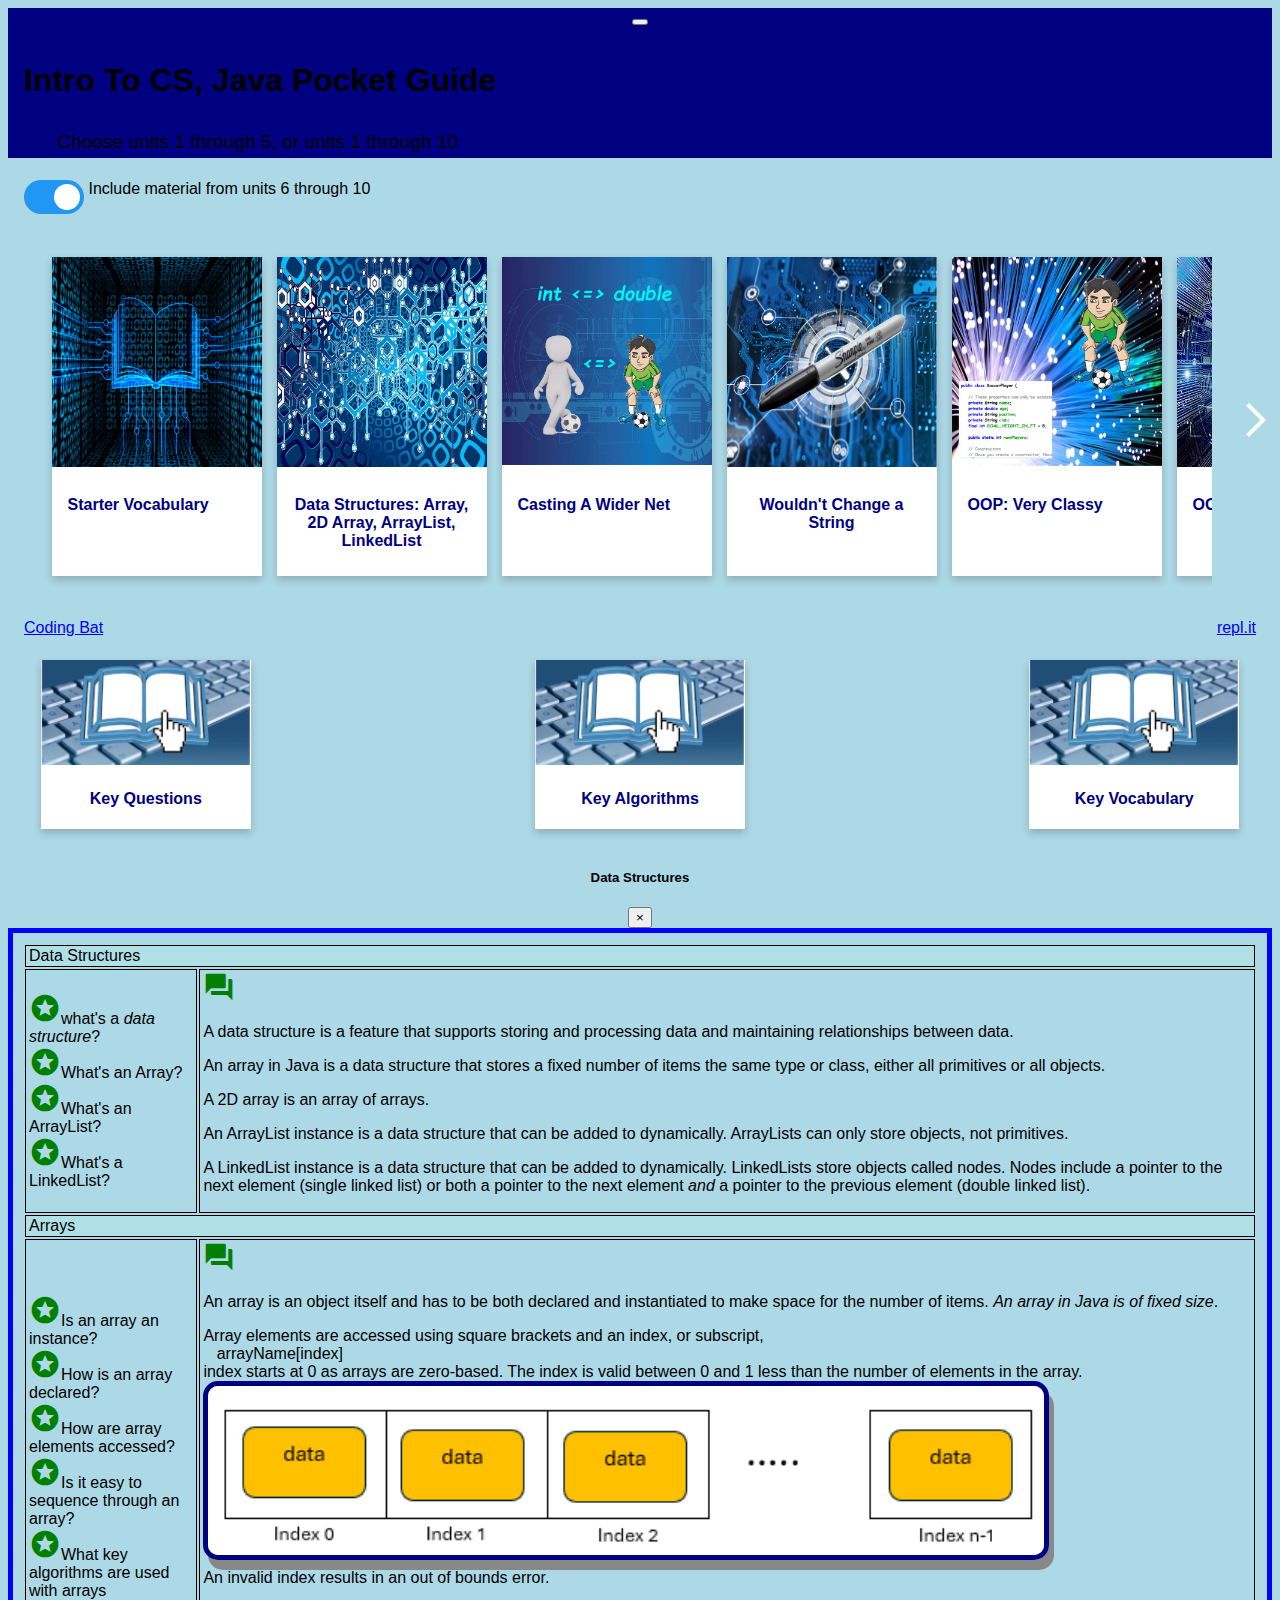
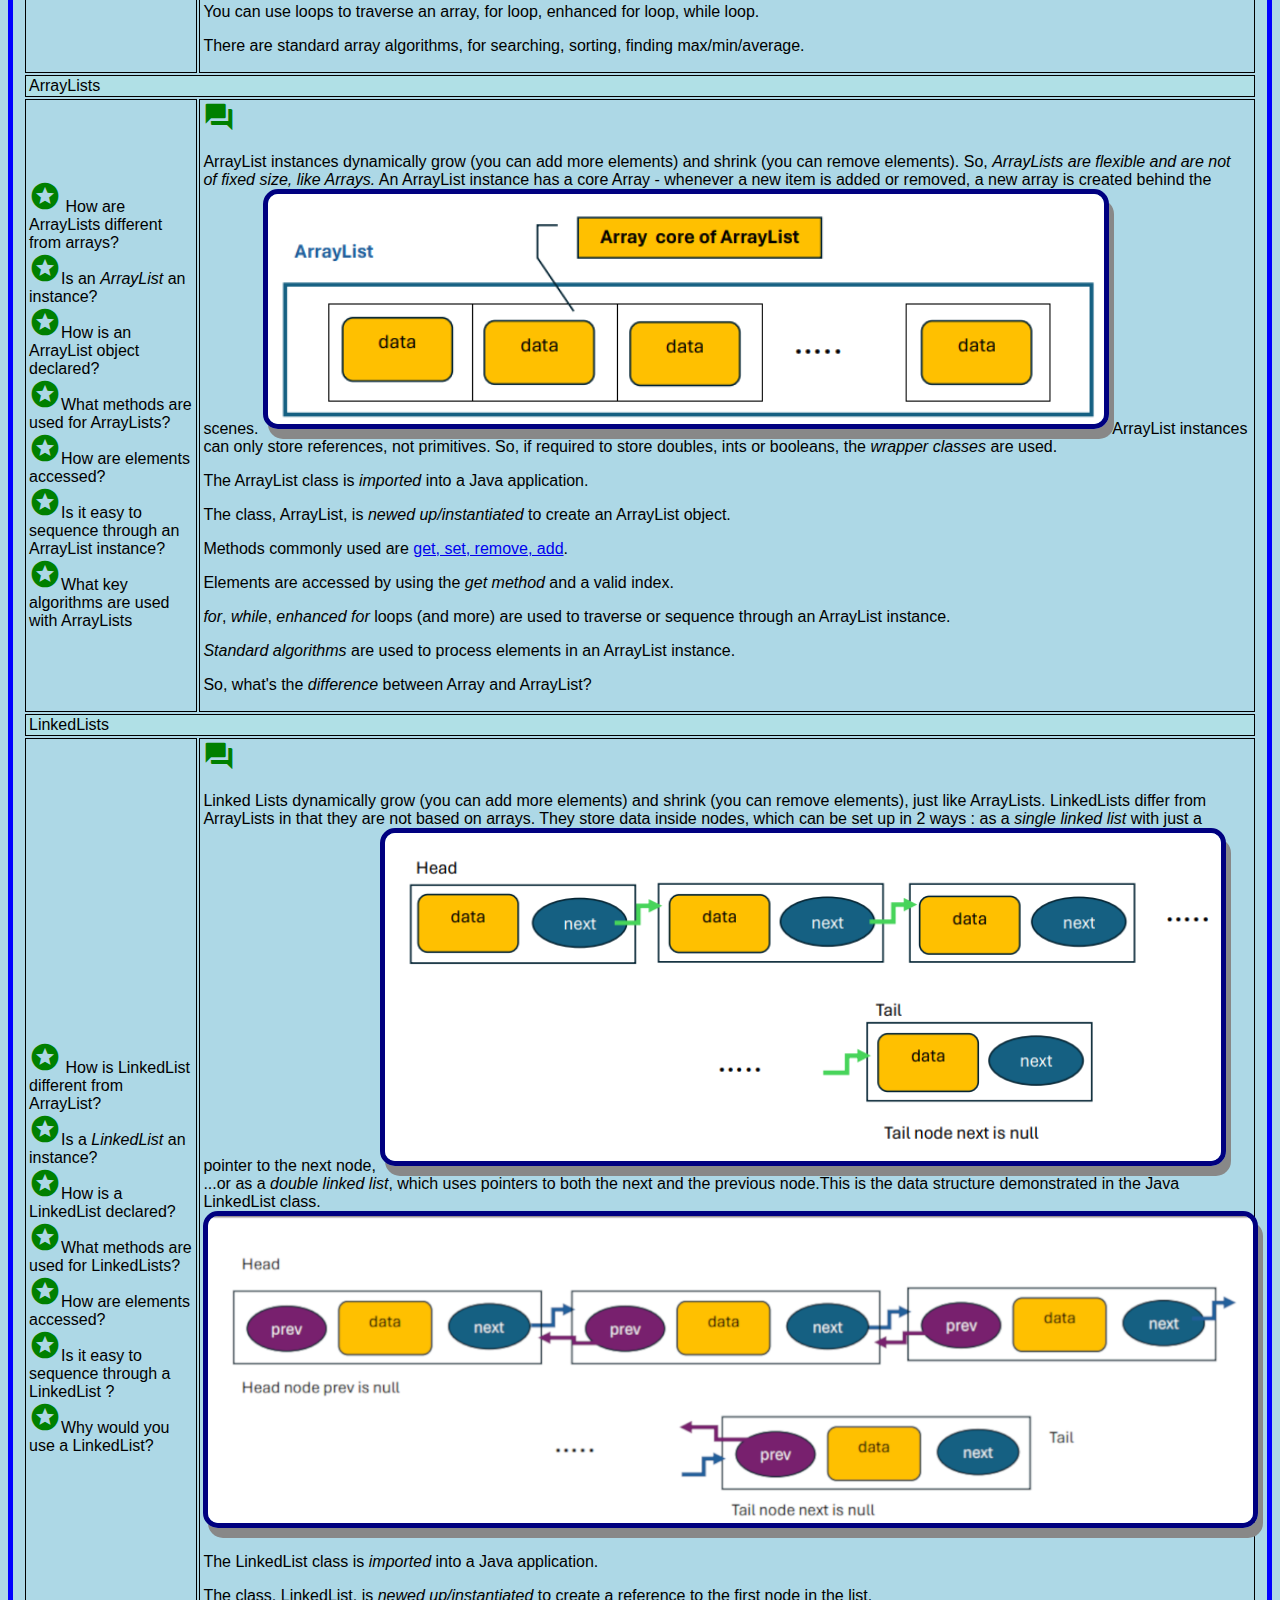
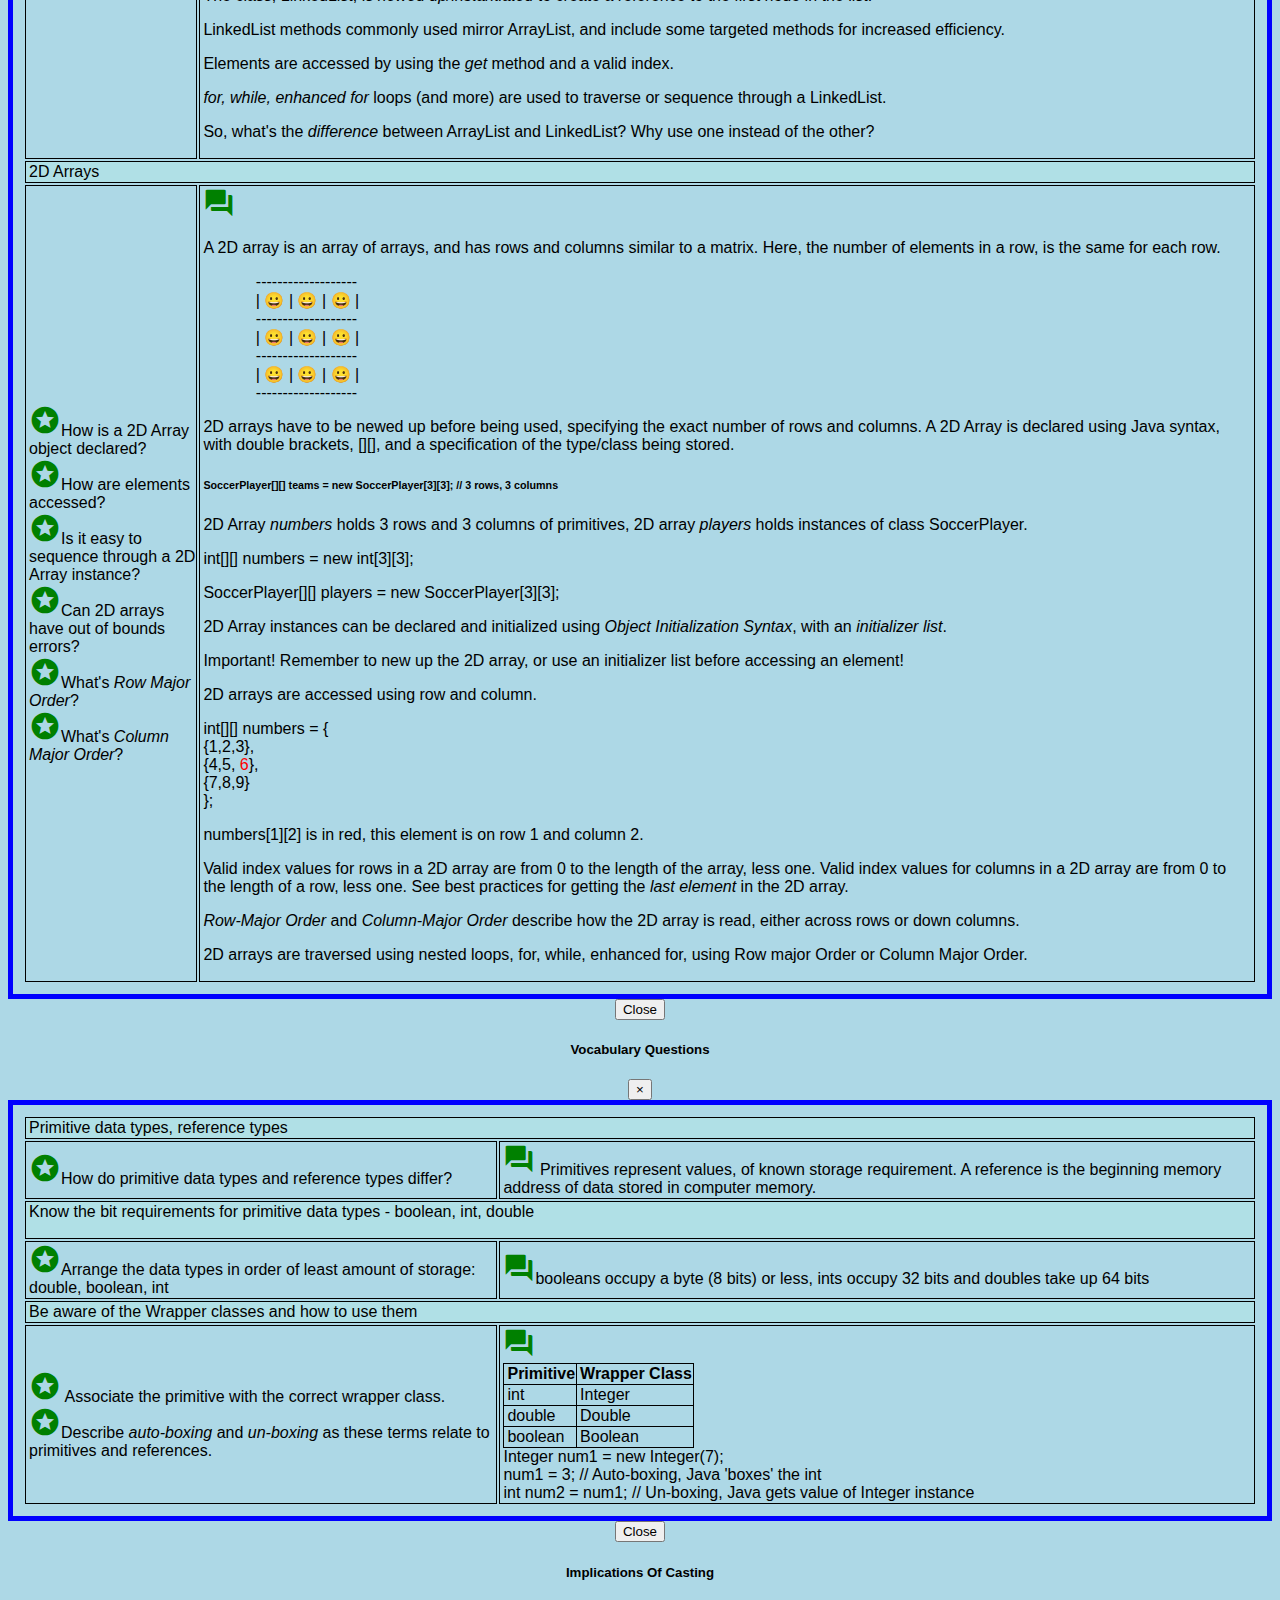
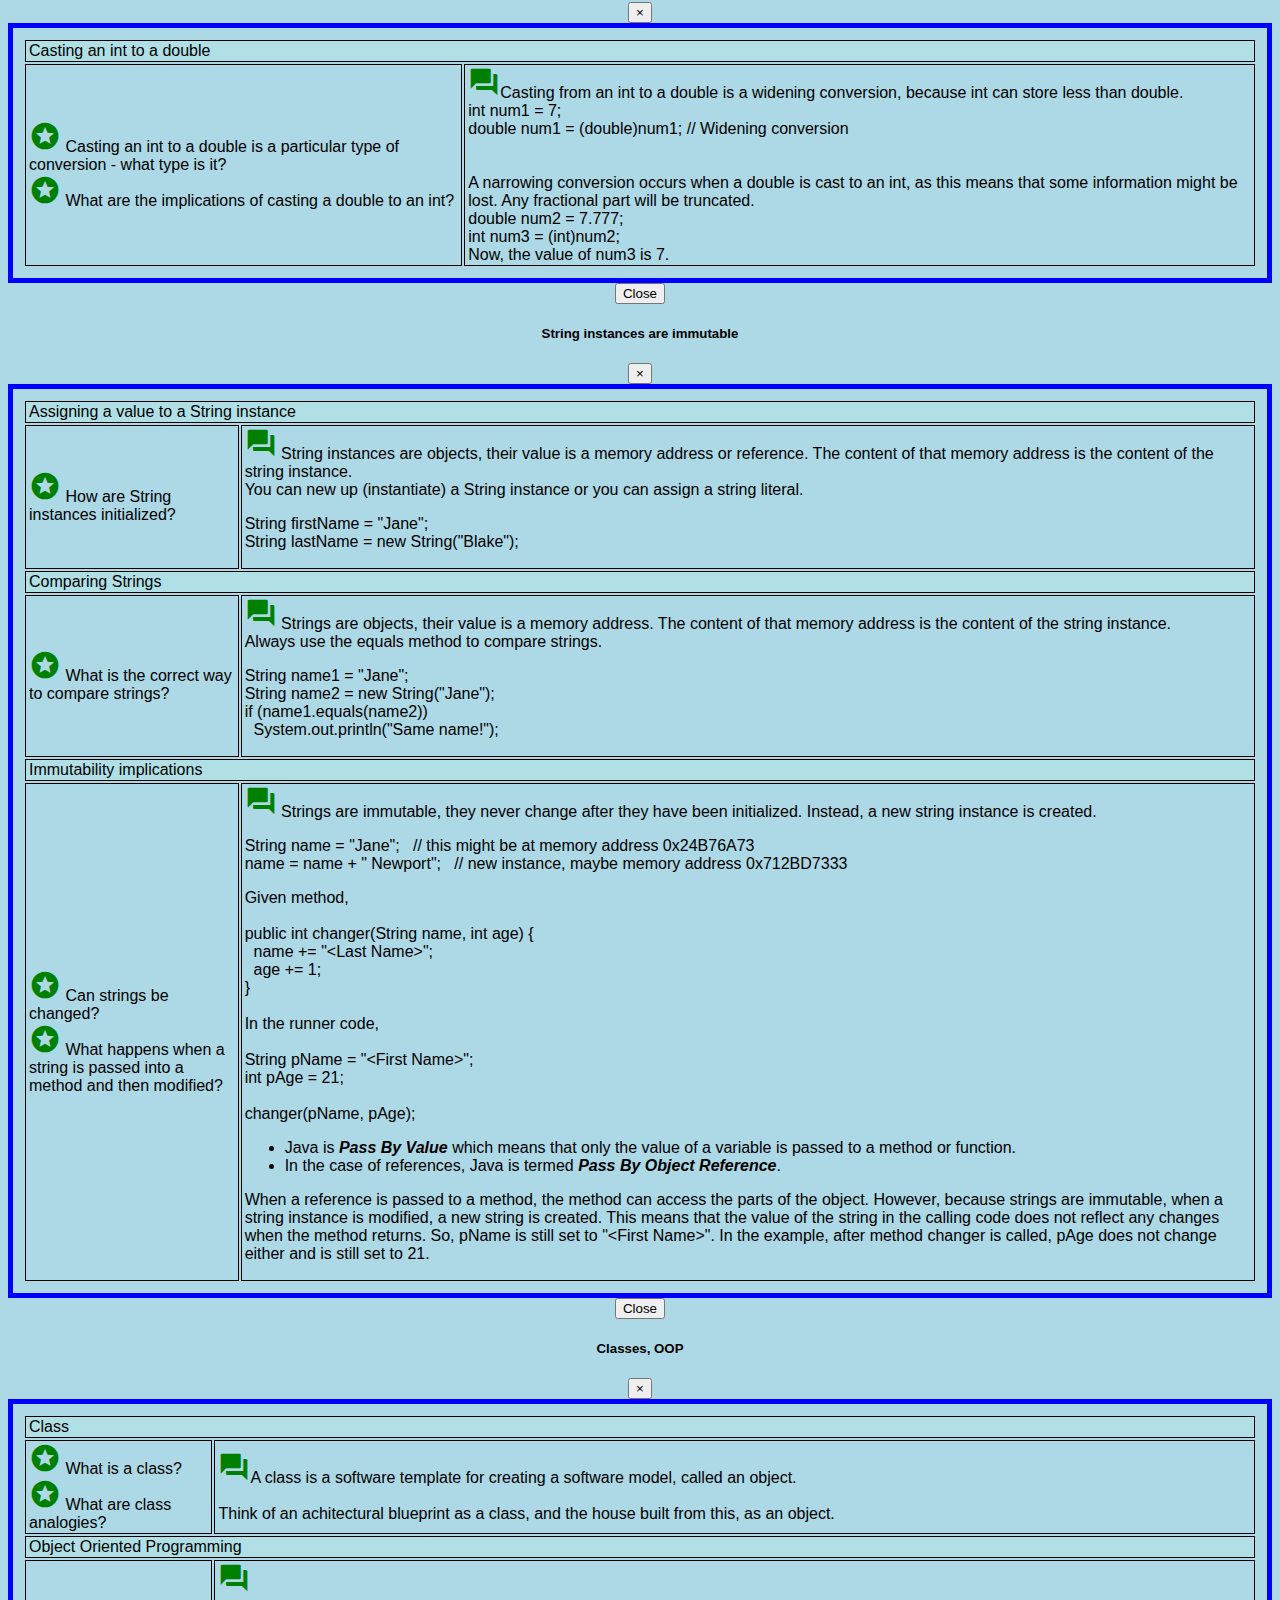
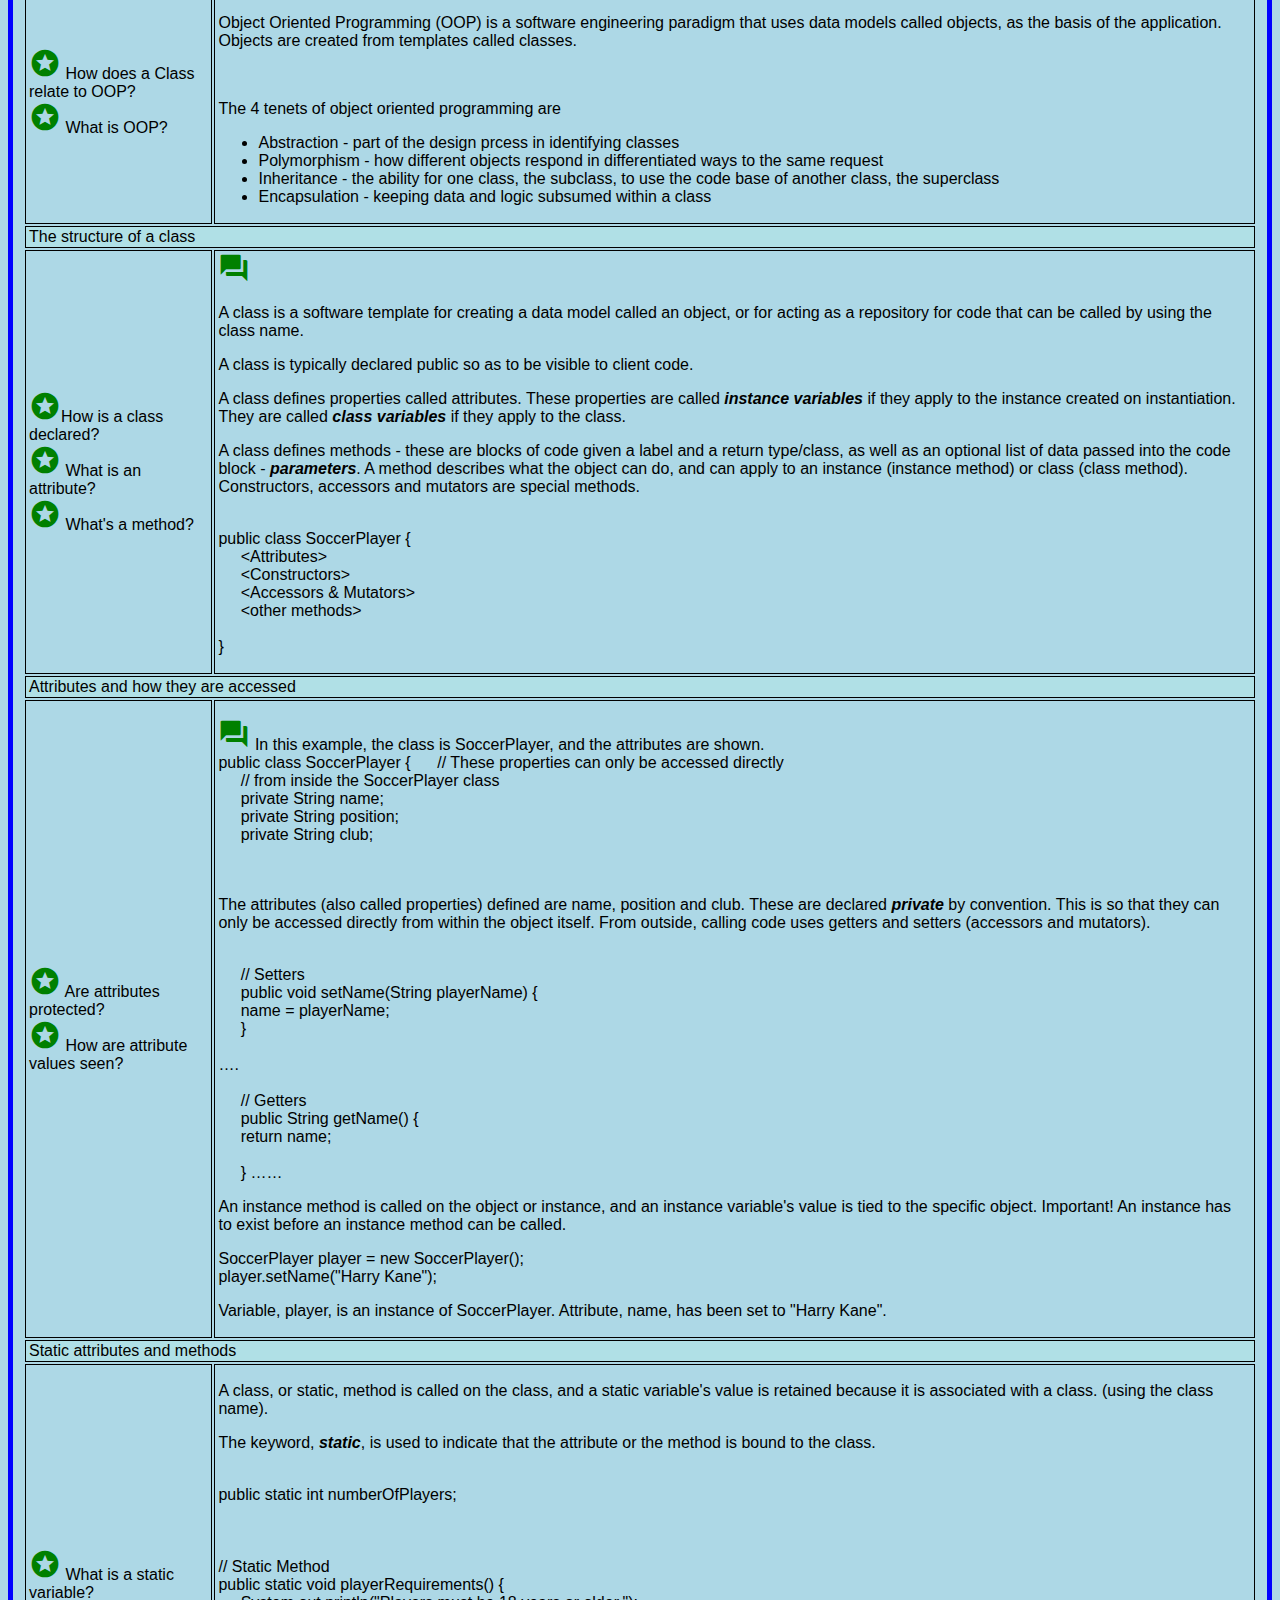
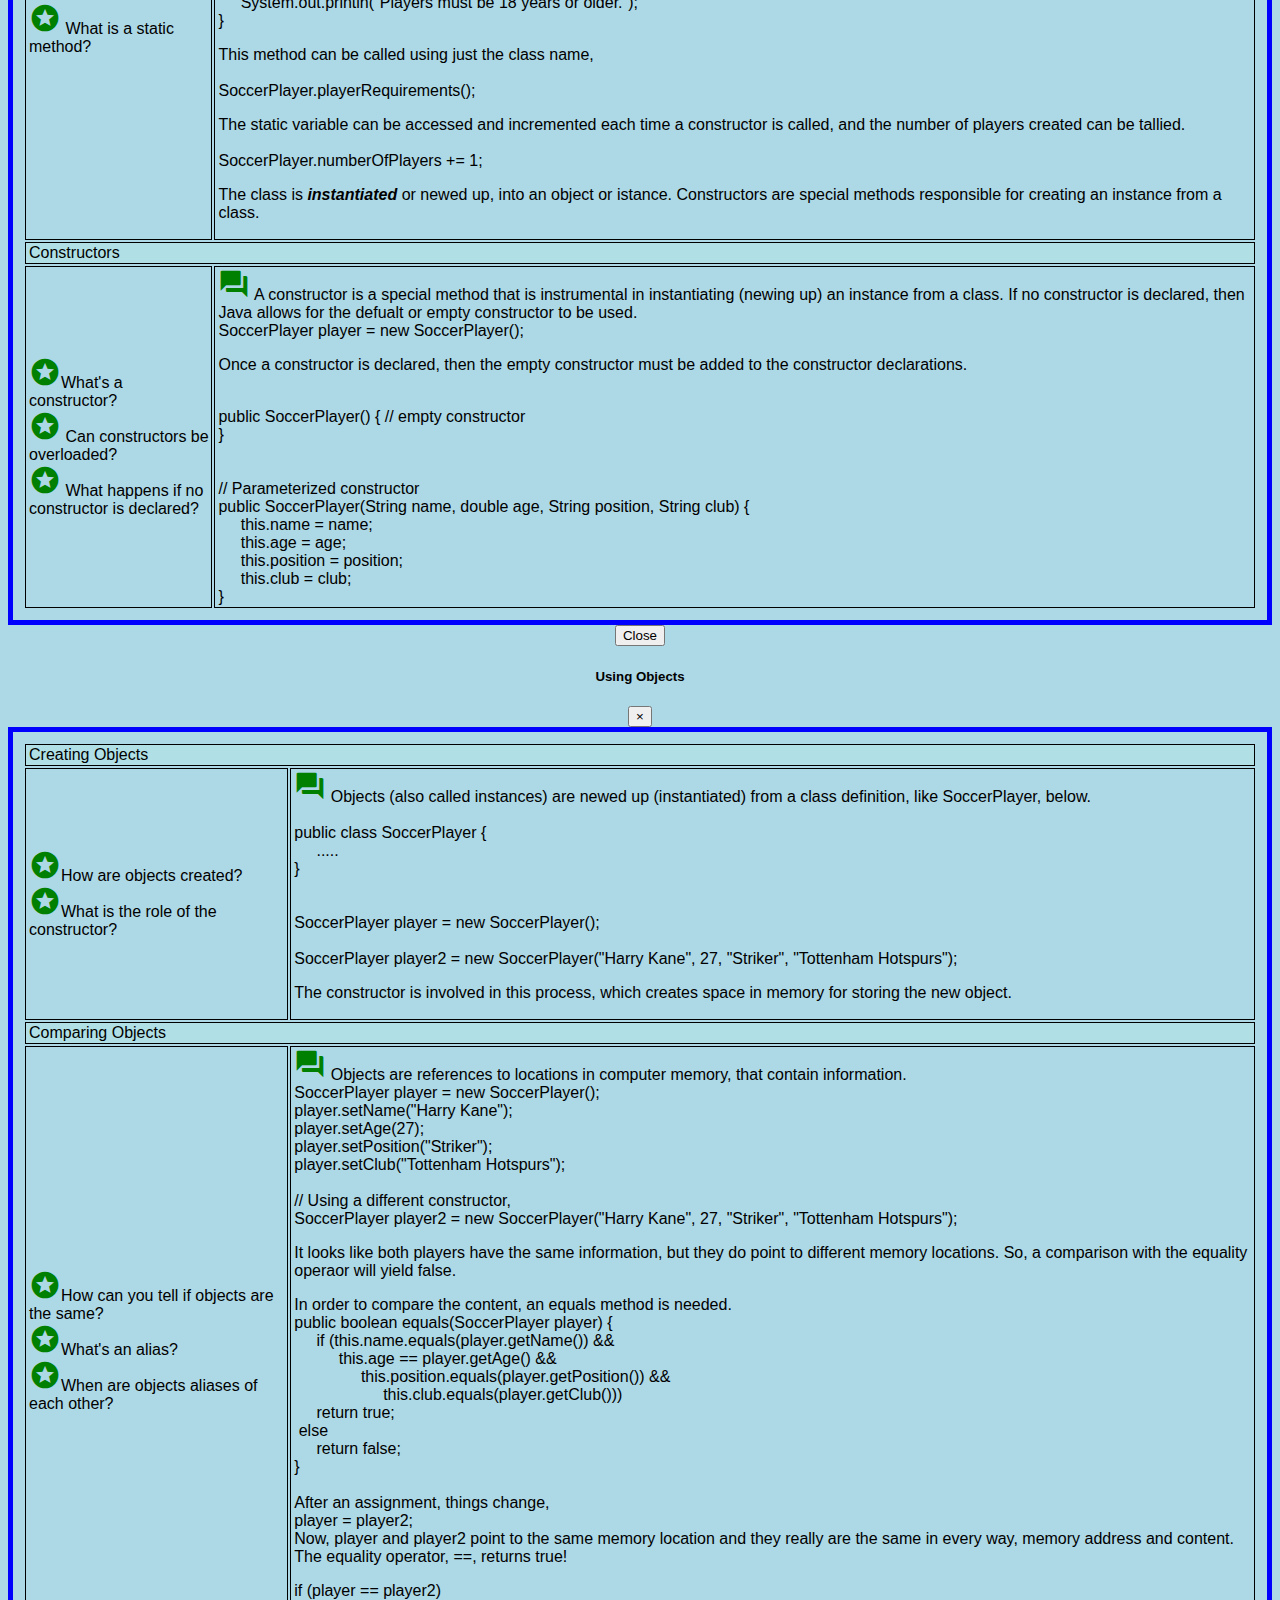
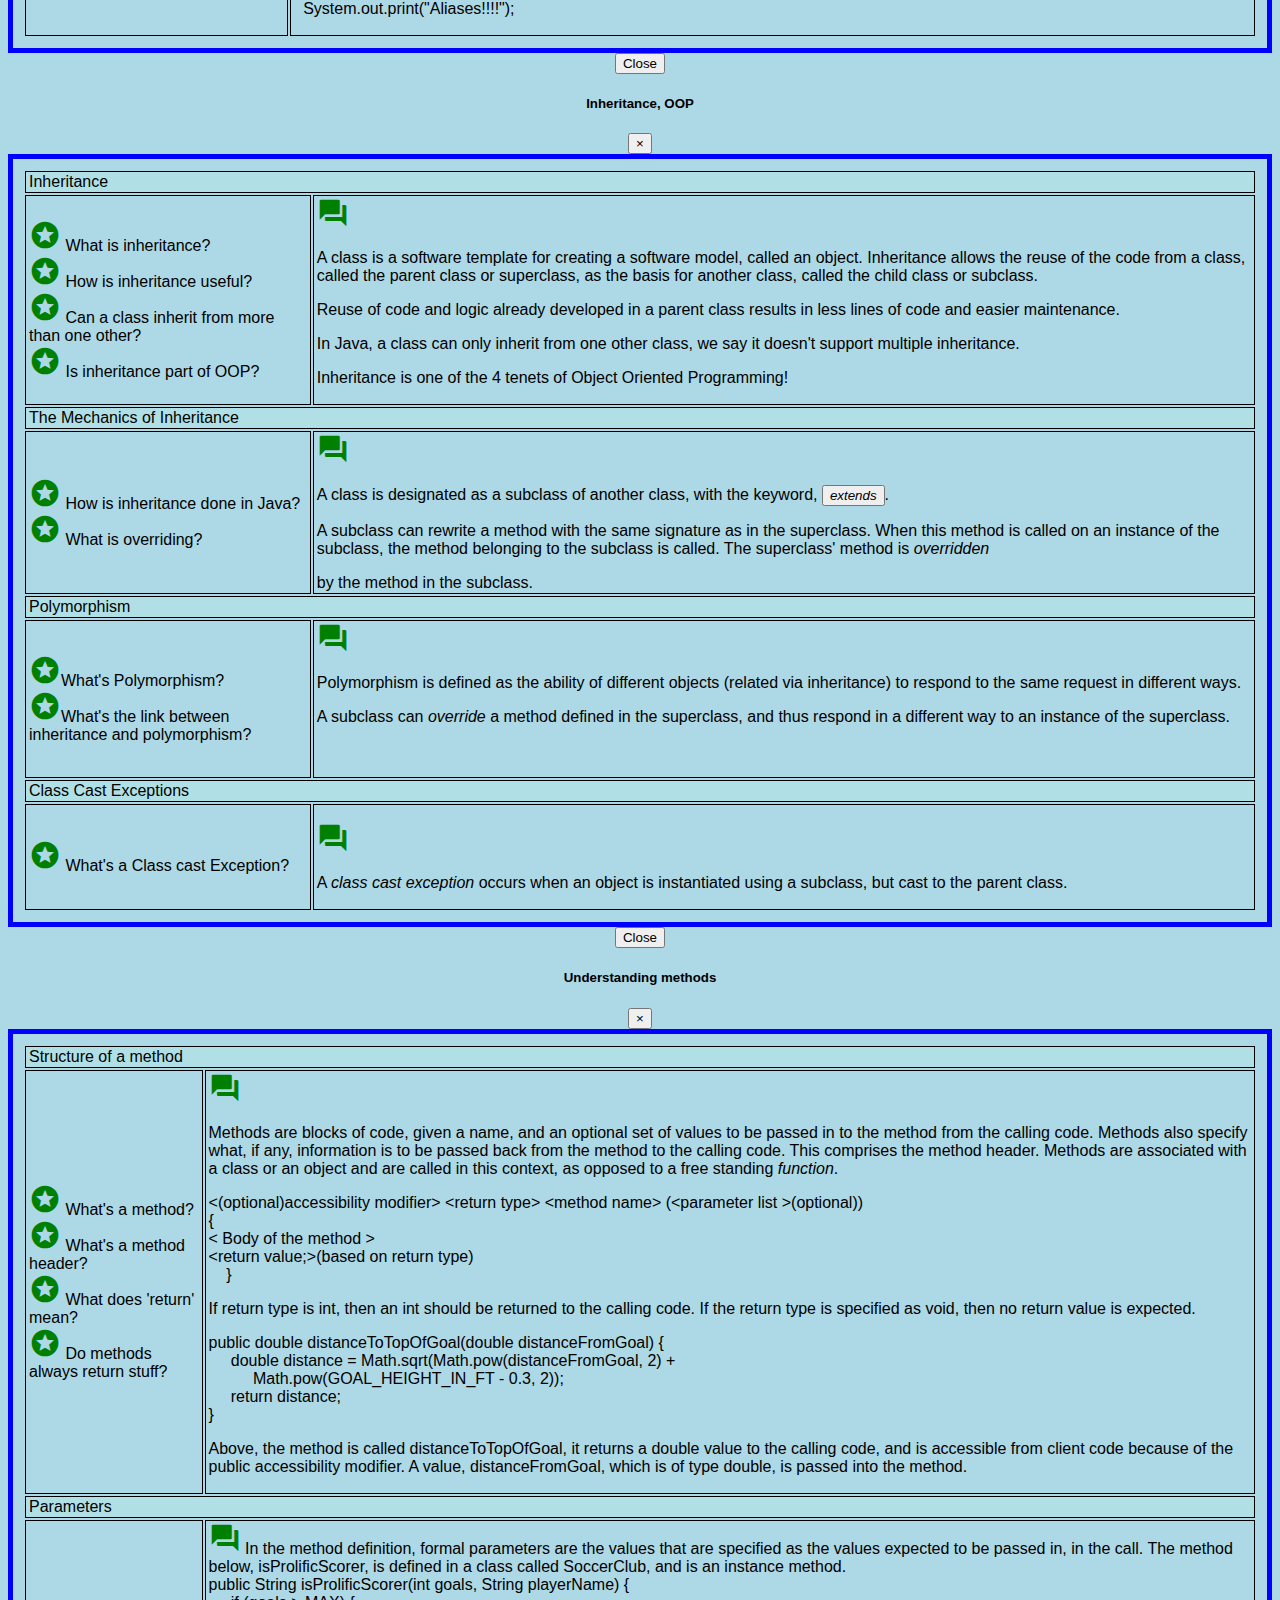
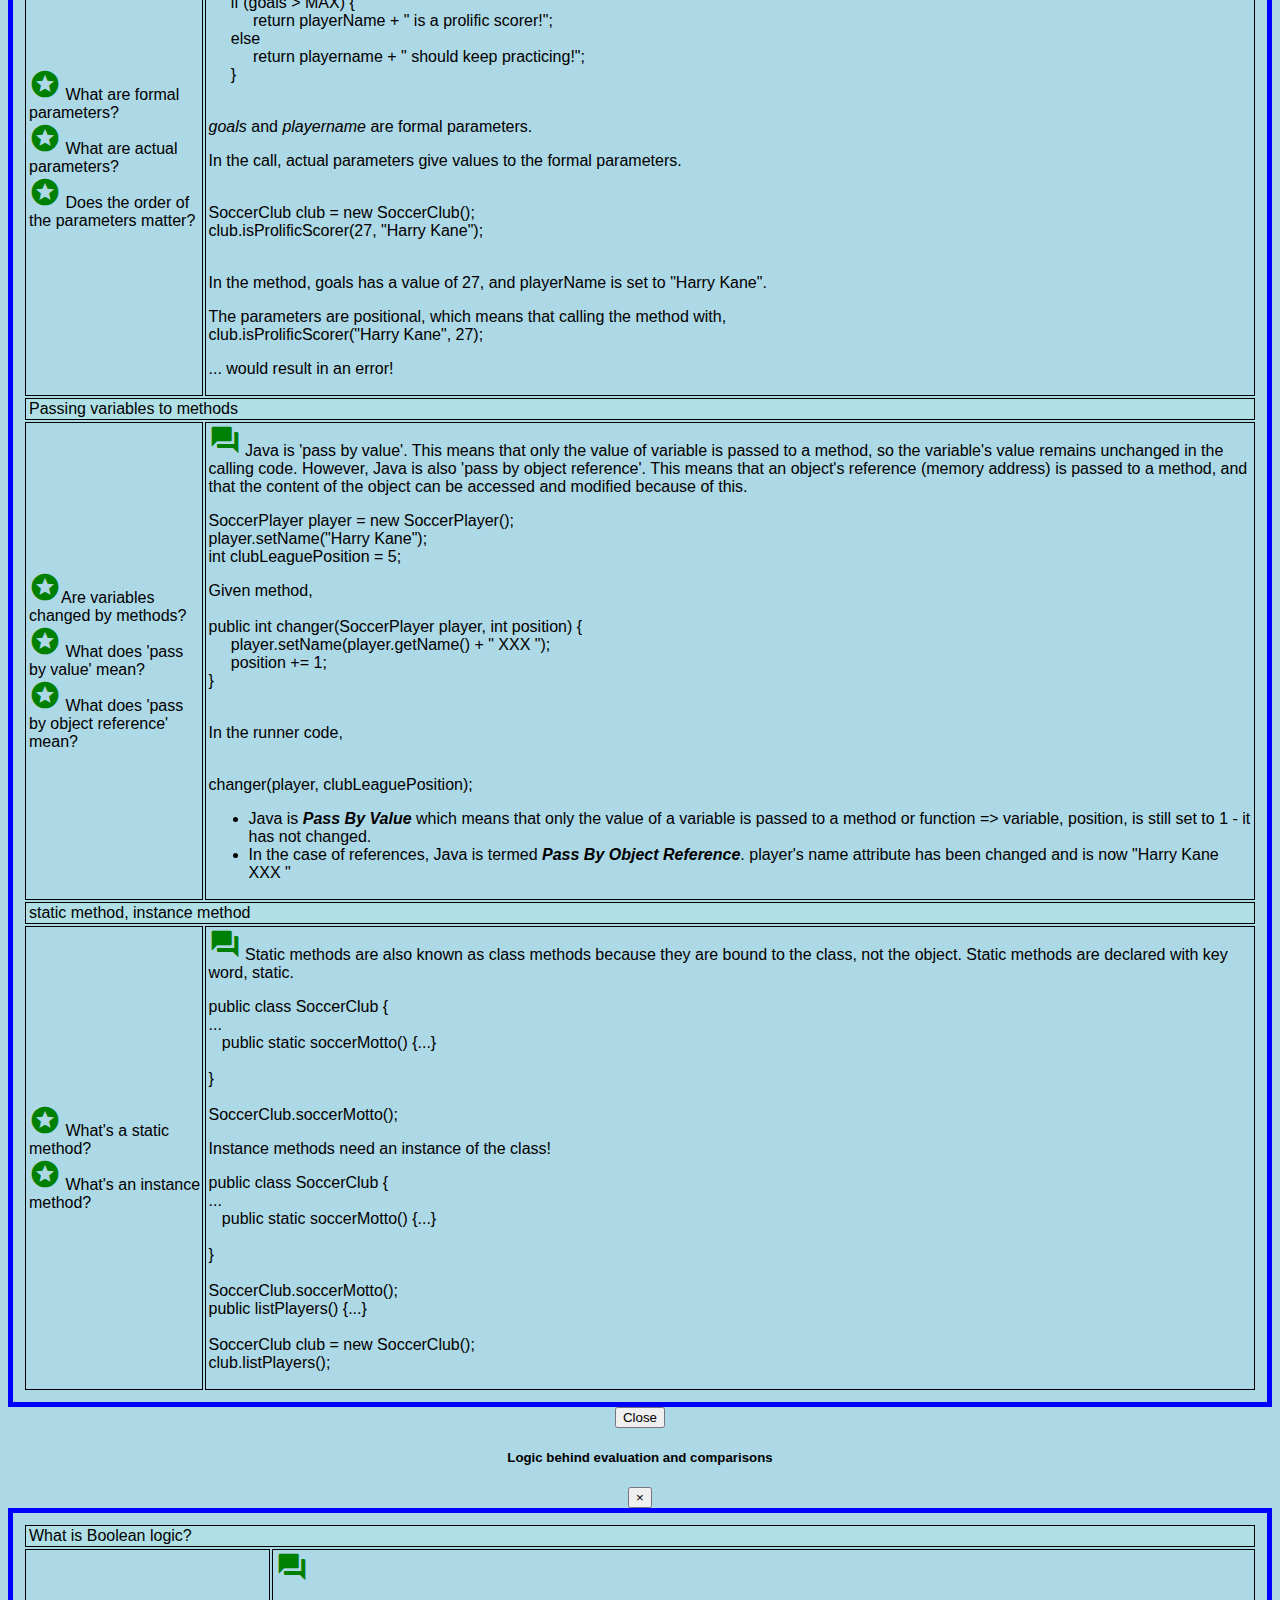
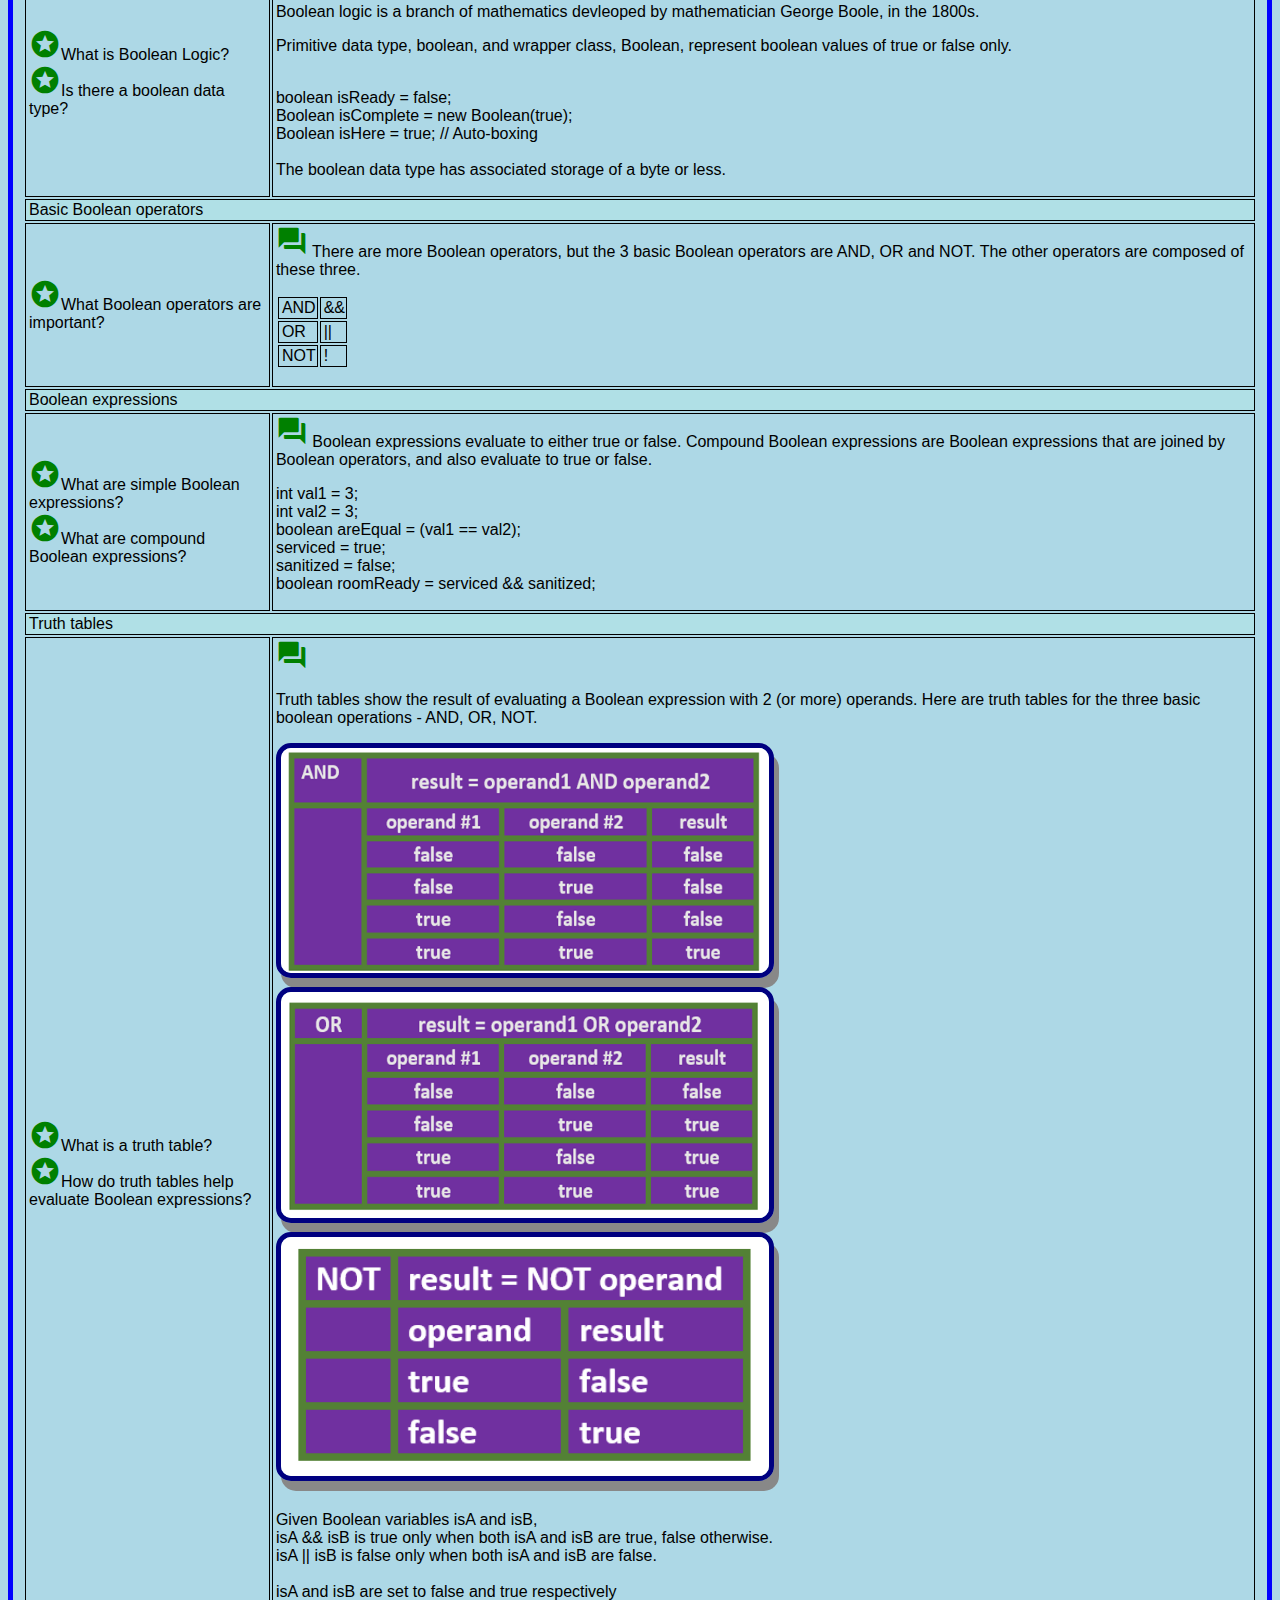
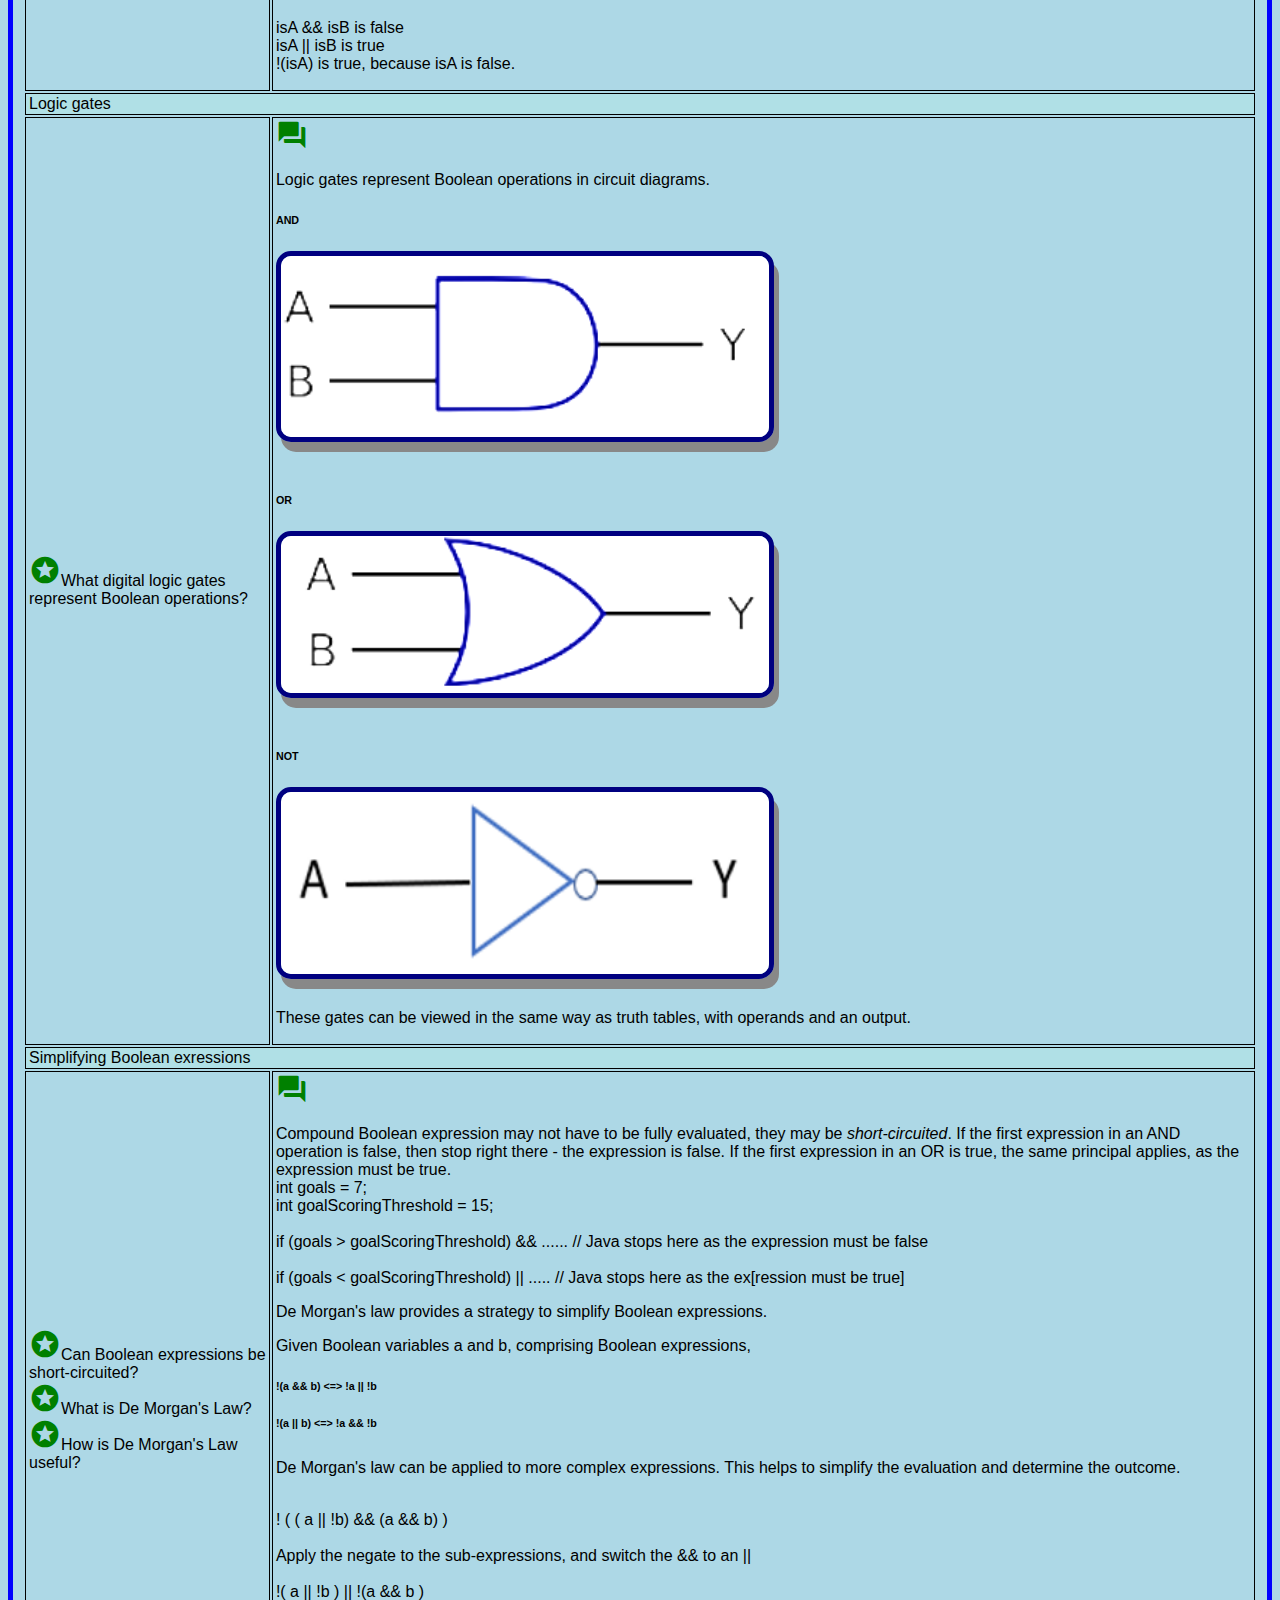
<file: index.html>
<!DOCTYPE html>
<html lang="en">

<head>
    <meta charset="UTF-8">
    <meta name="viewport" content="width=device-width, initial-scale=1.0">
    <meta http-equiv="X-UA-Compatible" content="ie=edge">
    <title>Java Intro Pocket Guide</title>
    <link rel="stylesheet" href="https://cdn.jsdelivr.net/npm/bootstrap@4.5.3/dist/css/bootstrap.min.css" integrity="sha384-TX8t27EcRE3e/ihU7zmQxVncDAy5uIKz4rEkgIXeMed4M0jlfIDPvg6uqKI2xXr2" crossorigin="anonymous">
    <link href="https://gitcdn.github.io/bootstrap-toggle/2.2.2/css/bootstrap-toggle.min.css" rel="stylesheet">

    <link rel="stylesheet" href="https://fonts.googleapis.com/icon?family=Material+Icons">
    <style>
        @import url('https://fonts.googleapis.com/css?family=Indie+Flower');
        @import url('https://fonts.googleapis.com/css?family=Amatic+SC');
    </style>
    <link rel="stylesheet" href="css/csstyler.css">

</head>

<body>
    <header id="page-hero" class="site-header">

        <nav class="site-nav family-sans text-uppercase navbar navbar-expand-md navbar-dark fixed-top">

            <div class="container-fluid">


                <button type="button" class="navbar-toggler" data-toggle="collapse" data-target="#myTogglerNav" aria-controls="#myTogglerNav" aria-label="Toggle Navigation">
                    <span class="navbar-toggler-icon"></span>
                </button>


            </div>

        </nav>

        <section class="layout-hero d-flex align-items-center text-light text-center">
            <div class="container">
                <div class="row justify-content-center">
                    <div class="animated fadeInUp">
                        <h3 class="page-section-title">Intro To CS, Java Pocket Guide</h3>
                        <p class="page-section-text">Choose units 1 through 5, or units 1 through 10
                        </p>
                    </div>
                </div>
            </div>
        </section>

    </header>

    <div class="container">

        <div class="form-check s2select">
            <br>
            <label class="switch">
                <input type="checkbox" id="include2" checked>
                <span class="slider round"></span>
            </label>
            <label for="include2">
                Include material from units 6 through 10
            </label>


        </div>

    </div>







    <div class="container">
        <div id="slide-left-container">
            <div class="slide-left">
            </div>
        </div>
        <div id="cards-container">
            <div class="cards">

                <div class="card keycard">
                    <a data-toggle="modal" data-target="#vocabverifier" data-highres="vocab1.png" href="#">
                        <img src="images\1vocab.png" alt="Vocab Verifier" style="width:100%">

                    </a>
                    <div class="container">
                        <h4>
                            <b>Starter Vocabulary</b>
                        </h4>
                    </div>
                </div>


                <div class="card s2" id="arraysplus">
                    <a data-toggle="modal" data-target="#datastructures" data-highres="datastructures.png" href="#">
                        <img src="images\datastructures.png" alt="Vocab Verifier" style="width:100%">
                    </a>
                    <div class="container">
                        <h4>
                            <b>Data Structures: Array, 2D Array, ArrayList, LinkedList</b>
                        </h4>
                    </div>
                </div>

                <div class="card keycard">
                    <a data-toggle="modal" data-target="#castthee" data-highres="2casting.png" href="#">
                        <img src="images\2casting.png" alt="Casting A Wider Net" style="width:100%">
                    </a>
                    <div class="container">
                        <h4>
                            <b>Casting A Wider Net</b>
                        </h4>
                    </div>
                </div>

                <div class="card keycard">
                    <a data-toggle="modal" data-target="#immutablestring" data-highres="3string.png" href="#">
                        <img src="images\3string.png" alt="Wouldn't Change a String" style="width:100%">
                    </a>
                    <div class="container">
                        <h4>
                            <b>Wouldn't Change a String</b>
                        </h4>
                    </div>
                </div>


                <div class="card">
                    <a data-toggle="modal" data-target="#classy" data-highres="4classy.png" href="#">
                        <img src="images\4classy.png" alt="Be Objective" style="width:100%">
                    </a>
                    <div class="container">
                        <h4>
                            <b>OOP: Very Classy</b>
                        </h4>
                    </div>
                </div>



                <div class="card">
                    <a data-toggle="modal" data-target="#object" data-highres="5object.png" href="#">
                        <img src="images\5object.png" alt="Be Objective" style="width:100%">
                    </a>
                    <div class="container">
                        <h4>
                            <b>OOP: I, <s>Dissent</s> Object</b>
                        </h4>
                    </div>
                </div>


                <div class="card s2">
                    <a data-toggle="modal" data-target="#inheritance" data-highres="inheritance.png" href="#">
                        <img src="images\inheritance.png" alt="Inheritance" style="width:100%">
                    </a>
                    <div class="container">
                        <h4>
                            <b>OOP: Inheritance</b>
                        </h4>
                    </div>
                </div>


                <div class="card">
                    <a data-toggle="modal" data-target="#method" data-highres="6method.png" href="#">
                        <img src="images\6method.png" alt="Method In The Madness" style="width:100%">
                    </a>
                    <div class="container">
                        <h4>
                            <b>Method In The Madness</b>
                        </h4>
                    </div>
                </div>


                <div class="card">
                    <a data-toggle="modal" data-target="#digitallogic" data-highres="7booleanlogic.png" href="#">
                        <img src="images\7booleanlogic.png" alt="Digital Logic" style="width:100%">
                    </a>
                    <div class="container">
                        <h4>
                            <b>Digital Logic</b>
                        </h4>
                    </div>
                </div>


                <div class="card">
                    <a data-toggle="modal" data-target="#iffy" data-highres="8iffy.png" href="#">
                        <img src="images\8iffy.png" alt="If" style="width:100%">
                    </a>
                    <div class="container">
                        <h4>
                            <b>Conditionals</b>
                        </h4>
                    </div>
                </div>



                <div class="card">
                    <a data-toggle="modal" data-target="#loops" data-highres="9loops.png" href="#">
                        <img src="images\9loops.png" alt="If" style="width:100%">
                    </a>
                    <div class="container">
                        <h4>
                            <b>Loops</b>
                        </h4>
                    </div>
                </div>



                <div class="card">
                    <a data-toggle="modal" data-target="#nested" data-highres="10nested.png" href="#">
                        <img src="images\10nested.png" alt="Nested structures" style="width:100%">
                    </a>
                    <div class="container">
                        <h4>
                            <b>Nested Structures</b>
                        </h4>
                    </div>
                </div>


                <div class="card">
                    <a data-toggle="modal" data-target="#swapping" data-highres="11swapping.png" href="#">
                        <img src="images\11swapping.png" alt="Swapping values" style="width:100%">
                    </a>
                    <div class="container">
                        <h4>
                            <b>Swapping Values</b>
                        </h4>
                    </div>
                </div>




                <div class="card s2" id="sample2">
                    <a data-toggle="modal" data-target="#recursion" data-highres="recursion.png" href="#">
                        <img src="images\recursion.png" alt="Recursion" style="width:100%">

                    </a>
                    <div class="container">
                        <h4>
                            <b>Recursion</b>
                        </h4>
                    </div>
                </div>
            </div>
        </div>

        <div id="slide-right-container">
            <div class="slide-right">
            </div>
        </div>
    </div>


    <div class="container buttons-container">


        <a href="https://codingbat.com/java" class="btn btn-primary active" role="button" aria-pressed="true">Coding
            Bat</a>
        <a href="https:repl.it" class="btn btn-primary active" role="button" aria-pressed="true">repl.it</a>
    </div>

    <div class="container keyquestions">
        <div class="card questions">
            <a href="https://jacquikane.github.io/KepAPCSQuestionsByArea/">
                <img src="images\keyquestions.png" alt="Questions" style="width:100%">
            </a>

            <h4>
                <b>Key Questions</b>
            </h4>

        </div>

        <div class="card">

            <a href="https://jacquikane.github.io/APCSAlgorithms/">
                <img src="images\keyquestions.png" alt="Algorithms" style="width:100%">
            </a>

            <h4>
                <b>Key Algorithms</b>
            </h4>

        </div>

        <div class="card">

            <a href="https://jacquikane.github.io/APCSVocab2/">
                <img src="images\keyquestions.png" alt="Vocabulary" style="width:100%">
            </a>

            <h4>
                <b>Key Vocabulary</b>
            </h4>

        </div>


    </div>

    <!--------------------   Modals for each unit----------------------- -->
    <!-- DATA STRUCTURES -->
    <div class="modal" id="datastructures" tabindex=-1 aria-labelledby="datastructuresLabel" aria-hidden="true">
        <div class="modal-dialog modal-lg modal-dialog-scrollable" role="document">
            <div class="modal-content">
                <div class="modal-header">
                    <h5 class="modal-title" id="titledatastructures">Data Structures</h5>
                    <button type="button" class="close" data-dismiss="modal" aria-label="Close">
                        <span aria-hidden="true">&times;</span>
                    </button>
                </div>
                <div class="modal-body">
                    <table class="tablequestion question-table">
                        <tbody>
                            <tr>
                                <td class="infocell" colspan="2">Data Structures</td>
                            </tr>
                            <tr>
                                <td><i class="material-icons custom">
                                        stars</i>what's a <i>data structure</i>?<br>
                                    <i class="material-icons custom">stars</i>What's an Array?<br>
                                    <i class="material-icons custom">stars</i>What's an ArrayList?<br>
                                          <i class="material-icons custom">stars</i>What's a LinkedList?<br>
                                </td>
                                <td><i class="material-icons custom">question_answer</i>
                                    <p>A data structure is a feature that supports storing and processing data and maintaining relationships between data. </p>
                                        
                                        <p> An array in Java is a data structure that stores a fixed number of items the same type or class, either all primitives or all objects.</p>
                                        <p>A 2D array is an array of arrays.</p>
                                        <p>An ArrayList instance is a data structure that can be added to dynamically. ArrayLists can only store objects, not primitives. </p>
                                         <p>A LinkedList instance is a data structure that can be added to dynamically. LinkedLists store objects called nodes. Nodes include a pointer to the next element (single linked list) or both a pointer to the next element <em>and</em> a pointer to the previous element (double linked list). </p>
                                </td>



                            </tr>

                            <tr class="trquestion">

                                <td colspan="2" class="infocell">
                                    Arrays
                                </td>

                            </tr>
                            <tr>

                                <td>

                                    <i class="material-icons custom">stars</i>Is an array an instance?<br>
                                    <i class="material-icons custom">stars</i>How is an array declared?<br>
                                    <i class="material-icons custom">stars</i>How are array elements accessed?<br>
                                    <i class="material-icons custom">stars</i>Is it easy to sequence through an array?
                                    <br>
                                    <i class="material-icons custom">stars</i>What key algorithms are used with arrays
                                    <br>
                                    <br>
                                </td>
                                <td>
                                    <i class="material-icons custom">question_answer</i>


                                    <p>An array is an object itself and has to be both
                                        <a tabindex="0"  role="button" class="btn btn-info" 
                                        id="declarenewuparray" data-bs-toggle="popover" 
                                        data-bs-trigger="hover focus" title="declare and new up an array" html="true">declared and instantiated</a> to make
                                        space for the number of items. <em>An array in Java is of fixed size</em>.</p>

                                    <p>Array elements are accessed using square brackets and an index, or subscript,
                                        <br>&nbsp;&nbsp;&nbsp;arrayName[index]<br> index starts at 0 as arrays are zero-based. The index is valid between 0 and 1 less than the
                                        <a tabindex="0"  role="button" class="btn btn-info" id="numofelements" data-bs-toggle="popover" 
                                        data-bs-trigger="hover focus" title="number of array elements" html="true">number of
                                            elements in the array</a>. 
                                            <img class="imgUnitBigger" src="./images/array.png"><br>An invalid index results in an out of bounds error.
                                    </p>
                                    <p>You can use loops to traverse an array,
                                        <a tabindex="0"  role="button" class="btn btn-info" 
                                        id="forlooptraversal" data-bs-toggle="popover" 
                                        data-bs-trigger="hover focus" 
                                        title="for loop" html="true" data-placement="top">for loop</a>,
                                        <a tabindex="0"  role="button" class="btn btn-info" id="enhancedforlooptraversal" data-bs-toggle="popover" 
                                        data-bs-trigger="hover focus" title="enhanced for loop" html="true">enhanced for
                                            loop</a>,
                                            <a tabindex="0"  role="button" class="btn btn-info" id="whilelooptraversal" data-bs-toggle="popover" 
                                        data-bs-trigger="hover focus" title="while loop" html="true" data-placement="top">while loop</a>.
                                    </p>

                                    <p>There are <a tabindex="0"  role="button" class="btn btn-info" id="arrayalgorithms" data-bs-toggle="popover" 
                                        data-bs-trigger="hover focus" title="array algorithms" html="true" data-placement="top">standard array
                                            algorithms</a>, for searching, sorting, finding max/min/average.
                                    </p>

                                    <!-- popover dialog content START for ARRAYS --------------->
                                    <div id="arrayalgorithmscontent" style="display: none">
                                        <div>
                                            <p>Some useful algorithms:
                                                <ol>
                                                    <li>Linear Search</li>
                                                    <li>Binary Search</li>
                                                    <li>Finding the average value</li>
                                                    <li>Finding the min or max value</li>
                                                    <li>Insert Sort</li>
                                                    <li>Select Sort</li>
                                                </ol>
                                                See link, <i>Array Algorithms</i> below, check code & efficiency.
                                            </p>
                                        </div>
                                    </div>
                                    <div id="numofelementsinarray" style="display: none">
                                        <div>
                                            The number of elements in an array is given by<br>

                                            <br> &nbsp;&nbsp;arrayName.length;
                                            <br><br>
                                            <p>This is the length property, be careful not to include the parentheses, ().
                                            </p>
                                        </div>
                                    </div>


                                    <div id="declareinstantiatearray" style="display: none">
                                        <div>
                                            <p>You can declare an array of primitive types, like ints,<br> &nbsp;&nbsp;&nbsp;int[] numbers;<br><br> This does not allocate space in memory to store the array, or specify how many elements the array will hold.
                                                So, the array should be newed up as well.<br><br> &nbsp;&nbsp;&nbsp;numbers = new int[5];
                                                <br><br> This can be done with one line of code.<br><br> &nbsp;&nbsp;&nbsp;int[] numbers = new int[5];<br><br> An array of objects, like <br><br> SoccerPlayer[] team = new SoccerPlayer[11];
                                                <br> ... can be created in the same way.
<p>In a situation where the size of the array and variables of the array are already known, array literals (initializer list) can be used. 
Here is an example.</p>
int[] codes = new int[]{ 101,222,373,444,555}; 
<p>
Note, the length determines the length of the new array.You can drop the 'new int[]'' part in recent versions of Java.</p>
                                            
                                        </div>
                                    </div>



                                    <div id="arrayforloop" style="display: none">
                                        <div>
                                            <p>Given array of ints, players</p>
                                            <p>for (int index = 0; index &lt; arr.length; index++) {<br> &nbsp;&nbsp;&nbsp;System.out.println(arr[index]);
                                                <br> &nbsp;&nbsp;&nbsp;}
                                            </p>
                                   
                                            <p>for (int index = 0; index &lt; team.length; index++) {
                                                <br> &nbsp;&nbsp;&nbsp;System.out.println(team[index].getName());
                                                <br> &nbsp;&nbsp;&nbsp;}
                                            </p>
                                        </div>
                                    </div>

                                    <div id="arrayenhancedforloop" style="display: none">
                                        <div>
                                            <p>Given array of ints, players</p>
                                            <p>for (int item : arr) {<br> &nbsp;&nbsp;&nbsp; System.out.println(item);
                                                <br> &nbsp;&nbsp;&nbsp;}
                                            </p>
                                        
                                            <p>for (SoccerPlayer player : team) {<br> &nbsp;&nbsp;&nbsp; System.out.println(player.getName());
                                                <br> &nbsp;&nbsp;&nbsp;}
                                            </p>
                                        </div>
                                    </div>

                                    <div id="arraywhileloop" style="display: none">
                                        <div>
                                            <p>Given array of ints, players,</p>
                                            <p>int[] arr = {1,2,3,4,5,6,7,8,9};</p>
                                            <p>int index = 0;</p>
                                            <p>while (index &lt; arr.length) {<br> &nbsp;&nbsp;&nbsp; System.out.println(arr[index]);
                                                <br>&nbsp;&nbsp;&nbsp; index++;
                                                <br> &nbsp;&nbsp;}
                                            </p>
                                      
                                            <p>int index = 0;</p>
                                            <p>while (index &lt; team.length) {<br> &nbsp;&nbsp;&nbsp; System.out.println(team[index].getName());
                                                <br>&nbsp;&nbsp;&nbsp; index++;
                                                <br> &nbsp;&nbsp;}
                                        </div>
                                    </div>

                                    <!-- popover dialog content STOP-->
                                </td>

                            </tr>
                            <tr>
                                <td colspan="2" class="infocell">ArrayLists
                                </td>
                            </tr>
                            <tr>
                                <td>
                                    <i class="material-icons custom">stars</i> How are ArrayLists different from arrays?
                                    <br>
                                    <i class="material-icons custom">stars</i>Is an <i>ArrayList</i> an instance?<br>
                                    <i class="material-icons custom">stars</i>How is an ArrayList object declared?<br>
                                    <i class="material-icons custom">stars</i>What methods are used for ArrayLists?<br>
                                    <i class="material-icons custom">stars</i>How are elements accessed?<br>
                                    <i class="material-icons custom">stars</i>Is it easy to sequence through an ArrayList instance?<br>
                                    <i class="material-icons custom">stars</i>What key algorithms are used with ArrayLists
                                    <br>
                                </td>
                                <td>
                                    <i class="material-icons custom">question_answer</i>
                                    <p>
                                        ArrayList instances dynamically grow (you can add more elements) and shrink (you can remove elements). So, <em>ArrayLists are flexible and are not of fixed size, like Arrays.</em> An ArrayList instance has a core Array - whenever a new item is added or removed, a new array is created behind the scenes. 
                                        <img class="imgUnitBigger" src="./images/arraylistcore.png">
                                        ArrayList instances can only store references, not primitives. So, if required to store doubles, ints or booleans, the

                                        <a tabindex="0"  role="button" class="btn btn-info" id="wrapperclassespopup" data-bs-toggle="popover" 
                                        data-bs-trigger="hover focus" title="Wrapper Classes" html="true"><i>wrapper
                                                classes</i></a> are used.
                                    </p>
                                    <p>The ArrayList class is <a tabindex="0"  role="button" class="btn btn-info" id="importpopup" data-bs-toggle="popover" 
                                        data-bs-trigger="hover focus" title="Import java.util.ArrayList" html="true"><i>imported</i></a> into a Java application.

                                        <p>The class, ArrayList, is <a tabindex="0"  role="button" class="btn btn-info" id="declarenewuparraylistpopup" data-bs-toggle="popover" 
                                        data-bs-trigger="hover focus" title="declare and new up LinkedList" html="true"><i>newed
                                                    up/instantiated</i></a> to create an ArrayList object.
                                        </p>
                                        <p>Methods commonly used are <a href="https://jacquikane.github.io/APCSArrayListImportantMethods/">get,
                                                set, remove, add</a>.</p>
                                        <p>Elements are accessed by using the <a tabindex="0"  role="button" class="btn btn-info" id="accessarraylistpopup" data-bs-toggle="popover" 
                                        data-bs-trigger="hover focus" title="Access ArrayList Elements" html="true"><i><i>get</i>
                                                    method</i></a> and a valid index. </p>
                                        <p> <a tabindex="0"  role="button" class="btn btn-info" id="forarraylistpopup" data-bs-toggle="popover" 
                                        data-bs-trigger="hover focus" title="for loop with ArrayList instance" html="true"><i>for</i></a>,
                                        <a tabindex="0"  role="button" class="btn btn-info" id="whilearraylistpopup" data-bs-toggle="popover" 
                                        data-bs-trigger="hover focus" title="while loop with ArrayList instance" html="true"><i>while</i></a>,
                                        <a tabindex="0"  role="button" class="btn btn-info" id="enhancedforarraylistpopup" data-bs-toggle="popover" 
                                        data-bs-trigger="hover focus" title="enhanced for loop with ArrayList instance" html="true"><i>enhanced for</i></a> loops (and more) are used to traverse
                                            or sequence through an ArrayList instance.
                                        </p>
                                        <p> <a tabindex="0"  role="button" class="btn btn-info" id="arraylistalgorithmspopup" data-bs-toggle="popover" 
                                        data-bs-trigger="hover focus" title="ArrayList Algorithms" html="true"><i>Standard algorithms</i></a> are used to process elements in an ArrayList
                                            instance.
                                        </p>
                                        <p> So, what's the <a tabindex="0"  role="button" class="btn btn-info" id="diffarraylistarraypopup" data-bs-toggle="popover" 
                                        data-bs-trigger="hover focus" title="ArrayList Vs. Array" html="true"><i>difference</i></a> between Array and ArrayList?
                                        </p>
                                </td>
                            </tr>

                            <!-- LinkedList entry -->
                                                        <tr>
                                <td colspan="2" class="infocell">LinkedLists
                                </td>
                            </tr>
                            <tr>
                                <td>
                                    <i class="material-icons custom">stars</i> How is LinkedList different from ArrayList?
                                    <br>
                                    <i class="material-icons custom">stars</i>Is a <i>LinkedList</i> an instance?<br>
                                    <i class="material-icons custom">stars</i>How is a LinkedList declared?<br>
                                    <i class="material-icons custom">stars</i>What methods are used for LinkedLists?<br>
                                    <i class="material-icons custom">stars</i>How are elements accessed?<br>
                                    <i class="material-icons custom">stars</i>Is it easy to sequence through a LinkedList ?<br>
                                    <i class="material-icons custom">stars</i>Why would you use a LinkedList?
                                    <br>
                                </td>
                                <td>
                                    <i class="material-icons custom">question_answer</i>
                                    <p>
                                        Linked Lists dynamically grow (you can add more elements) and shrink (you can remove elements), just like ArrayLists. LinkedLists differ from ArrayLists in that they are not based on arrays. They store data inside nodes, which can be set up in 2 ways : as a  <a tabindex="0"  role="button" class="btn btn-info" id="singlelinkedlistpopup" data-bs-toggle="popover" 
                                        data-bs-trigger="hover focus" title="Single/Singly Linked List" html="true"><i>single linked list</i></a> with just a pointer to the next node,
                                        <img class="imgUnitBigger" src="./images/singly.png"> <br>...or as a <a tabindex="0"  role="button" class="btn btn-info" id="doublelinkedlistpopup" data-bs-toggle="popover" 
                                        data-bs-trigger="hover focus" title="Double/Doubly Linked List" html="true"><i>double linked list</i></a>, which uses pointers to both the next and the previous node.This is the data structure demonstrated in the Java LinkedList class.
                                        <img class="imgUnitBigger" style="width:100%"  src="./images/doublylinked.png">

                                      
                                    </p>
                                    <p>The LinkedList class is <a tabindex="0"  role="button" class="btn btn-info" id="importlinkedlistpopup" data-bs-toggle="popover" 
                                        data-bs-trigger="hover focus" title="Import java.util.LinkedList" html="true"><i>imported</i></a> into a Java application.

                                        <p>The class, LinkedList, is <a tabindex="0"  role="button" class="btn btn-info" id="declarenewuplinkedlistpopup" data-bs-toggle="popover" 
                                        data-bs-trigger="hover focus" title="declare and new up LinkedList" html="true"><i>newed
                                                    up/instantiated</i></a> to create a reference to the first node in the list.
                                        </p>
                                        <p><a tabindex="0"  role="button" class="btn btn-info" id="linkedlistmethodspopup" data-bs-toggle="popover" 
                                        data-bs-trigger="hover focus" title="LinkedList Methods" html="true">LinkedList methods</a> commonly used mirror ArrayList, and include some targeted methods for increased efficiency.
</p>
                                        <p>Elements are accessed by using the <a tabindex="0"  role="button" class="btn btn-info" id="accesslinkedlistpopup" data-bs-toggle="popover" 
                                        data-bs-trigger="hover focus" title="Access LinkedList Elements" html="true"><i>get</i>
                                                    method</i></a> and a valid index. </p>
                                        <p> <em>for, while, enhanced for</em> loops (and more) are used to traverse
                                            or sequence through a LinkedList.
                                        </p>
                                        <p> So, what's the <a tabindex="0"  role="button" class="btn btn-info" id="difflinkedlistarraylistpopup" data-bs-toggle="popover" 
                                        data-bs-trigger="hover focus" title="ArrayList Algorithms" html="true"><i>difference</i></a> between ArrayList and LinkedList? Why use one instead of the other?
                                        </p>
                                </td>
                            </tr>
                            <!-- End LinkedList Entry -->
                            <tr>
                                <td colspan="2" class="infocell">2D Arrays
                                </td>
                            </tr>
                            <tr>
                                <td>
                                    <i class="material-icons custom">stars</i>How is a 2D Array object declared?<br>
                                    <i class="material-icons custom">stars</i>How are elements accessed?<br>
                                    <i class="material-icons custom">stars</i>Is it easy to sequence through a 2D Array instance?
                                    <br>
                                    <i class="material-icons custom">stars</i>Can 2D arrays have out of bounds errors?
                                    <br>
                                    <i class="material-icons custom">stars</i>What's <i>Row Major Order</i>?<br>
                                    <i class="material-icons custom">stars</i>What's <i>Column Major Order</i>?<br>
                                </td>
                                <td>
                                    <i class="material-icons custom">question_answer</i>
                                    <br>
                                    <p>A 2D array is an array of arrays, and has rows and columns similar to a matrix. Here, the number of elements in a row, is the same for each row.
                                    </p>

                                    <div style="margin-left: 5%;">
                                        ------------------- <br> | &#128512; | &#128512; | &#128512; | <br> ------------------- <br> | &#128512; | &#128512; | &#128512; | <br> -------------------
                                        <br> | &#128512; | &#128512; | &#128512; | <br> -------------------
                                    </div>


                                    <p>2D arrays have to be newed up before being used, 
                                        specifying the exact number of rows and columns. A 2D Array is declared using Java syntax, with double brackets, [][], and a specification of the type/class being stored.
                                    </p>

                                    <p>
                                        <h6>SoccerPlayer[][] teams = new SoccerPlayer[3][3]; // 3 rows, 3 columns </h6>
                                    </p>

                                    <p>2D Array <i>numbers</i> holds 3 rows and 3 columns of primitives, 2D array
                                        <i>players</i> holds instances of class SoccerPlayer. </i>
                                    </p>
                                    </p>
                                    <p>int[][] numbers = new int[3][3];
                                        <p>SoccerPlayer[][] players = new SoccerPlayer[3][3]; </p>
                                        <p>2D Array instances can be declared and initialized using <i>Object
                                                Initialization Syntax</i>, with an
                                                <a tabindex="0"  role="button"" class="btn btn-info" id="2darrayinitializerlistpopup" data-bs-toggle="popover" 
                                        data-bs-trigger="hover focus" title="2D Arrays, 
                                            Initializer List" html="true"><i>initializer list</i></a>.</p>
                                        <p>Important! Remember to new up the 2D array, or use an initializer list before accessing an element!</p>
                                        <p> 2D arrays are accessed using row and column.</p>
                                        <p> int[][] numbers = {<br>{1,2,3}, <br> {4,5,
                                            <span style="color:red">6</span>}, <br>{7,8,9}<br>};</p>
                                        <p>numbers[1][2] is in red, this element is on row 1 and column 2.</p>
                                        <p>Valid index values for rows in a 2D array are from 0 to the length of the array, less one. Valid index values for columns in a 2D array are from 0 to the length of a row, less one. See best practices for getting
                                            the
                                            <a tabindex="0"  role="button" class="btn btn-info" id="2darraylastelementpopup" data-bs-toggle="popover" 
                                        data-bs-trigger="hover focus" title="2D Arrays, Last Element" html="true"><i>last element</i></a> in the 2D array. </p>
                                        <p><a tabindex="0"  role="button" class="btn btn-info" id="rowmajororderpopup" data-bs-toggle="popover" 
                                        data-bs-trigger="hover focus" title="Row-Major Order" html="true"><i>Row-Major
                                                    Order</i></a> and
                                                    <a tabindex="0"  role="button" class="btn btn-info" id="columnmajororderpopup" data-bs-toggle="popover" 
                                        data-bs-trigger="hover focus" title="Column-Major Order" html="true"><i>Column-Major Order</i></a> describe how the 2D array is read, either
                                            across rows or down columns.</p>
                                        <p>2D arrays are traversed using nested loops,
                                            <a tabindex="0"  role="button" class="btn btn-info" id="2darrayforpopup" data-bs-toggle="popover" 
                                        data-bs-trigger="hover focus" title="2D array, Nested for loop" html="true">for</a>,
                                        <a tabindex="0"  role="button" class="btn btn-info" id="2darraywhilepopup" data-bs-toggle="popover" 
                                        data-bs-trigger="hover focus" title="2D array, nested while loop" html="true">while</a>,
                                        <a tabindex="0"  role="button" class="btn btn-info" id="2darrayenhancedforpopup" data-bs-toggle="popover" 
                                        data-bs-trigger="hover focus" title="2D array, nested, enhanced for loop" html="true"> enhanced for</a>, using Row major Order or Column Major
                                            Order.
                                        </p>
                                </td>
                            </tr>
                        </tbody>
                    </table>



                    <div id="diffarraylistarraycontent" style="display: none">
                      If you need a fixed number of elements, then an array is best. However, if the elements change dynamically then use an ArrayList data structure, so that the list of items can grow.
                    </div>
                    <!-- popover dialog content START for ARRAYLISTS --------------->
                    <div id="wrapperclassescontent" style="display: none">
                        <div>
                            <p><i>Wrapper Classes</i> 'wrap' primitive as objects.
                               
                                <ol>
                                    <li>Double, for double</li>
                                    <li>Integer, for int</li>
                                    <li>Boolean, for boolean</li>

                                </ol>
                                ... and others outside the scope of the course.</p>
                        </div>
                    </div>


                    <div id="importcontent" style="display: none">
                        <div>
                            <p>It is necessary to import the ArrayList class, this is the most economical way to include just ArrayList,</p>
                            <p>import java.util.ArrayList;</p>
                            <p>If this import is not included, the ArrayList class is not recognized.</p>
                        </div>
                    </div>



                    <div id="declarenewuparraylistcontent" style="display: none">
                        <div>
                            <p>Given class, Employee, </p>
                            <p>ArrayList&lt;Employee&gt; employees = new ArrayList&lt;Employee&gt;();</p>
                            <p>A list of numbers,</p>
                            <p>ArrayList&lt;Integer&gt; numbers = new ArrayList&lt;Integer&gt;();</p>
                            <p>A list of objects,</p>
                            <p>ArrayList objectsAll = new ArrayList();</p>
                        </div>
                    </div>

                    <div id="accessarraylistcontent" style="display: none">
                        <div>
                            <p>The <i>get</i> method accesses elements
                                 of the ArrayList instance. 
                                 A numeric index is used, between 0 and the last valid index. </p>
                            Given a list of Employee instances, 
                            where Employee is a class, the element at index 2 is 
                            accessed like this,</p>
                            <p>Employee employee = employees.get(2);</p>
                            <p>If the index is outside the bounds of the list, 
                                &lt; 0 or, > employees.size()-1, an <i>out of bounds error</i> 
                                results</p>
                            <p>It is best to use the .size() method to get the last viable index,</p>
                            <p>Employee employee1 = employees.get(employeeArrayList.size()-1);</p>
                        </div>
                    </div>

                    <div id="forarraylistcontent" style="display: none">
                        <div>
                            <p>A list of numbers,</p>
                            <p>ArrayList&lt;Integer&gt; numbers = new ArrayList&lt;Integer&gt;();</p>
                            <p> with Integer instances added.</p>
                            <p>for (int index = 0; index &lt; numbers.size(); index++) {
                                <br> &nbsp;&nbsp;&nbsp;System.out.println(numbers.get(index));
                                <br> &nbsp;&nbsp;&nbsp;}
                                <p>A list of objects -

                                    <p>Given class, Employee, with attribute name and accessor getName(), </p>,
                                    <p>ArrayList&lt;Employee&gt; employees = new ArrayList&lt;Employee&gt;();</p>
                                    <p>Instances e1, e2, .... are added to ArrayList instance, <i>employees</i></p>
                                    <p>for (int index = 0; index &lt; employees.size(); index++) {<br> &nbsp;&nbsp;&nbsp;System.out.println(employees.get(index).getName());
                                        <br> &nbsp;&nbsp;&nbsp;}
                                    </p>

                        </div>
                    </div>

                    <div id="whilearraylistcontent" style="display: none">
                        <div>
                            <p>Given a list of numbers, objects</p>
                            <p>ArrayList&lt;Integer&gt; numbers = new ArrayList&lt;Integer&gt;();</p>
                            <p> with Integer instances added.</p>
                            <p>int index = 0;</p>
                            <p>while (index &lt; numbers.size()) {
                                <br> &nbsp;&nbsp;&nbsp;System.out.println(numbers.get(index));
                                <br> &nbsp;&nbsp;&nbsp;<br> &nbsp;&nbsp;&nbsp; index++;<br> &nbsp;&nbsp;&nbsp;}
                                <p>

                                    <p>Given class, Employee, with attribute name and accessor getname(), </p>,
                                    <p>ArrayList&lt;Employee&gt; employees = new ArrayList&lt;Employee&gt;();</p>
                                    <p>Instances e1, e2, .... are added to ArrayList instance, <i>employees</i></p>
                                    <p>int index = 0;</p>
                                    <p>while (index &lt; employees.size()) {
                                        <br> &nbsp;&nbsp;&nbsp;System.out.println(employees.get(index).getName());
                                        <br> &nbsp;&nbsp;&nbsp;<br> &nbsp;&nbsp;&nbsp; index++;<br> &nbsp;&nbsp;&nbsp;}
                                    </p>

                        </div>
                    </div>
                    <div id="enhancedforarraylistcontent" style="display: none">
                        <div>
                            <p>Given a list of numbers, objects</p>
                            <p>ArrayList&lt;Integer&gt; numbers = new ArrayList&lt;Integer&gt;();</p>
                            <p> with Integer instances added.</p>

                            <p>for (Integer num : numbers) {
                                <br> &nbsp;&nbsp;&nbsp;System.out.println(num.get(index));
                                <br> &nbsp;&nbsp;&nbsp;}
                                <p>

                                    <p>Given class, Employee, with attribute name and accessor getName(), </p>,
                                    <p>ArrayList&lt;Employee&gt; employees = new ArrayList&lt;Employee&gt;();</p>
                                    <p>Instances e1, e2, .... are added to ArrayList instance, <i>employees</i></p>

                                    <p>for (Employee employee : employees) {
                                        <br> &nbsp;&nbsp;&nbsp;System.out.println(employee.getName());
                                        <br> &nbsp;&nbsp;&nbsp;}
                                    </p>
                        </div>
                    </div>
                    <div id="arraylistalgorithmscontent" style="display: none">
                        <div>
                            <p>Some useful algorithms are:
                                <ol>
                                    <li>Linear Search</li>
                                    <li>Binary Search</li>
                                    <li>Finding the average value</li>
                                    <li>Finding the min or max value</li>
                                    <li>Insert Sort</li>
                                    <li>Select Sort</li>
                                </ol>
                                See link, <i>ArrayList Algorithms</i>, check code & efficiency.
                            </p>
                        </div>
                    </div>
                    <!-- popover dialog content END for ARRAYLISTS --------------->

                    <!-- popovercontent start for LinkedList -->
                        <div id="singlelinkedlistcontent" style="display: none">
                        <div>
                            <p><i>Single Linked List</i> 
                                .. consider a series of objects, nodes, with a reference to the previous node and a reference to the next node.
                               <img src="./images/singlynode.png" class="imgUnitBigger">
                              
                                </p>
                        </div>
                    </div>
                     <div id="doublelinkedlistcontent" style="display: none">
                        <div>
                            <p><i>Double Linked List</i> .. consider a series of objects, nodes, with a reference to the previous node and a reference to the next node.
                               <img src="./images/node.png" class="imgUnitBigger">
                              
                        </div>
                    </div>
                      <div id="importlinkedlistcontent" style="display: none">
                        <div>
                            <p>It is necessary to import the LinkedList class, this is the most economical way to include just LinkedList,</p>
                            <p>import java.util.LinkedList;</p>
                            <p>If this import is not included, the LinkedList class is not recognized.</p>
                        </div>
                    </div>
                     <div id="declarenewuplinkedlistcontent" style="display: none">
                        <div>
                         
                            <p>import java.util.LinkedList;</p>
                            <p>LinkedList&lt;ObjectType&gt;=new LinkedList&lt;&gt;;</p>
                        </div>
                    </div>
                     <div id="accesslinkedlistcontent" style="display: none">
                        <div>
                         
                            <p>ACCESS content</p>
                        </div>
                    </div>

                      <div id="forlinkedlistcontent" style="display: none">
                        <div>
                            <p>A list of numbers,</p>
                            <p>ArrayList&lt;Integer&gt; numbers = new ArrayList&lt;Integer&gt;();</p>
                            <p> with Integer instances added.</p>
                            <p>for (int index = 0; index &lt; numbers.size(); index++) {
                                <br> &nbsp;&nbsp;&nbsp;System.out.println(numbers.get(index));
                                <br> &nbsp;&nbsp;&nbsp;}
                                <p>A list of objects -

                                    <p>Given class, Employee, with attribute name and accessor getname(), </p>,
                                    <p>ArrayList&lt;Employee&gt; employees = new ArrayList&lt;Employee&gt;();</p>
                                    <p>Instances e1, e2, .... are added to ArrayList instance, <i>employees</i></p>
                                    <p>for (int index = 0; index &lt; employees.size(); index++) {<br> &nbsp;&nbsp;&nbsp;System.out.println(employees.get(index).getName());
                                        <br> &nbsp;&nbsp;&nbsp;}
                                    </p>

                        </div>
                    </div>

                    <div id="whilelinkedlistcontent" style="display: none">
                        <div>
                            <p>Given a list of numbers, objects</p>
                            <p>ArrayList&lt;Integer&gt; numbers = new ArrayList&lt;Integer&gt;();</p>
                            <p> with Integer instances added.</p>
                            <p>int index = 0;</p>
                            <p>while (index &lt; numbers.size()) {
                                <br> &nbsp;&nbsp;&nbsp;System.out.println(numbers.get(index));
                                <br> &nbsp;&nbsp;&nbsp;<br> &nbsp;&nbsp;&nbsp; index++;<br> &nbsp;&nbsp;&nbsp;}
                                <p>

                                    <p>Given class, Employee, with attribute name and accessor getname(), </p>,
                                    <p>ArrayList&lt;Employee&gt; employees = new ArrayList&lt;Employee&gt;();</p>
                                    <p>Instances e1, e2, .... are added to ArrayList instance, <i>employees</i></p>
                                    <p>int index = 0;</p>
                                    <p>while (index &lt; employees.size()) {
                                        <br> &nbsp;&nbsp;&nbsp;System.out.println(employees.get(index).getName());
                                        <br> &nbsp;&nbsp;&nbsp;<br> &nbsp;&nbsp;&nbsp; index++;<br> &nbsp;&nbsp;&nbsp;}
                                    </p>

                        </div>
                    </div>
                    <div id="enhancedforlinkedlistcontent" style="display: none">
                        <div>
                            <p>Given a list of numbers, objects</p>
                            <p>ArrayList&lt;Integer&gt; numbers = new ArrayList&lt;Integer&gt;();</p>
                            <p> with Integer instances added.</p>

                            <p>for (Integer num : numbers) {
                                <br> &nbsp;&nbsp;&nbsp;System.out.println(num.get(index));
                                <br> &nbsp;&nbsp;&nbsp;}
                                <p>

                                    <p>Given class, Employee, with attribute name and accessor getname(), </p>,
                                    <p>ArrayList&lt;Employee&gt; employees = new ArrayList&lt;Employee&gt;();</p>
                                    <p>Instances e1, e2, .... are added to ArrayList instance, <i>employees</i></p>

                                    <p>for (Employee employee : employees) {
                                        <br> &nbsp;&nbsp;&nbsp;System.out.println(employee.getName());
                                        <br> &nbsp;&nbsp;&nbsp;}
                                    </p>
                        </div>
                    </div>

                      <div id="difflinkedlistarraylistcontent" style="display: none">
                    <p>  <p>LinkedList and ArrayList are different implementations of the List interface (contract that states what methods a class should implement). The LinkedList class uses a doubly-linked list of nodes - each node has a next pointer to the next node, and a previous pointer to the previous node, with the head the first node and the tail the last node. The ArrayList class implements the List interface by dynamically re-creating a core array. </p>
                        <p>Linked lists are preferable over array lists when:
<ul>
    <li>there are constant insertions/deletions</li>

    <li>you don't know the number of items</li>

    <li>you don't need random access to elements</li>
</ul>
Array lists are preferable when:
<ul>
    <li>you need indexed/random access to elements</li>

    <li>you know the approximate number of elements in the array ahead of time</li>

    <li>speed is important when iterating through all the elements in sequence</li>

    <li>memory is a concern, as populated arrays take up less memory than linked lists</li>
    </ul>
</p></p></div>

                     <div id="linkedlistmethodscontent" style="display: none">
                        <div>
                            <p>LinkedLists use get, set, remove, add  .. just like ArrayLists. More methds are included for targeted efficiency:</p>
                        <ul>
<li>addFirst(), 	Adds an item to the beginning of the list. 	</li>
<li>addLast(), 	Add an item to the end of the list 	</li>
<li>removeFirst(), 	Remove an item from the beginning of the list. 	</li>
<li>removeLast(), 	Remove an item from the end of the list 	</li>
<li>getFirst() ,	Get the item at the beginning of the list 	</li>
<li>getLast() ,	Get the item at the end of the list</li>
</ul>
                        </div>
                    </div>
                         <!-- popovercontent end for LinkedList -->





                    <!-- popover dialog content start for 2D arrays --------------->
                    <div id="2darrayinitializerlistcontent" style="display: none">
                        <div>
                            <p>An initializer list can be used to new up and populate the content of a 2D array. Below, each 2D array contains 3 rows and 3 columns. The rows are inside the { and }.</p>
                            <p>When accessing the 2D array, the row always comes first, and as always, the rows are columns start at index 0.</p>
                            <p>
                                int[][] numbers = {{1,2,3}, {4,5,<span style="color:red">6</span>}, {7,8,9}};
                            </p>
                            <p>numbers[1][2] is at row 1, column 2 - 6.</p>
                            <p>A 2D array can store instances of a class, like <i>SoccerPlayer</i>,</p>
                            <p>
                                team[][] teams = {{player1,player2,player3}, {player4,player5,player6}, {player7,<span style="color:red">player8</span>,player9}};
                            </p>
                            <p>teams[2][1] is at row 2 and column1, <i>player8</i>.</p>
                        </div>
                    </div>
                    <div id="2darraylastelementcontent" style="display: none">
                        <div>

                            <p>
                                int[][] nums = {{1,2,3}, {4,5,6}, {7,8,9}};
                            </p>
                            <p>The last element is on the last row and the last column.</p>
                            <p>Get the last row by using the <i>length </i> property of Array, as a 2D array is an array of arrays. The last row index is <i>nums.length-1</i>.</p>
                            <p>Get the last column also by using the length property, this time, the length of any row.
                            </p>
                            <p>The last column is at <i>nums[0].length-1</i>.</p>
                            <p>The last value? <i>nums[nums.length-1][nums[0].length-1]</i></p>
                            <p>If an index is used for either row or column that is less than 0 or greater than the last valid index, an out of bounds error will result.</p>
                        </div>
                    </div>

                    <div id="rowmajorordercontent" style="display: none">
                        <div>

                            <p>
                                int[][] numbers = {{1,2,3}, {4,5,6}, {7,8,9}};
                            </p>
                            4 is the fourth value. The values are printed starting with the first row, and traversing that first row, each time printing/processing a value.
                            </p>
                            <p> <br> -------------------------- <br> | 1 &rarr; | 2 &rarr; | 3 &rarr; | <span style="color:red; font-weight: bolder;">4</span> &rarr; |<br> -------------------------- <br> | 5 &rarr; | 6 &rarr; | 7 &rarr; | 8 &rarr; | <br>                                --------------------------
                                <br> | 4 &rarr; | 3 &rarr; | 2 &rarr; | 1 &rarr; | <br> --------------------------
                                <br>

                            </p>
                        </div>
                    </div>

                    <div id="columnmajorordercontent" style="display: none">
                        <div>

                            <p>
                                int[][] numbers = {{1,2,3}, {4,5,6}, {7,8,9}};
                            </p>
                            2 is printed as the fourth value. The values are printed starting with the first column, and traversing down that first column, each time printing a value.
                            </p>
                            <p> <br> -------------------------- <br> | 1 &#8628; | <span style="color:red; font-weight: bolder;">2</span> &#8628; | 3 &#8628; | 4 &#8628; |
                                <br> -------------------------- <br> | 5 &#8628; | 6 &#8628; | 7 &#8628; | 8 &#8628; | <br> --------------------------
                                <br> | 4 &#8628; | 3 &#8628; | 2 &#8628; | 1 &#8628; | <br> --------------------------
                                <br>

                            </p>
                        </div>
                    </div>

                    <div id="2darrayforcontent" style="display: none">
                        <div>

                            <p>
                                int[][] nums = {{1,2,3}, {4,5,6}, {7,8,9}};</p>
                            <p>Row Major Order</p>
                            <p>
                                for (int i = 0; i &lt; nums.length; i++) {<br> &nbsp;&nbsp;for (int j = 0; j &lt; nums[0].length; j++) {<br> &nbsp;&nbsp; &nbsp;&nbsp; System.out.print(nums[j][i] + " ");
                                <br> &nbsp;&nbsp;&nbsp;&nbsp;&nbsp;}
                                <br> &nbsp;&nbsp;System.out.println();
                                <br> &nbsp;}
                            </p>
                            int[][] nums = {{1,2,3}, {4,5,6}, {7,8,9}};</p>
                            <p>Column Major Order</p>
                            <p>
                                for (int j = 0; j &lt; nums[0].length; j++) {<br> &nbsp;&nbsp; for (int i = 0; i &lt; nums.length; i++) {<br> &nbsp;&nbsp; &nbsp;&nbsp; System.out.print(nums[i][j] + " ");
                                <br> &nbsp;&nbsp;&nbsp;&nbsp;&nbsp;}
                                <br> &nbsp;&nbsp;System.out.println();
                                <br> &nbsp;}
                            </p>
                        </div>
                    </div>
                    <div id="2darraywhilecontent" style="display: none">
                        <div>

                            <p>
                                int[][] nums = {{1,2,3}, {4,5,6}, {7,8,9}};</p>
                            <p>Row Major Order</p>
                            <p>int i = 0;<br> int j;<br> while (i &lt; nums.length) {<br> &nbsp;&nbsp;j = 0;<br> &nbsp;&nbsp;while (j &lt; nums[0].length) {<br> &nbsp;&nbsp; &nbsp;&nbsp; System.out.print(nums[i][j] + " ");<br> &nbsp;&nbsp; &nbsp;&nbsp;j++;
                                <br> &nbsp;&nbsp;&nbsp;&nbsp;&nbsp;} &nbsp;&nbsp;&nbsp;&nbsp;&nbsp;
                                <br> &nbsp;&nbsp;System.out.println();
                                <br> &nbsp;&nbsp;i++;
                                <br> &nbsp;}
                            </p>

                            <p>Column Major Order</p>
                            <p>
                                int i;<br> int j = 0;<br> while (j &lt; nums[0].length) {<br> &nbsp;&nbsp;i = 0; <br> &nbsp;&nbsp;while (i &lt; nums.length) {<br> &nbsp;&nbsp; &nbsp;&nbsp; System.out.print(nums[i][j] + " ");<br> &nbsp;&nbsp; &nbsp;&nbsp;
                                i++;
                                <br> &nbsp;&nbsp;&nbsp;&nbsp;&nbsp;}
                                <br> &nbsp;&nbsp;System.out.println(); <br>&nbsp;&nbsp;j++;
                                <br> &nbsp;}
                            </p>
                        </div>
                    </div>

                    <div id="2darraywhilecontent" style="display: none">
                        <div>

                            <p>
                                int[][] nums = {{1,2,3}, {4,5,6}, {7,8,9}};</p>
                            <p>Row Major Order</p>
                            <p>int i = 0;<br> int j = 0;<br> while (i &lt; nums.length) {<br> j = 0;<br> &nbsp;&nbsp;while (j &lt; nums[0].length; j++) {<br> &nbsp;&nbsp; &nbsp;&nbsp; System.out.print(nums[i][j] + " ");<br> &nbsp;&nbsp;&nbsp;&nbsp;&nbsp;}
                                <br> &nbsp;&nbsp;System.out.println();
                                <br> &nbsp;}
                            </p>

                            <p>Column Major Order</p>
                            <p>
                                int i = 0;<br> int j = 0;<br> while (j &lt; nums[0].length) {<br> &nbsp;&nbsp;while (i &lt; nums.length) {<br> &nbsp;&nbsp; &nbsp;&nbsp; System.out.print(nums[i][j] + " ");
                                <br>
                                <br> &nbsp;&nbsp;j++; &nbsp;&nbsp;&nbsp;&nbsp;&nbsp;}
                                <br> &nbsp;&nbsp;System.out.println();
                                <br> &nbsp;&nbsp;i++;
                                <br> &nbsp;}
                            </p>
                        </div>
                    </div>
                    <div id="2darrayenhancedforcontent" style="display: none">
                        <div>

                            <p>
                                int[][] nums = {{1,2,3}, {4,5,6}, {7,8,9}};</p>
                            <p>Row Major Order</p>
                            <p>
                                for (int[] numRow : nums) {<br> &nbsp;&nbsp;for (int j : numRow) {<br> &nbsp;&nbsp; &nbsp;&nbsp; System.out.print(j + " ");<br> &nbsp;&nbsp;&nbsp;&nbsp;&nbsp;}
                                <br> &nbsp;&nbsp;System.out.println();
                                <br> &nbsp;}
                            </p>

                        </div>
                    </div>


                    <!-- popover dialog content end for 2D arrays --------------->
                </div>

                <div class="modal-footer">
                    <button type="button" class="btn btn-secondary" data-dismiss="modal">Close</button>
                </div>

            </div>
        </div>
    </div>






    <!-- VOCABULARY VERIFIER -->
    <div class="modal" id="vocabverifier" tabindex=-1 aria-labelledby="vocabverifierLabel" aria-hidden="true">
        <div class="modal-dialog modal-lg modal-dialog-scrollable" role="document">
            <div class="modal-content">
                <div class="modal-header">
                    <h5 class="modal-title" id="vocabModalLabel1">Vocabulary Questions</h5>
                    <button type="button" class="close" data-dismiss="modal" aria-label="Close">
                        <span aria-hidden="true">&times;</span>
                    </button>
                </div>
                <div class="modal-body">
                    <table class="tablequestion question-table">
                        <tbody>
                            <tr>
                                <td class="infocell" colspan="2">Primitive data types, 
                                    reference types</td>
                            </tr>
                            <tr>
                                <td><i class="material-icons custom">stars</i>How do primitive data types and reference types differ?</td>
                                <td><i class="material-icons custom">question_answer</i>
                                    Primitives represent values, of known storage 
                                    requirement. A reference is the beginning memory 
                                    address of data stored in 
                                    <a tabindex="0"  role="button" class="btn btn-info" 
                                    id="testing123" data-bs-toggle="popover" 
                                        data-bs-trigger="focus" 
                                    data-placement="left" title="RAM" 
                                    html="true">computer memory</a>.</td>
                            </tr>

                            <tr class="trquestion">

                                <td colspan="2" class="infocell">
                                    Know the bit requirements for primitive data types - 
                                    boolean, int, double
                                   </p>
                                </td>

                            </tr>
                            <tr>

                                <td>
                                    <i class="material-icons custom">stars</i>Arrange the data types in order of least amount of storage: double, boolean, int
                                </td>
                                <td>
                                    <i class="material-icons custom">question_answer</i>booleans occupy a byte (8 bits) or less, ints occupy 32 bits and doubles take up 64 bits
                                </td>

                            </tr>
                            <tr>
                                <td colspan="2" class="infocell">Be aware of the Wrapper classes and how to use them
                                </td>
                            </tr>
                            <tr>
                                <td>
                                    <i class="material-icons custom">stars</i> Associate the primitive with the correct wrapper class. <br>
                                    <i class="material-icons custom">stars</i>Describe <i>auto-boxing</i> and
                                    <i>un-boxing</i> as these terms relate to primitives and references.
                                </td>
                                <td>
                                    <i class="material-icons custom">question_answer</i>
                                    <table style="border-collapse: collapse;">
                                        <tr>
                                            <th>Primitive</th>
                                            <th>Wrapper Class</th>

                                        </tr>
                                        <tr>
                                            <td>
                                                int
                                            </td>
                                            <td>Integer</td>

                                        </tr>
                                        <tr>
                                            <td>
                                                double
                                            </td>
                                            <td>Double</td>

                                        </tr>
                                        <tr>
                                            <td>
                                                boolean
                                            </td>
                                            <td>Boolean</td>

                                        </tr>
                                    </table>
                                    <div>Integer num1 = new Integer(7);<br> num1 = 3; // Auto-boxing, Java 'boxes' the int
                                        <br> int num2 = num1; // Un-boxing, Java gets value of Integer instance
                                    </div>
                                </td>
                            </tr>
                        </tbody>
                    </table>

                </div>

                <div class="modal-footer">
                    <button type="button" class="btn btn-secondary" data-dismiss="modal">Close</button>
                </div>

            </div>
        </div>
    </div>

    <!-- CASTING -->
    <div class="modal" id="castthee" tabindex=-1 aria-labelledby="castinglabel" aria-hidden="true">
        <div class="modal-dialog modal-lg modal-dialog-scrollable" role="document">
            <div class="modal-content">
                <div class="modal-header">

                    <h5 class="modal-title" id="castingModalLabel">Implications Of Casting</h5>
                    <button type="button" class="close" data-dismiss="modal" aria-label="Close">
                        <span aria-hidden="true">&times;</span>
                    </button>
                </div>
                <div class="modal-body">
                    <table class="tablequestion question-table">
                        <tbody>
                            <tr>
                                <td class="infocell" colspan="2">Casting an int to a double</td>
                            </tr>
                            <tr>
                                <td><i class="material-icons custom">stars</i> Casting an int to a double is a particular type of conversion - what type is it?<br>
                                    <i class="material-icons custom">stars</i> What are the implications of casting a double to an int?
                                </td>
                                <td><i class="material-icons custom">question_answer</i>Casting from an int to a double is a widening conversion, because int can store less than double.<br> int num1 = 7;
                                    <br> double num1 = (double)num1; // Widening conversion<br>

                                    <br><br> A narrowing conversion occurs when a double is cast to an int, as this means that some information might be lost. Any fractional part will be truncated.
                                    <br> double num2 = 7.777;<br> int num3 = (int)num2;<br> Now, the value of num3 is 7.

                                </td>
                            </tr>


                        </tbody>
                    </table>

                </div>

                <div class="modal-footer">
                    <button type="button" class="btn btn-secondary" data-dismiss="modal">Close</button>
                </div>

            </div>
        </div>
    </div>





    <!-- STRING -->
    <div class="modal" id="immutablestring" tabindex=-1 aria-labelledby="immutablestringLabel" aria-hidden="true">
        <div class="modal-dialog modal-lg modal-dialog-scrollable" role="document">
            <div class="modal-content">
                <div class="modal-header">
                    <h5 class="modal-title" id="stringModalLabel">String instances are immutable</h5>
                    <button type="button" class="close" data-dismiss="modal" aria-label="Close">
                        <span aria-hidden="true">&times;</span>
                    </button>
                </div>
                <div class="modal-body">
                    <table class="tablequestion question-table">
                        <tbody>
                            <tr>
                                <td class="infocell" colspan="2">Assigning a value to a String instance
                                </td>
                            </tr>

                            <tr>
                                <td>
                                    <i class="material-icons custom">stars</i> How are String instances initialized?<br>
                                </td>
                                <td>
                                    <i class="material-icons custom">question_answer</i> String instances are objects, their value is a memory address or reference. The content of that memory address is the content of the string instance.<br> You can
                                    new up (instantiate) a String instance or you can assign a string literal.
                                    <p>
                                        String firstName = "Jane";<br> String lastName = new String("Blake");
                                    </p>
                                </td>

                            </tr>
                            <tr>
                                <td class="infocell" colspan="2">Comparing Strings
                                </td>
                            </tr>
                            <tr>
                                <td>
                                    <i class="material-icons custom">stars</i> What is the correct way to compare strings?
                                    <br>
                                </td>
                                <td>
                                    <i class="material-icons custom">question_answer</i> Strings are objects, their value is a memory address. The content of that memory address is the content of the string instance.<br> Always use the equals method to
                                    compare strings.
                                    <p>
                                        String name1 = "Jane";<br> String name2 = new String("Jane");
                                        <br> if (name1.equals(name2)) <br> &nbsp;&nbsp;System.out.println("Same name!");
                                    </p>
                                </td>
                            </tr>
                            <tr>
                                <td class="infocell" colspan="2">Immutability implications
                                </td>
                            </tr>
                            <tr>
                                <td>
                                    <i class="material-icons custom">stars</i> Can strings be changed?<br>

                                    <i class="material-icons custom">stars</i> What happens when a string is passed into a method and then modified?<br>
                                </td>
                                <td><i class="material-icons custom">question_answer</i> Strings are immutable, they never change after they have been initialized. Instead, a new string instance is created.
                                    <br>
                                    <p>
                                        String name = "Jane";&nbsp;&nbsp;&nbsp;// this might be at memory address 0x24B76A73
                                        <br> name = name + " Newport";&nbsp;&nbsp; // new instance, maybe memory address 0x712BD7333

                                    </p>
                                    <p>
                                        Given method,<br>
                                        <br> public int changer(String name, int age) {<br> &nbsp;&nbsp;name += "&lt;Last Name&gt;";<br> &nbsp;&nbsp;age += 1;
                                        <br> }
                                        <br><br> In the runner code,<br><br> String pName = "&lt;First Name&gt;";<br> int pAge = 21;<br>
                                        <br> changer(pName, pAge);<br>

                                        <p>
                                            <ul>
                                                <li>Java is <span class="oomph">Pass By Value</span> which means that only the value of a variable is passed to a method or function.
                                                    <li>In the case of references, Java is termed <span class="oomph">Pass
                                                        By Object
                                                        Reference</span>.

                                            </ul>
                                            When a reference is passed to a method, the method can access the parts of the object. However, because strings are immutable, when a string instance is modified, a new string is created. This means that the value of the string in the calling code does
                                            not reflect any changes when the method returns. So, pName is still set to "&lt;First Name&gt;". In the example, after method changer is called, pAge does not change either and is still set to 21.
                                        </p>
                                    </p>
                                </td>
                            </tr>


                        </tbody>
                    </table>

                </div>

                <div class="modal-footer">
                    <button type="button" class="btn btn-secondary" data-dismiss="modal">Close</button>
                </div>

            </div>
        </div>
    </div>

    <!--------------->

    <!-- CLASSY -->
    <div class="modal" id="classy" tabindex=-1 aria-labelledby="classyLabel" aria-hidden="true">
        <div class="modal-dialog modal-lg modal-dialog-scrollable" role="document">
            <div class="modal-content">
                <div class="modal-header">
                    <h5 class="modal-title" id="classymodallabel">Classes, OOP</h5>
                    <button type="button" class="close" data-dismiss="modal" aria-label="Close">
                        <span aria-hidden="true">&times;</span>
                    </button>
                </div>
                <div class="modal-body">
                    <table class="tablequestion question-table">
                        <tbody>
                            <tr>
                                <td class="infocell" colspan="2">Class</td>
                            </tr>
                            <tr>
                                <td><i class="material-icons custom">stars</i> What is a class?<br>
                                    <i class="material-icons custom">stars</i> What are class analogies?
                                </td>
                                <td><i class="material-icons custom">question_answer</i>A class is a software template for creating a software model, called an object.<br>

                                    <br>Think of an achitectural blueprint as a class, and the house built from this, as an object.


                                </td>
                            </tr>
                            <tr>
                                <td class="infocell" colspan="2">Object Oriented Programming</td>
                            </tr>
                            <tr>
                                <td><i class="material-icons custom">stars</i> How does a Class relate to OOP?<br>
                                    <i class="material-icons custom">stars</i> What is OOP?
                                </td>
                                <td>
                                    <i class="material-icons custom">question_answer</i>
                                    <p>Object Oriented Programming (OOP) is a software engineering paradigm that uses data models called objects, as the basis of the application. Objects are created from templates called classes.</p>
                                    <br>
                                    <p>The 4 tenets of object oriented programming are
                                        <ul>
                                            <li>Abstraction - part of the design prcess in identifying classes</li>
                                            <li>Polymorphism - how different objects respond in differentiated ways to the same request</li>
                                            <li>Inheritance - the ability for one class, the subclass, to use the code base of another class, the superclass</li>
                                            <li>Encapsulation - keeping data and logic subsumed within a class</li>
                                        </ul>
                                    </p>
                                </td>
                            </tr>
                            <tr>
                                <td class="infocell" colspan="2">The structure of a class</td>
                            </tr>
                            <tr>
                                <td>
                                    <i class="material-icons custom">stars</i>How is a class declared?<br>
                                    <i class="material-icons custom">stars</i> What is an attribute?<br>
                                    <i class="material-icons custom">stars</i> What's a method?<br>
                                </td>
                                <td>
                                    <i class="material-icons custom">question_answer</i>
                                    <p>
                                        A class is a software template for creating a data model called an object, or for acting as a repository for code that can be called by using the class name.
                                    </p>
                                    A class is typically declared public so as to be visible to client code. </p>
                                    <p>A class defines properties called attributes. These properties are called
                                        <span class="oomph">instance variables</span> if they apply to the instance created on instantiation. They are called <span class="oomph">class
                                            variables</span> if they apply to the class.
                                    </p>
                                    <p>A class defines methods - these are blocks of code given a label and a return type/class, as well as an optional list of data passed into the code block -
                                        <span class="oomph">parameters</span>. A method describes what the object can do, and can apply to an instance (instance method) or class (class method). Constructors, accessors and mutators are special methods.
                                    </p>
                                    <br> public class SoccerPlayer {<br> &nbsp; &nbsp;&nbsp; &lt;Attributes&gt;<br> &nbsp; &nbsp;&nbsp; &lt;Constructors&gt;<br> &nbsp; &nbsp;&nbsp; &lt;Accessors & Mutators&gt;
                                    <br> &nbsp; &nbsp;&nbsp; &lt;other methods&gt;
                                    <br> <br> }
                                    <br>


                                    </p>
                                </td>
                            </tr>
                            <tr>
                                <td class="infocell" colspan="2">Attributes and how they are accessed</td>
                            </tr>
                            <td>


                                <i class="material-icons custom">stars</i> Are attributes protected?<br>
                                <i class="material-icons custom">stars</i> How are attribute values seen?<br>

                            </td>
                            <td>
                                <p> <i class="material-icons custom">question_answer</i> In this example, the class is SoccerPlayer, and the attributes are shown.
                                    <br> public class SoccerPlayer { &nbsp; &nbsp;&nbsp; // These properties can only be accessed directly <br> &nbsp; &nbsp;&nbsp; // from inside the SoccerPlayer class
                                    <br> &nbsp; &nbsp;&nbsp; private String name; <br> &nbsp; &nbsp;&nbsp; private String position; <br> &nbsp; &nbsp;&nbsp; private String club; <br>
                                    <br><br>

                                    <p>The attributes (also called properties) defined are name, position and club. These are declared <span class="oomph">private</span> by convention. This is so that they can only be accessed directly from within the object
                                        itself. From outside, calling code uses getters and setters (accessors and mutators).
                                        <p>
                                            <br> &nbsp; &nbsp;&nbsp; // Setters<br> &nbsp; &nbsp;&nbsp; public void setName(String playerName) {<br> &nbsp; &nbsp;&nbsp; name = playerName;<br> &nbsp; &nbsp;&nbsp; }<br>
                                            <br> ….
                                            <br>
                                            <br> &nbsp; &nbsp;&nbsp; // Getters<br> &nbsp; &nbsp;&nbsp; public String getName() {
                                            <br> &nbsp; &nbsp;&nbsp; return name;<br><br> &nbsp; &nbsp;&nbsp; } ……

                                            </pre>
                                        </p>
                                        <p>An instance method is called on the object or instance, and an instance variable's value is tied to the specific object. Important! An instance has to exist before an instance method can be called. </p>
                                        <p>
                                            <p>
                                                SoccerPlayer player = new SoccerPlayer();
                                                <br> player.setName("Harry Kane");
                                            </p>
                                            <p>Variable, player, is an instance of SoccerPlayer. Attribute, name, has been set to "Harry Kane".</p>
                            </td>
                            </tr>
                            <tr>
                                <td class="infocell" colspan="2">Static attributes and methods</td>
                            </tr>
                            <td>
                                <i class="material-icons custom">stars</i> What is a static variable?<br>
                                <i class="material-icons custom">stars</i> What is a static method?<br>
                            </td>
                            <td>
                                <p>A class, or static, method is called on the class, and a static variable's value is retained because it is associated with a class. (using the class name).</p>
                                <p>
                                    <p>The keyword, <span class="oomph">static</span>, is used to indicate that the attribute or the method is bound to the class.</p>
                                    <br> public static int numberOfPlayers;<br>
                                    <br><br>
                                    <br> // Static Method <br> public static void playerRequirements() {<br> &nbsp; &nbsp;&nbsp; System.out.println("Players must be 18 years or older.");<br> }
                                    <br>


                                    <p>This method can be called using just the class name,<br>
                                        <br> SoccerPlayer.playerRequirements();
                                    </p>
                                    <p>The static variable can be accessed and incremented each time a constructor is called, and the number of players created can be tallied.
                                        <br><br>SoccerPlayer.numberOfPlayers += 1;
                                    </p>

                                </p>
                                <p>
                                    The class is <span class="oomph">instantiated</span> or newed up, into an object or istance. Constructors are special methods responsible for creating an instance from a class.
                                </p>
                                </p>
                                </p>
                            </td>
                            </tr>

                            <tr>
                                <td class="infocell" colspan="2">Constructors</td>
                            </tr>
                            <tr>
                                <td>
                                    <i class="material-icons custom">stars</i>What's a constructor?<br>
                                    <i class="material-icons custom">stars</i> Can constructors be overloaded?<br>
                                    <i class="material-icons custom">stars</i> What happens if no constructor is declared?
                                    <br>
                                </td>
                                <td>
                                    <i class="material-icons custom">question_answer</i> A constructor is a special method that is instrumental in instantiating (newing up) an instance from a class. If no constructor is declared, then Java allows for
                                    the defualt or empty constructor to be used.
                                    <br> SoccerPlayer player = new SoccerPlayer();
                                    <br>
                                    <p>Once a constructor is declared, then the empty constructor must be added to the constructor declarations.</p>
                                    <br> public SoccerPlayer() { // empty constructor<br> }
                                    <br><br><br> // Parameterized constructor<br> public SoccerPlayer(String name, double age, String position, String club) {<br> &nbsp; &nbsp;&nbsp; this.name = name;
                                    <br> &nbsp; &nbsp;&nbsp; this.age = age;<br> &nbsp; &nbsp;&nbsp; this.position = position;
                                    <br> &nbsp; &nbsp;&nbsp; this.club = club;<br> }
                                    <br>


                                </td>
                            </tr>
                        </tbody>
                    </table>

                </div>

                <div class="modal-footer">
                    <button type="button" class="btn btn-secondary" data-dismiss="modal">Close</button>
                </div>

            </div>
        </div>
    </div>



    <!-- OBJECT -->
    <div class="modal" id="object" tabindex=-1 aria-labelledby="objectLabel" aria-hidden="true">
        <div class="modal-dialog modal-lg modal-dialog-scrollable" role="document">
            <div class="modal-content">
                <div class="modal-header">
                    <h5 class="modal-title" id="objectModalLabel">Using Objects</h5>
                    <button type="button" class="close" data-dismiss="modal" aria-label="Close">
                        <span aria-hidden="true">&times;</span>
                    </button>
                </div>
                <div class="modal-body">
                    <table class="tablequestion question-table">
                        <tbody>
                            <tr>
                                <td class="infocell" colspan="2">Creating Objects</td>
                            </tr>
                            <tr>
                                <td><i class="material-icons custom">stars</i>How are objects created?<br>
                                    <i class="material-icons custom">stars</i>What is the role of the constructor?
                                    <br>
                                </td>
                                <td><i class="material-icons custom">question_answer</i> Objects (also called instances) are newed up (instantiated) from a class definition, like SoccerPlayer, below.<br>
                                    <br> public class SoccerPlayer {<br> &nbsp; &nbsp;&nbsp; .....<br> }
                                    <br>
                                    <br>
                                    <br>SoccerPlayer player = new SoccerPlayer();<br>
                                    <br>SoccerPlayer player2 = new SoccerPlayer("Harry Kane", 27, "Striker", "Tottenham Hotspurs");
                                    <br>
                                    <p>The constructor is involved in this process, which creates space in memory for storing the new object.</p>
                                </td>
                            </tr>
                            <tr>
                                <td class="infocell" colspan="2">Comparing Objects</td>
                            </tr>
                            <tr>
                                <td><i class="material-icons custom">stars</i>How can you tell if objects are the same?
                                    <br>
                                    <i class="material-icons custom">stars</i>What's an alias?<br>
                                    <i class="material-icons custom">stars</i>When are objects aliases of each other?
                                    <br>
                                </td>
                                <td><i class="material-icons custom">question_answer</i> Objects are references to locations in computer memory, that contain information.
                                    <br>SoccerPlayer player = new SoccerPlayer();<br> player.setName("Harry Kane");
                                    <br> player.setAge(27);
                                    <br> player.setPosition("Striker");
                                    <br> player.setClub("Tottenham Hotspurs");<br>
                                    <br> // Using a different constructor,
                                    <br>SoccerPlayer player2 = new SoccerPlayer("Harry Kane", 27, "Striker", "Tottenham Hotspurs");
                                    <br>
                                    <p>It looks like both players have the same information, but they do point to different memory locations. So, a comparison with the equality operaor will yield false.</p>

                                    <p>In order to compare the content, an equals method is needed.
                                        <br> public boolean equals(SoccerPlayer player) {<br> &nbsp; &nbsp;&nbsp; if (this.name.equals(player.getName()) && <br> &nbsp; &nbsp;&nbsp; &nbsp; &nbsp;&nbsp; this.age == player.getAge() &&<br> &nbsp; &nbsp;&nbsp;
                                        &nbsp; &nbsp;&nbsp; &nbsp; &nbsp;&nbsp; this.position.equals(player.getPosition()) &&<br> &nbsp; &nbsp;&nbsp; &nbsp; &nbsp;&nbsp; &nbsp; &nbsp;&nbsp; &nbsp; &nbsp;&nbsp; this.club.equals(player.getClub()))
                                        <br> &nbsp; &nbsp;&nbsp; return true;<br> &nbsp;else
                                        <br> &nbsp; &nbsp;&nbsp; return false;<br> }
                                        <br>
                                        <br> After an assignment, things change,
                                        <br>player = player2;<br> Now, player and player2 point to the same memory location and they really are the same in every way, memory address and content. The equality operator, ==, returns true!
                                        <p>
                                            if (player == player2)<br> &nbsp;&nbsp;System.out.print("Aliases!!!!");
                                        </p>
                                    </p>
                                </td>
                            </tr>

                        </tbody>
                    </table>

                </div>

                <div class="modal-footer">
                    <button type="button" class="btn btn-secondary" data-dismiss="modal">Close</button>
                </div>

            </div>

        </div>
    </div>


    <!-- INHERITANCE -->
    <div class="modal" id="inheritance" tabindex=-1 aria-labelledby="inheritanceLabel" aria-hidden="true">
        <div class="modal-dialog modal-lg modal-dialog-scrollable" role="document">
            <div class="modal-content">
                <div class="modal-header">
                    <h5 class="modal-title" id="inheritanceModalLabel">Inheritance, OOP</h5>
                    <button type="button" class="close" data-dismiss="modal" aria-label="Close">
                        <span aria-hidden="true">&times;</span>
                    </button>
                </div>
                <div class="modal-body">
                    <table class="tablequestion question-table">
                        <tbody>
                            <tr>
                                <td class="infocell" colspan="2">Inheritance</td>
                            </tr>
                            <tr>
                                <td><i class="material-icons custom">stars</i> What is inheritance?<br>
                                    <i class="material-icons custom">stars</i> How is inheritance useful?<br>
                                    <i class="material-icons custom">stars</i> Can a class inherit from more than one other?
                                    <br>
                                    <i class="material-icons custom">stars</i> Is inheritance part of OOP?<br>
                                </td>
                                <td><i class="material-icons custom">question_answer</i>
                                    <p>A class is a software template for creating a software model, called an object. Inheritance allows the reuse of the code from a class, called the parent class or superclass, as the basis for another class, called the
                                        child class or subclass.</p>
                                    <p>Reuse of code and logic already developed in a parent class results in less lines of code and easier maintenance.</p>
                                    <p>In Java, a class can only inherit from one other class, we say it doesn't support multiple inheritance. </p>
                                    <p>Inheritance is one of the 4 tenets of Object Oriented Programming!</p>


                                </td>
                            </tr>
                            <tr>
                                <td class="infocell" colspan="2">The Mechanics of Inheritance</td>
                            </tr>
                            <tr>
                                <td><i class="material-icons custom">stars</i> How is inheritance done in Java?<br>
                                    <i class="material-icons custom">stars</i> What is overriding?
                                </td>
                                <td>
                                    <i class="material-icons custom">question_answer</i>
                                    <p>A class is designated as a subclass of another class, with the keyword, <button type="button" class="btn btn-info" id="extendspopup" data-bs-toggle="popover" 
                                        data-bs-trigger="hover focus" title="extends keyword" html="true"><i>extends</i></button>.</p>
                                    <p>A subclass can rewrite a method with the same signature as in the superclass. When this method is called on an instance of the subclass, the method belonging to the subclass is called. The superclass' method is
                                        <a tabindex="0"  role="button" class="btn btn-info" id="overriddenpopup" data-bs-toggle="popover" 
                                        data-bs-trigger="hover focus" title="Overridden" html="true"><i>overridden</i></a>
                                    </p> by the method in the subclass.
                                </td>
                            </tr>
                            <tr>
                                <td class="infocell" colspan="2">Polymorphism</td>
                            </tr>
                            <tr>
                                <td>
                                    <i class="material-icons custom">stars</i>What's Polymorphism?<br>
                                    <i class="material-icons custom">stars</i>What's the link between inheritance and polymorphism?
                                    <br>

                                </td>
                                <td>
                                    <i class="material-icons custom">question_answer</i>
                                    <p>

                                    </p>
                                    Polymorphism is defined as the ability of different objects (related via inheritance) to respond to the same request in different ways. </p>
                                    <p>A subclass can
                                        <a tabindex="0"  role="button" class="btn btn-info" id="polymorphismpopup" data-bs-toggle="popover" 
                                        data-bs-trigger="hover focus" title="Override" html="true"><i>override</i></a> a method defined in the superclass, and thus respond in a different way
                                        to an instance of the superclass.</p>


                                    <br>


                                    </p>
                                </td>
                            </tr>
                            <tr>
                                <td class="infocell" colspan="2">Class Cast Exceptions</td>
                            </tr>
                            <td>


                                <i class="material-icons custom">stars</i> What's a Class cast Exception?<br>


                            </td>
                            <td>
                                <p> <i class="material-icons custom">question_answer</i>
                                    <p>A
                                        <a tabindex="0"  role="button" class="btn btn-info" id="classcastpopup" data-bs-toggle="popover" 
                                        data-bs-trigger="hover focus" title="Class cast Exception" html="true">
                                            <i>class cast exception</i></a> occurs when an object is instantiated using a subclass, but cast to the parent class.
                                    </p>
                            </td>
                            </tr>



                        </tbody>
                    </table>

                </div>

                <!-- START POPOVER CONTENT FOR INHERITANCE-->
                <div id="extendscontent" style="display: none">
                    <div>

                        <p>
                            Class, MidfieldSoccerPlayer, <i>extends</i> class SoccerPlayer. MidfieldSoccerPlayer inherits all of the attributes and methods of the parent class.
                        </p>
                        <p>
                            public MidfieldSoccerPlayer extends SoccerPlayer {<br> &nbsp;&nbsp;private double depthPerception; <br> }
                            <br>
                        </p>
                    </div>
                </div>
                <div id="overriddencontent" style="display: none">
                    <div>

                        <p>
                            Class, MidfieldSoccerPlayer, overrides the trainingRequirement() method defined in SoccerPlayer.
                        </p>
                        <p>
                            public class SoccerPlayer {<br> &nbsp;&nbsp;private String name;<br> &nbsp;&nbsp;// <br> &nbsp;&nbsp; public String trainingRequirements() { <br> &nbsp;&nbsp;&nbsp;&nbsp;// Generic requirements print<br> &nbsp;&nbsp;&nbsp;&nbsp;}
                            <br> }
                            <br> &nbsp;&nbsp;}
                        </p>
                        <p>
                            public MidfieldSoccerPlayer extends SoccerPlayer {<br> &nbsp;&nbsp;private double depthPerception; <br> &nbsp;&nbsp; public String trainingRequirements() { <br> &nbsp;&nbsp;&nbsp;&nbsp;// Specialized requirements print<br>                            &nbsp;&nbsp;&nbsp;&nbsp;}
                            <br> }
                            <br>
                        </p>
                    </div>
                </div>
                <div id="polymorphismcontent" style="display: none">
                    <div>

                        <p>
                            Class, MidfieldSoccerPlayer, overrides the trainingRequirement() method defined in SoccerPlayer.
                        </p>
                        <p>
                            public class SoccerPlayer {<br> &nbsp;&nbsp;private String name;<br> &nbsp;&nbsp;// <br> &nbsp;&nbsp; public String trainingRequirements() { <br> &nbsp;&nbsp;&nbsp;&nbsp;// Generic requirements print<br> &nbsp;&nbsp;&nbsp;&nbsp;}
                            <br> }
                            <br> &nbsp;&nbsp;}
                        </p>
                        <p>
                            public MidfieldSoccerPlayer extends SoccerPlayer {<br> &nbsp;&nbsp;private double depthPerception; <br> &nbsp;&nbsp; public String trainingRequirements() { <br> &nbsp;&nbsp;&nbsp;&nbsp;// Specialized requirements print<br>                            &nbsp;&nbsp;&nbsp;&nbsp;}
                            <br> }
                            <br>
                        </p>
                        <p>What happens as a result of the code?</p>
                        <p> (a) SoccerPlayer player1 = new SoccerPlayer();<br> player1.trainingRequirements();

                        </p>
                        <p> (b) SoccerPlayer player2 = new MidfieldSoccerPlayer();</p>
                        <p>In (a) the generic requirements are printed. In (b) the specialized requirements are printed because the instance is recognized as an instance of MidfieldSoccerPlayer at runtime.</p>
                    </div>
                </div>
                <div id="classcastcontent" style="display: none">
                    <div>

                        <p>
                            Class, MidfieldSoccerPlayer, is a subclass of class, SoccerPlayer.
                        </p>

                        <p>
                            public MidfieldSoccerPlayer extends SoccerPlayer {<br> &nbsp;&nbsp;// Attributes, Methods }
                            <br>
                        </p>
                        <p>The code causes a class cast exception, as MidfieldSoccerPlayer instances are more specialized than SoccerPlayer instances.</p>
                        <p> MidfieldSoccerPlayer player = (MidfieldSoccerPlayer)(new SoccerPlayer());<br>
                            <p>This code works fine, but may require a future cast to MidfieldSoccerPlayer!</p>
                            <p>SoccerPlayer player = new MidfieldSoccerPlayer();</p>


                    </div>
                </div>
                <!-- END POPOVER CONTENT FOR INHERITANCE-->
                <div class="modal-footer">
                    <button type="button" class="btn btn-secondary" data-dismiss="modal">Close</button>
                </div>

            </div>
        </div>
    </div>

    <!-- Method -->
    <div class="modal center-me" id="method" tabindex=-1 aria-labelledby="methodLabel" aria-hidden="true">
        <div class="modal-dialog modal-lg modal-dialog-scrollable" role="document">
            <div class="modal-content">
                <div class="modal-header">
                    <h5 class="modal-title" id="methodModalLabel">Understanding methods</h5>
                    <button type="button" class="close" data-dismiss="modal" aria-label="Close">
                        <span aria-hidden="true">&times;</span>
                    </button>
                </div>
                <div class="modal-body">
                    <table class="tablequestion question-table">
                        <tbody>
                            <tr>
                                <td class="infocell" colspan="2">Structure of a method
                                </td>
                            </tr>

                            <tr>
                                <td>
                                    <i class="material-icons custom">stars</i> What's a method?<br>
                                    <i class="material-icons custom">stars</i> What's a method header?<br>
                                    <i class="material-icons custom">stars</i> What does 'return' mean?<br>
                                    <i class="material-icons custom">stars</i> Do methods always return stuff?<br>
                                </td>
                                <td>
                                    <i class="material-icons custom">question_answer</i>
                                    <p>
                                        Methods are blocks of code, given a name, and an optional set of values to be passed in to the method from the calling code. Methods also specify what, if any, information is to be passed back from the method to the calling code. This comprises the method
                                        header. Methods are associated with a class or an object and are called in this context, as opposed to a free standing <i>function</i>.
                                    </p>
                                    <p>
                                        &lt;(optional)accessibility modifier&gt; &lt;return type&gt; &lt;method name&gt; (&lt;parameter list &gt;(optional))
                                        <br> {
                                        <br> &lt; Body of the method &gt;<br> &lt;return value;&gt;(based on return type)
                                        <br> &nbsp;&nbsp;&nbsp; }
                                    </p>
                                    <p>If return type is int, then an int should be returned to the calling code. If the return type is specified as void, then no return value is expected.</p>

                                    public double distanceToTopOfGoal(double distanceFromGoal) {<br> &nbsp; &nbsp;&nbsp; double distance = Math.sqrt(Math.pow(distanceFromGoal, 2) + <br> &nbsp; &nbsp;&nbsp; &nbsp; &nbsp;&nbsp; Math.pow(GOAL_HEIGHT_IN_FT
                                    - 0.3, 2));<br> &nbsp; &nbsp;&nbsp; return distance;<br> }
                                    <br>

                                    <p>Above, the method is called distanceToTopOfGoal, it returns a double value to the calling code, and is accessible from client code because of the public accessibility modifier. A value, distanceFromGoal, which is of
                                        type double, is passed into the method.
                                    </p>
                                </td>

                            </tr>
                            <tr>
                                <td class="infocell" colspan="2">Parameters
                                </td>
                            </tr>
                            <tr>
                                <td>
                                    <i class="material-icons custom">stars</i> What are formal parameters?<br>
                                    <i class="material-icons custom">stars</i> What are actual parameters?<br>
                                    <i class="material-icons custom">stars</i> Does the order of the parameters matter?
                                    <br>
                                    <br>
                                </td>
                                <td>
                                    <i class="material-icons custom">question_answer</i> In the method definition, formal parameters are the values that are specified as the values expected to be passed in, in the call. The method below, isProlificScorer,
                                    is defined in a class called SoccerClub, and is an instance method.
                                    <br> public String isProlificScorer(int goals, String playerName) {<br> &nbsp; &nbsp;&nbsp; if (goals > MAX) {<br> &nbsp; &nbsp;&nbsp; &nbsp; &nbsp;&nbsp; return playerName + " is a prolific scorer!";<br> &nbsp; &nbsp;&nbsp;
                                    else
                                    <br> &nbsp; &nbsp;&nbsp; &nbsp; &nbsp;&nbsp; return playername + " should keep practicing!";
                                    <br> &nbsp; &nbsp;&nbsp; }<br>

                                    <br>
                                    <p><i>goals</i> and <i>playername</i> are formal parameters.</p>
                                    <p>In the call, actual parameters give values to the formal parameters.</p>
                                    <br> SoccerClub club = new SoccerClub();<br> club.isProlificScorer(27, "Harry Kane");
                                    <br>
                                    <br>
                                    <p>
                                        In the method, goals has a value of 27, and playerName is set to "Harry Kane".
                                    </p>
                                    <p>
                                        The parameters are positional, which means that calling the method with,<br> club.isProlificScorer("Harry Kane", 27);

                                    </p>
                                    <p>... would result in an error!</p>
                                </td>
                            </tr>
                            <tr>
                                <td class="infocell" colspan="2">Passing variables to methods
                                </td>
                            </tr>
                            <tr>
                                <td>
                                    <i class="material-icons custom">stars</i>Are variables changed by methods?<br>

                                    <i class="material-icons custom">stars</i> What does 'pass by value' mean?<br>
                                    <i class="material-icons custom">stars</i> What does 'pass by object reference' mean?
                                    <br>
                                </td>
                                <td><i class="material-icons custom">question_answer</i> Java is 'pass by value'. This means that only the value of variable is passed to a method, so the variable's value remains unchanged in the calling code. However, Java
                                    is also 'pass by object reference'. This means that an object's reference (memory address) is passed to a method, and that the content of the object can be accessed and modified because of this.

                                    <br>
                                    <p>
                                        SoccerPlayer player = new SoccerPlayer();&nbsp;&nbsp;&nbsp;<br> player.setName("Harry Kane");
                                        <br> int clubLeaguePosition = 5;

                                    </p>
                                    <p>
                                        Given method,<br>
                                        <br> public int changer(SoccerPlayer player, int position) {<br> &nbsp; &nbsp;&nbsp; player.setName(player.getName() + " XXX ");<br> &nbsp; &nbsp;&nbsp; position += 1;<br> }
                                        <br>
                                        <br>
                                        <p>In the runner code,</p>
                                        <br> changer(player, clubLeaguePosition);
                                        <br>
                                        <p>
                                            <ul>
                                                <li>Java is <span class="oomph">Pass By Value</span> which means that only the value of a variable is passed to a method or function => variable, position, is still set to 1 - it has not changed.
                                                    <li>In the case of references, Java is termed <span class="oomph">Pass
                                                        By Object
                                                        Reference</span>. player's name attribute has been changed and is now "Harry Kane XXX "

                                            </ul>

                                        </p>
                                </td>
                            </tr>
                            <tr>
                                <td class="infocell" colspan="2">static method, instance method
                                </td>
                            </tr>

                            <tr>
                                <td>
                                    <i class="material-icons custom">stars</i> What's a static method?<br>
                                    <i class="material-icons custom">stars</i> What's an instance method?<br>
                                </td>
                                <td>
                                    <i class="material-icons custom">question_answer</i> Static methods are also known as class methods because they are bound to the class, not the object. Static methods are declared with key word, static.
                                    <p>
                                        public class SoccerClub {<br> ...
                                        <br> &nbsp;&nbsp;&nbsp;public static soccerMotto() {...}<br><br> }
                                        <br><br> SoccerClub.soccerMotto();
                                        <br>
                                    </p>
                                    <p>Instance methods need an instance of the class!</p>
                                    <p>
                                        public class SoccerClub {<br> ...
                                        <br> &nbsp;&nbsp;&nbsp;public static soccerMotto() {...}<br><br> }
                                        <br><br> SoccerClub.soccerMotto();
                                        <br> public listPlayers() {...}<br><br> SoccerClub club = new SoccerClub();
                                        <br> club.listPlayers();
                                        <br>
                                    </p>
                                </td>
                        </tbody>
                    </table>

                </div>

                <div class="modal-footer">
                    <button type="button" class="btn btn-secondary" data-dismiss="modal">Close</button>
                </div>

            </div>

        </div>
    </div>




    <!-- DIGITAL LOGIC -->
    <div class="modal" id="digitallogic" tabindex=-1 aria-labelledby="digitallogicLabel" aria-hidden="true">
        <div class="modal-dialog modal-lg modal-dialog-scrollable" role="document">
            <div class="modal-content">
                <div class="modal-header">
                    <h5 class="modal-title" id="logicModalLabel">Logic behind evaluation and comparisons</h5>
                    <button type="button" class="close" data-dismiss="modal" aria-label="Close">
                        <span aria-hidden="true">&times;</span>
                    </button>
                </div>
                <div class="modal-body">
                    <table class="tablequestion question-table">
                        <tbody>
                            <tr>
                                <td class="infocell" colspan="2">What is Boolean logic?</td>
                            </tr>
                            <tr>
                                <td><i class="material-icons custom">stars</i>What is Boolean Logic?<br>
                                    <i class="material-icons custom">stars</i>Is there a boolean data type?
                                    <td>
                                        <i class="material-icons custom">question_answer</i>
                                        <p>Boolean logic is a branch of mathematics devleoped by mathematician George Boole, in the 1800s.</p>
                                        <p>Primitive data type, boolean, and wrapper class, Boolean, represent boolean values of true or false only.</p>
                                        <p>
                                            <br> boolean isReady = false;<br> Boolean isComplete = new Boolean(true);<br> Boolean isHere = true; // Auto-boxing<br>
                                            <br> The boolean data type has associated storage of a byte or less.
                                        </p>
                                    </td>

                            </tr>

                            <tr class="trquestion">

                                <td colspan="2" class="infocell">
                                    Basic Boolean operators
                                </td>

                            </tr>
                            <tr>

                                <td>
                                    <i class="material-icons custom">stars</i>What Boolean operators are important?
                                </td>
                                <td>
                                    <i class="material-icons custom">question_answer</i> There are more Boolean operators, but the 3 basic Boolean operators are AND, OR and NOT. The other operators are composed of these three.
                                    <p>
                                        <table>
                                            <tr>
                                                <td>AND</td>
                                                <td>&&</td>
                                            </tr>
                                            <tr>
                                                <td>OR</td>
                                                <td>||</td>
                                            </tr>
                                            <tr>
                                                <td>NOT</td>
                                                <td>!</td>
                                            </tr>
                                        </table>
                                    </p>
                                </td>

                            </tr>
                            <tr>
                                <td colspan="2" class="infocell">Boolean expressions
                                </td>
                            </tr>
                            <tr>
                                <td>
                                    <i class="material-icons custom">stars</i>What are simple Boolean expressions?
                                    <br>
                                    <i class="material-icons custom">stars</i>What are compound Boolean expressions?
                                </td>
                                <td>
                                    <i class="material-icons custom">question_answer</i> Boolean expressions evaluate to either true or false. Compound Boolean expressions are Boolean expressions that are joined by Boolean operators, and also evaluate
                                    to true or false.
                                    <p>
                                        int val1 = 3;<br> int val2 = 3;<br> boolean areEqual = (val1 == val2);<br> serviced = true;<br> sanitized = false;<br> boolean roomReady = serviced && sanitized;
                                    </p>

                                </td>
                            </tr>


                            <tr>
                                <td colspan="2" class="infocell">Truth tables
                                </td>
                            </tr>
                            <tr>
                                <td>
                                    <i class="material-icons custom">stars</i>What is a truth table?<br>
                                    <i class="material-icons custom">stars</i>How do truth tables help evaluate Boolean expressions?
                                </td>
                                <td>
                                    <i class="material-icons custom">question_answer</i>
                                    <p>Truth tables show the result of evaluating a Boolean expression with 2 (or more) operands. Here are truth tables for the three basic boolean operations - AND, OR, NOT.
                                    </p>
                                    <div> <img class="imgUnit" src="images/boolean1.png">
                                        <img class="imgUnit" src="images/boolean2.png">
                                        <img class="imgUnit" src="images/boolean3.png">
                                    </div>

                                    <p style="padding-top: 5px;">
                                        Given Boolean variables isA and isB,<br> isA && isB is true only when both isA and isB are true, false otherwise.<br> isA || isB is false only when both isA and isB are false.<br><br> isA and isB are set to false
                                        and true respectively<br><br> isA && isB is false<br> isA || isB is true<br> !(isA) is true, because isA is false.<br>
                                    </p>

                                </td>
                            </tr>


                            <tr>
                                <td colspan="2" class="infocell">Logic gates
                                </td>
                            </tr>
                            <tr>
                                <td>
                                    <i class="material-icons custom">stars</i>What digital logic gates represent Boolean operations?
                                    <br>
                                </td>
                                <td>
                                    <i class="material-icons custom">question_answer</i>
                                    <p>
                                        Logic gates represent Boolean operations in circuit diagrams.
                                    </p>

                                    <h6>AND</h6><img class="imgUnit" src="images/andgate.png">

                                    <br><br>
                                    <h6>OR</h6>
                                    <img class="imgUnit" src="images/or.png">
                                    <br><br>
                                    <h6>NOT</h6>
                                    <img class="imgUnit" src="images/not.png">

                                    <p style="padding-top: 5px;">
                                        These gates can be viewed in the same way as truth tables, with operands and an output.
                                    </p>

                                </td>
                            </tr>


                            <tr>
                                <td colspan="2" class="infocell">Simplifying Boolean exressions
                                </td>
                            </tr>
                            <tr>
                                <td> <i class="material-icons custom">stars</i>Can Boolean expressions be short-circuited?
                                    <br>
                                    <i class="material-icons custom">stars</i>What is De Morgan's Law?<br>
                                    <i class="material-icons custom">stars</i>How is De Morgan's Law useful?<br>
                                </td>
                                <td>
                                    <i class="material-icons custom">question_answer</i>
                                    <p>Compound Boolean expression may not have to be fully evaluated, they may be
                                        <i>short-circuited</i>. If the first expression in an AND operation is false, then stop right there - the expression is false. If the first expression in an OR is true, the same principal applies, as the expression
                                        must be true.
                                        <br> int goals = 7;<br> int goalScoringThreshold = 15;<br>
                                        <br> if (goals &gt; goalScoringThreshold) && ...... // Java stops here as the expression must be false <br>
                                        <br> if (goals &lt; goalScoringThreshold) || ..... // Java stops here as the ex[ression must be true]
                                        <br>
                                    </p>
                                    <p>
                                        De Morgan's law provides a strategy to simplify Boolean expressions.
                                    </p>
                                    <p>Given Boolean variables a and b, comprising Boolean expressions,</p>
                                    <h6>!(a && b) &lt;=&gt; !a || !b</h6>
                                    <h6>!(a || b) &lt;=&gt; !a && !b</h6>

                                    <p style="padding-top: 5px;">
                                        De Morgan's law can be applied to more complex expressions. This helps to simplify the evaluation and determine the outcome.
                                    </p>
                                    <br> ! ( ( a || !b) && (a && b) )<br><br> Apply the negate to the sub-expressions, and switch the && to an ||<br><br> !( a || !b ) || !(a && b )<br><br> Now distribute the negate across each of the sub-expressions<br><br>                                    (!a && b) || (!a || b)<br><br> This is true if b is true.<br><br>



                                </td>
                            </tr>


                        </tbody>
                    </table>

                </div>

                <div class="modal-footer">
                    <button type="button" class="btn btn-secondary" data-dismiss="modal">Close</button>
                </div>

            </div>
        </div>
    </div>



    <!-- CONDITIONALS -->
    <div class="modal" id="iffy" tabindex=-1 aria-labelledby="iffyLabel" aria-hidden="true">
        <div class="modal-dialog modal-lg modal-dialog-scrollable" role="document">
            <div class="modal-content">
                <div class="modal-header">
                    <h5 class="modal-title" id="iffyModalLabel">The Conditional, If statement</h5>
                    <button type="button" class="close" data-dismiss="modal" aria-label="Close">
                        <span aria-hidden="true">&times;</span>
                    </button>
                </div>
                <div class="modal-body">
                    <table class="tablequestion question-table">
                        <tbody>
                            <tr>
                                <td class="infocell" colspan="2">If statement</td>
                            </tr>
                            <tr>
                                <td>
                                    <i class="material-icons custom">stars</i> What are If statements used for?<br>

                                </td>
                                <td><i class="material-icons custom">question_answer</i>
                                    <p><i>If statements, conditionals</i> support making decisions based on the value of a Boolean expression, or condition. </p>
                                </td>
                            </tr>

                            <tr>
                                <td class="infocell" colspan="2">One way selection statment</td>
                            </tr>
                            <tr>
                                <td><i class="material-icons custom">stars</i> Why would a one way selection statement be used?<br></td>
                                <td><i class="material-icons custom">question_answer</i>
                                    <p>A one way selection statement is used when action should be taken based on a Boolean expression's truth, and no action otherwise.</p>
                                    <br> int goals = 4; <br> int goalScoringThreshold = 15; <br> if (goals &gt; goalScoringThreshold) { <br> &nbsp; &nbsp;&nbsp; System.out.println("Goal scoring range exceeds expectations!");<br> &nbsp; &nbsp;&nbsp; }
                                    <br>


                                </td>
                            </tr>


                            <tr>
                                <td class="infocell" colspan="2">Two way selection statment</td>
                            </tr>
                            <tr>
                                <td><i class="material-icons custom">stars</i> Why would a two way selection statement be used?<br></td>
                                <td><i class="material-icons custom">question_answer</i>
                                    <p>A two way selection statement is used when action should be taken based on a Boolean expression's truth, and another action should be taken based on the expression being false.</p>
                                    <br> int goals = 4; <br> int goalScoringThreshold = 15; <br><br> if (goals &gt; goalScoringThreshold) { <br> &nbsp; &nbsp;&nbsp; &nbsp; &nbsp;&nbsp; &nbsp; &nbsp;&nbsp; System.out.println("Goal scoring range exceeds
                                    expectations!");
                                    <br> &nbsp; &nbsp;&nbsp; }<br> else {<br> &nbsp; &nbsp;&nbsp; &nbsp; &nbsp;&nbsp; System.out.println("Player may need more training!"); <br> &nbsp; &nbsp;&nbsp; }<br>


                                </td>
                            </tr>



                            <tr>
                                <td class="infocell" colspan="2">Multi way selection statment</td>
                            </tr>
                            <tr>
                                <td><i class="material-icons custom">stars</i> Why would a multi-way way selection statement be used?<br>
                                    <i class="material-icons custom">stars</i> Why is it better to use if/else if../else instead of a sequence of if statements?
                                    <br>
                                </td>
                                <td><i class="material-icons custom">question_answer</i>
                                    <p>A multi way selection statement is used when different actions should be taken based on a Boolean expression's truth, such as the value of a discrete quantity, like goals scored by a soccer player this season.</p>

                                    int goals = 4; <br> int goalScoringThreshold = 15; <br>
                                    <br> if (goals &gt; goalScoringThreshold) { <br> &nbsp; &nbsp;&nbsp; System.out.println("Scoring range exceeds expectations!");<br> &nbsp; &nbsp;&nbsp; }
                                    <br> else if (goals &gt; 10) {<br> &nbsp; &nbsp;&nbsp; System.out.println("Scoring within range!"); <br> &nbsp; &nbsp;&nbsp; }<br> else if (goals &gt; 5) {<br> &nbsp; &nbsp;&nbsp; System.out.println("Scoring acceptable,
                                    outside range!"); <br> &nbsp; &nbsp;&nbsp; } <br> else {<br> &nbsp; &nbsp;&nbsp; System.out.println("Scoring unacceptable, training!"); <br> &nbsp; &nbsp;&nbsp; }
                                    <br>


                                </td>
                            </tr>
                            <tr>
                                <td class="infocell" colspan="2">Sequence of ifs</td>
                            </tr>
                            <tr>
                                <td>
                                    <i class="material-icons custom">stars</i> Why is it better to use if/else if../else instead of a sequence of if statements?<br>
                                </td>
                                <td><i class="material-icons custom">question_answer</i>
                                    <p>When one of the conditions is true, the code associated with the condition is executed. After a branch executes, control flows away from the if statement. Where the value of a variable has not changed, it is inefficient
                                        to use a sequence of singleton if statements. This is because a condition that is true has already been found. There is no point in evaluating all the other possibities.
                                    </p>

                                    <br> int goals = 4; <br> int goalScoringThreshold = 15; <br>
                                    <br> if (goals &gt; goalScoringThreshold) { <br> &nbsp; &nbsp;&nbsp; System.out.println("Goal scoring exceeds expectations!");<br> &nbsp; &nbsp;&nbsp; }
                                    <br> if ((goals &gt; 10) &amp;&amp; (goals &lt;= 15))<br> &nbsp; &nbsp;&nbsp; System.out.println("Goal scoring within range!"); <br> &nbsp; &nbsp;&nbsp; } <br> if (goals &lt; 5) {<br> &nbsp; &nbsp;&nbsp; System.out.println("Goal
                                    scoring unacceptable, training!"); <br> &nbsp; &nbsp;&nbsp; }
                                    <br>


                                </td>
                            </tr>
                        </tbody>
                    </table>

                </div>

                <div class="modal-footer">
                    <button type="button" class="btn btn-secondary" data-dismiss="modal">Close</button>
                </div>

            </div>
        </div>
    </div>





    <!-- Loops -->
    <div class="modal center-me" id="loops" tabindex=-1 aria-labelledby="loopsLabel" aria-hidden="true">
        <div class="modal-dialog modal-lg modal-dialog-scrollable" role="document">
            <div class="modal-content">
                <div class="modal-header">
                    <h5 class="modal-title" id="loopsModalLabel">How loops work</h5>
                    <button type="button" class="close" data-dismiss="modal" aria-label="Close">
                        <span aria-hidden="true">&times;</span>
                    </button>
                </div>
                <div class="modal-body">
                    <table class="tablequestion question-table">
                        <tbody>
                            <tr>
                                <td class="infocell" colspan="2">Intent of loops
                                </td>
                            </tr>

                            <tr>
                                <td>
                                    <i class="material-icons custom">stars</i> What's the purpose of a loop?<br>
                                    <i class="material-icons custom">stars</i> What does iteration mean?<br>
                                    <i class="material-icons custom">stars</i> What terms are associated with a loop?
                                    <br>
                                    <i class="material-icons custom">stars</i> When are loops required?<br>
                                </td>
                                <td>
                                    <i class="material-icons custom">question_answer</i>

                                    <p>Loops are structures that support repetitive execution of a sequence of commands, like adding compound interest to a bank account, or printing the times tables.
                                    </p>
                                    <p>Loops are useful when a set of commands should be repeated, either infinitely or a set number of times.</p>
                                    <p>A common term used to represent looping is <i>iteration</i>, as in, a loop might
                                        <i>iterate</i> or repeat x amount of times. The body of the loop describes code that is executed each time through the loop. A special variable called a loop variable, sentry variable or control variable guards
                                        access to the loop by virtue of being used in a loop condition. The loop condition determines access to and continued execution of the loop - when the loop condition is no longer true, the loop exits.
                                    </p>
                                    <br>
                                    <br> while (condition is true) <br> &nbsp; &nbsp;&nbsp; statements in body of loop
                                    <br>
                                    <br>

                                </td>

                            </tr>
                            <tr>
                                <td class="infocell" colspan="2">While loop
                                </td>
                            </tr>
                            <tr>
                                <td>
                                    <i class="material-icons custom">stars</i> How is a while loop structured?<br>
                                    <i class="material-icons custom">stars</i> When does a while loop become an infinite loop?
                                    <br>
                                    <i class="material-icons custom">stars</i> How many times does a while loop execute?
                                    <br>
                                    <br>
                                </td>
                                <td>
                                    <i class="material-icons custom">question_answer</i> A while loop is a type of loop characterized by key word,
                                    <i>while</i> , a loop condition and statements in the body of the loop, executed each time the loop iterates.
                                    <br> int itemNumber = 1;<br> while (itemNumber &lt; MAX_ITEMS) {<br> &nbsp; &nbsp;&nbsp; System.out.println("Processing item number " + itemNumber); <br> &nbsp; &nbsp;&nbsp; processItem(itemNumber);<br> &nbsp; &nbsp;&nbsp;
                                    itemNumber++;
                                    <br> }
                                    <br>
                                    <br>
                                    <br>
                                    <table>
                                        <tr>
                                            <td>int itemNumber = 1;</td>
                                            <td>Optional loop initialization</td>
                                        </tr>
                                        <tr>
                                            <td>
                                                while (itemNumber &lt; MAX_ITEMS)
                                            </td>
                                            <td>key word, while, loop condition. Note sentry variable, itemNumber
                                            </td>
                                        </tr>
                                        <tr>
                                            <td>System.out.println("..."");
                                                <br>processItem(itemNumber);
                                                <br>itemNumber++;
                                            </td>
                                            <td>Statements in the body of the loop. Note increment of itemNumber
                                            </td>
                                        </tr>
                                    </table>




                                    <br>

                                    <p>
                                        The while loop executes until the loop condition is false. If MAX_ITEMS is 10, then the loop executes for values of itemNumber of 1,2,3,4,5,6,7,8,9. This is 9 times in total.
                                    </p>
                                    <p>If the loop variable, itemNumber, is not incremented in the body of the loop, then the loop will be an infinite loop because the loop condition, which is that itemNumber be less than MAX_ITEMS, is always true.</p>

                                </td>
                            </tr>
                            <tr>
                                <td class="infocell" colspan="2">For loop
                                </td>
                            </tr>
                            <tr>
                                <td>
                                    <i class="material-icons custom">stars</i> How is a for loop structured?<br>
                                    <i class="material-icons custom">stars</i> When does a for loop become an infinite loop?
                                    <br>
                                    <i class="material-icons custom">stars</i> How many times does a for loop execute?
                                    <i class="material-icons custom">stars</i> Is it necessary to include all parts of the for loop?
                                    <br>
                                    <br>
                                </td>
                                <td><i class="material-icons custom">question_answer</i>
                                    <br>
                                    <p>
                                        The for loop is characterized by key word, <i>for</i>, an optional initialization part, a loop condition, and an optional loop statement.

                                    </p>
                                    <p>
                                        <br>
                                        <br> for (int itemNumber = 1; itemNumber &lt; MAX_ITEMS; itemNumber++) {<br> &nbsp; &nbsp;&nbsp; System.out.println("Processing item number " + itemNumber);
                                        <br> &nbsp; &nbsp;&nbsp; processItem(itemNumber);<br> }
                                        <br>


                                    </p>

                                    <table>

                                        <tr>
                                            <td>
                                                for (int itemNumber = 1; itemNumber &lt; MAX_ITEMS; itemNumber++)
                                            </td>
                                            <td>key word, <i>for</i>, optional initialization of loop variable, itemNumber, loop condition and optional loop statement with increment of the loop variable, itemNumber.
                                            </td>
                                        </tr>
                                        <tr>
                                            <td>System.out.println("...");<br>
                                                <br>processItem(itemNumber);
                                            </td>
                                            <td>Statements in the body of the loop. </td>
                                        </tr>
                                    </table>
                                    <br>
                                    <p>The initialization part can be done prior to the for loop, and the loop statement can be left out. The loop could be written
                                        <br> int itemNumber = 1;<br> for ( ; itemNumber &lt; MAX_ITEMS;) {<br> &nbsp; &nbsp;&nbsp; processItem(itemNumber);<br> &nbsp; &nbsp;&nbsp; itemNumber++;<br> }
                                        <br>
                                    </p>
                                    <p>The for loop runs as long as the loop condition is true. If MAX_ITEMS has a value of 10, the loop iterates through values for itemNumber of 1,2,3,4,5,6,7,8,9. This is a total of 9 iterations.
                                    </p>
                                </td>
                            </tr>




                        </tbody>
                    </table>

                </div>

                <div class="modal-footer">
                    <button type="button" class="btn btn-secondary" data-dismiss="modal">Close</button>
                </div>

            </div>
        </div>
    </div>


    <!-- Nested Structures -->
    <div class="modal center-me" id="nested" tabindex=-1 aria-labelledby="nestedLabel" aria-hidden="true">
        <div class="modal-dialog modal-lg modal-dialog-scrollable" role="document">
            <div class="modal-content">
                <div class="modal-header">
                    <h5 class="modal-title" id="nestedModalLabel">Nested conditionals, nested loops</h5>
                    <button type="button" class="close" data-dismiss="modal" aria-label="Close">
                        <span aria-hidden="true">&times;</span>
                    </button>
                </div>
                <div class="modal-body">
                    <table class="tablequestion question-table">
                        <tbody>
                            <tr>
                                <td class="infocell" colspan="2">Nested Conditionals
                                </td>
                            </tr>

                            <tr>
                                <td>
                                    <i class="material-icons custom">stars</i> What are nested conditionals?<br>
                                    <i class="material-icons custom">stars</i> What's the purpose of a nested conditional?
                                    <br>
                                    <i class="material-icons custom">stars</i> Can a nested conditional be represented as a compound condition?<br>
                                    <br>
                                    <i class="material-icons custom">stars</i> When are nested conditionals required?
                                    <br>
                                </td>
                                <td>
                                    <i class="material-icons custom">question_answer</i>

                                    <p>Nested conditionals are conditionals inside other conditionals.
                                    </p>
                                    <p>Nested ifs, or nested conditionals, represent a compound condition, like, ascertaining first if a soccer player is a goal keeper, and then figuring out if the player should be on the junior team or the senior team,
                                        based on age.</p>

                                    <p>Given SoccerPlayer object, player,</p>
                                    <br> if (player.isGoalKeeper()){ <br>&nbsp; &nbsp;&nbsp; if (player.getAge() >= 21) { <br> &nbsp; &nbsp;&nbsp; &nbsp; &nbsp;&nbsp; System.out.println("Put player " + player.getName()) + " on the senior team as a goal
                                    keeper");
                                    <br> &nbsp; &nbsp;&nbsp; &nbsp; &nbsp;&nbsp; } <br>&nbsp; &nbsp;&nbsp; else { <br> &nbsp; &nbsp;&nbsp;&nbsp;&nbsp;System.out.println("Put player " + player.getName()) + " on the junior team as a goal keeper"); &nbsp;
                                    &nbsp;&nbsp;
                                    <br> &nbsp; &nbsp;&nbsp;} &nbsp; &nbsp;&nbsp; <br>&nbsp;&nbsp;&nbsp;} <br> else {
                                    <br> &nbsp; &nbsp;&nbsp;System.out.println("Player is not a goal keeper"); <br>}<br>

                                    </p>
                                    <p>This could also be done by using a compound condition,
                                        <br> if ((player.isGoalKeeper()) && (player.getAge() >= 21)) {<br> &nbsp; &nbsp;&nbsp; System.out.println("Put player " + player.getName()) + <br> " on the senior team as a goal keeper"); <br> &nbsp; &nbsp;&nbsp;
                                        }
                                        <br> else if ((player.isGoalKeeper()) {<br> &nbsp; &nbsp;&nbsp; System.out.println("Put player " + player.getName()) + <br> " on the junior team as a goal keeper");<br> &nbsp; &nbsp;&nbsp; }<br> else {<br> &nbsp;
                                        &nbsp;&nbsp; System.out.println("Player is not a goal keeper"); <br> &nbsp; &nbsp;&nbsp; }<br>

                                    </p>
                                    <p>Nested conditions can be used in staggerred evaluations, like the one presented above. Typically, a compound condition or a series of compound conditions can be used in the place of a nested if.</p>


                                </td>

                            </tr>
                            <tr>
                                <td class="infocell" colspan="2">Nested loop
                                </td>
                            </tr>
                            <tr>
                                <td>
                                    <i class="material-icons custom">stars</i> What is a nested loop?<br>
                                    <i class="material-icons custom">stars</i> When is a nested loop required?
                                    <br>
                                    <br>
                                    <br>
                                </td>
                                <td>
                                    <i class="material-icons custom">question_answer</i>
                                    <p>A nested loop is a loop within another loop.</p>
                                    <p>A nested loop is required for processing a set of data in an inner loop for each value in an outer loop. An example would be processing blood work in a hospital for each patient in a ward full of patients with a common
                                        ailment and all patients requiring a set number of tests.</p>
                                    <br> int patientNumber = 1;<br> while (patientNumber &lt; MAX_PATIENTS) {<br> &nbsp; &nbsp;&nbsp; int testNumber = 1;<br> &nbsp; &nbsp;&nbsp; while (testNumber &lt;= TESTS_REQUIRED_COUNT)
                                    <br> &nbsp; &nbsp;&nbsp; &nbsp; &nbsp;&nbsp; processTest(patientNumber, testNumber);
                                    <br> &nbsp; &nbsp;&nbsp; &nbsp; &nbsp;&nbsp; testNumber++;<br> &nbsp; &nbsp;&nbsp; }
                                    <br> }
                                    <br>
                                    <br>
                                    <br>
                                    <p>A nested while loop can be mirrored with a nested for loop, and for loops can exist inside while loops and vice versa.</p>


                                    <br> for (patientNumber = 1; patientNumber &lt; MAX_PATIENTS; patientNumber++) {<br> &nbsp; &nbsp;&nbsp; for (testNumber = 1; testNumber &lt;= TESTS_REQUIRED_COUNT; testNumber++)
                                    <br> &nbsp; &nbsp;&nbsp; &nbsp; &nbsp;&nbsp; processTest(patientNumber, testNumber);
                                    <br> &nbsp; &nbsp;&nbsp; &nbsp; &nbsp;&nbsp; testNumber++;
                                    <br> &nbsp; &nbsp;&nbsp; }<br> }
                                    <br>

                                    </pre>
                                </td>

                            </tr>
                            <tr>
                                <td class="infocell" colspan="2">Nested loop execution
                                </td>
                            </tr>
                            <tr>
                                <td>
                                    <i class="material-icons custom">stars</i> How many times does a nested loop run?
                                    <br>
                                    <i class="material-icons custom">stars</i> Can a nested loop be an infinite loop?
                                    <br>

                                    <br>
                                </td>
                                <td><i class="material-icons custom">question_answer</i>
                                    <br>
                                    <p>
                                        A nested loop runs for all sentry variable values in the outer loop, and for each value of the outer loop's sentry variable, for all values of the inner loop's sentry variable. The times tables is a good way to see this.

                                    </p>
                                    <p>
                                        <br>
                                        <br> for (int factor1 = 1; factor1 &lt; 13; factor1++) {<br> &nbsp; &nbsp;&nbsp; for (int factor2 = 1; factor2 &lt; 13; factor2++) {<br> &nbsp; &nbsp;&nbsp; &nbsp; &nbsp;&nbsp; System.out.println(factor1 + " x "
                                        + factor2 + <br> &nbsp; &nbsp;&nbsp; &nbsp; &nbsp;&nbsp; " = " + (factor1*factor2))
                                        <br> &nbsp;&nbsp; &nbsp;&nbsp;}
                                        <br> }
                                        <br>

                                        <p> This produces,
                                        </p>
                                        1 x 1 = 1<br><br> to

                                        <br><br> 12 x 12 = 144<br>


                                        <p>For each of the 12 values, 1,2,3,4,5,6,7,8,9,10,11,12, in the outer loop, the inner loop also runs 12 times. The body of the inner loop is executed 12 by 12 times in total, which is 144.</p>
                                        <p>A nested loop can easily become an infinite loop if either the outer loop condition does not ever become false, or if the inner loop condition does not ever become false.</p>
                                </td>
                            </tr>
                        </tbody>
                    </table>

                </div>

                <div class="modal-footer">
                    <button type="button" class="btn btn-secondary" data-dismiss="modal">Close</button>
                </div>

            </div>
        </div>
    </div>




    <!-- SWAPPING VALUES -->
    <div class="modal center-me" id="swapping" tabindex=-1 aria-labelledby="swappingLabel" aria-hidden="true">
        <div class="modal-dialog modal-lg modal-dialog-scrollable" role="document">
            <div class="modal-content">
                <div class="modal-header">
                    <h5 class="modal-title" id="swappingModalLabel">Swapping values</h5>
                    <button type="button" class="close" data-dismiss="modal" aria-label="Close">
                        <span aria-hidden="true">&times;</span>
                    </button>
                </div>
                <div class="modal-body">
                    <table class="tablequestion question-table">
                        <tbody>
                            <tr>
                                <td class="infocell" colspan="2">Swapping primitive variable values</td>
                            </tr>
                            <tr>
                                <td><i class="material-icons custom">stars</i>How do primitive type variable assignments cause values to change?<br>
                                    <i class="material-icons custom">stars</i>Does the order of assignments matter?
                                    <br>
                                </td>
                                <td><i class="material-icons custom">question_answer</i>
                                    <p>Assignments between variables cause changes in the current values of the variables.
                                    </p>
                                    <p>
                                        <br> int val1 = 9;<br> int val2 = 7;<br> int val3 = 3;<br><br><br> val1 = val2;
                                        <br> val3 = val1;<br>
                                        <br> val1 is assigned the value of val2, which is 7. val3 is then assigned the value of val1, which has changed from 9 to 7. This means that val1, val2 and val3 all have a value of 7.
                                    </p>
                                    <p>The order of the assignments is important for the final result.</p>

                                </td>
                            </tr>

                            <tr class="trquestion">

                                <td colspan="2" class="infocell">
                                    Swapping references
                                </td>

                            </tr>
                            <tr>

                                <td>
                                    <i class="material-icons custom">stars</i>What happens when references are reassigned?
                                    <br>

                                    <i class="material-icons custom">stars</i>Are aliases created when references are reassigned?
                                    <br>
                                    <i class="material-icons custom">stars</i>How do object attributes change after objects are reassigned?<br>
                                    <i class="material-icons custom">stars</i>Does the order of assignments matter?
                                    <br>
                                </td>
                                <td>
                                    <i class="material-icons custom">question_answer</i>
                                    <p>References are memory addresses, and we see them in using objects. When one 'object' is assigned to another, references are changed and objects point to different locations in memory.</p>

                                    <p>
                                        <p>Assume class SoccerPlayer, with a constructor that takes the player name as a parameter.
                                        </p>
                                        <br> SoccerPlayer player1 = new SoccerPlayer("Harry Kane");<br> SoccerPlayer player2 = new SoccerPlayer("Jamie Vardy");<br> SoccerPlayer player3 = new SoccerPlayer("Moussa Sissoko");<br><br> player1 = player2;<br>                                        player2 = player3;
                                        <br> player3 = player1;<br>
                                        </pre>
                                    </p>
                                    <p>Above, player1, player2 and player3 have been newed up as instances of class SoccerPlayer. </p>


                                    <img class="imgUnitBigger" src="images/assign1.png">
                                    <br>
                                    <p>The content of <i>name</i> parameter is transferred to instance variable, name, and getter getName() has been defined. </p>
                                    <br>
                                    <p>
                                        After the first assignment, <i>player1 = player2</i>, player1 points to the memory location that player2's information starts at. At this point, player1 and player2 are aliases of each other. player1.getname() andplayer2.getName()
                                        both return "Moussa Sissoko" </p>
                                    <img class="imgUnitBigger" src="images/assign2.png">


                                    <br><br>
                                    <p>After the second assignment, player2 = player3, the reference for player2 is set to point at the starting memory location for player3's data.</p>
                                    <img class="imgUnitBigger" src="images/assign3.png">
                                    <br>
                                    <p>Now, player2.getname() returns "Jamie Vardy", and player3.getName() also returns "Jamie Vardy".</p>
                                    <br><br>
                                    <p>Finally, after the third assignment, player3 = player1, player3 now shares a reference with player1, player1 and player3 end up as aliases of each other.
                                    </p>
                                    <img class="imgUnitBigger" src="images/assign4.png">
                                    <br><br>
                                    <p>
                                        After the assignments, player1's name is "Jamie Vardy", player2's name is "Moussa Sissoko" and player3's name is "Jamie Vardy". The order of these assignments determines the end result.</p>
                                </td>

                            </tr>

                    </table>


                    </tbody>
                    </table>

                </div>

                <div class="modal-footer">
                    <button type="button" class="btn btn-secondary" data-dismiss="modal">Close</button>
                </div>

            </div>
        </div>

    </div>






    <!-- RECURSION -->
    <div class="modal" id="recursion" tabindex=-1 aria-labelledby="recursionLabel" aria-hidden="true">
        <div class="modal-dialog modal-lg modal-dialog-scrollable" role="document">
            <div class="modal-content">
                <div class="modal-header">
                    <h5 class="modal-title" id="recursionModalLabel">Recursion</h5>
                    <button type="button" class="close" data-dismiss="modal" aria-label="Close">
                        <span aria-hidden="true">&times;</span>
                    </button>
                </div>
                <div class="modal-body">
                    <table class="tablequestion question-table">
                        <tbody>
                            <tr>
                                <td class="infocell" colspan="2">Recursion</td>
                            </tr>
                            <tr>
                                <td><i class="material-icons custom">stars</i> What is recursion?<br>
                                    <i class="material-icons custom">stars</i> Why is recursion useful?<br>
                                    <i class="material-icons custom">stars</i> Any alternative to recursion?<br>

                                </td>
                                <td><i class="material-icons custom">question_answer</i>
                                    <p>Recursion is seen when a method (or a function) calls itself, like a recursive solution to <a tabindex="0"  role="button" class="btn btn-info" id="factorialpopup" data-bs-toggle="popover" 
                                        data-bs-trigger="hover focus" title="Factorial" html="true">Factorial</a>.
                                        It is a way to break a problem down into smaller parts of the same problem ...</p>
                                    <p>There are times when a recursive algorithm works well, and times when recursion is less efficient.</p>
                                </td>
                            </tr>
                            <tr>
                                <td class="infocell" colspan="2">The Mechanics of Recursion</td>
                            </tr>
                            <tr>
                                <td><i class="material-icons custom">stars</i> What's a base case?<br>
                                    <i class="material-icons custom">stars</i> What's a recursive case?<br>

                                </td>
                                <td>
                                    <i class="material-icons custom">question_answer</i>
                                    <p>The base case is the last issue to be handled by the recursive solution. This is the condition that exits the recursive process. If it is not created, the recursive solution will recurse infinitely.</p>
                                    <p>The recursive case is the part of the solution that calls the method or function recursively, typically using parameters with different values.</p>
                                    <p>Recursive solutions must have a <a tabindex="0"  role="button" class="btn btn-info" id="baserecursivepopup" data-bs-toggle="popover" 
                                        data-bs-trigger="hover focus" title="Factorial" html="true">base and recursive</a> case.</p>
                                </td>
                            </tr>
                            <tr>
                                <td class="infocell" colspan="2">Loops Versus Recursion</td>
                            </tr>
                            <tr>
                                <td>
                                    <i class="material-icons custom">stars</i> Any alternative to recursion?<br>

                                </td>
                                <td><i class="material-icons custom">question_answer</i>

                                    <p>The use of loops can provide a solution to a coding issue, anything that can be coded as a recursive solution can also be coded using loops.
                                    </p>




                                </td>
                            </tr>
                            <tr>
                                <td class="infocell" colspan="2">Recursion & The Stack</td>
                            </tr>
                            <td>

                                <i class="material-icons custom">stars</i> What part of memory does recursion use?<br>
                                <i class="material-icons custom">stars</i> Is recursion efficient?<br>
                                <i class="material-icons custom">stars</i> What's a Stack Overflow Exception?<br>


                            </td>
                            <td>
                                <p> <i class="material-icons custom">question_answer</i>
                                    <p>Recursion works on an area of memory called the stack(popup).</p>
                                    <p>Each time a recursive call is made, data is added to the stack - which increases memory usage. This is not an issue for fewer calls, but once many calls are made the increase in the use of the stack may impact the efficiency
                                        of the solution.(popup)
                                    </p>
                                    <p>A Stack Overflow exception happens when a recursive solution does not have a valid base case. The stack is added to in an infinte loop.</p>
                            </td>
                            </tr>



                        </tbody>
                        <!-- START Recursion popup content -->
                        <div id="factorialcontent" style="display: none">
                            <div>
                                <p>Notice the call to the method from within the method.</p>
                                <p> 1! is 1, 2! is 2 X 1!, 3! is 3 x 2!, n! is n*(n-1)!</p>
                                <p>public int factorial(int n) {<br> &nbsp;&nbsp;if (n == 0) {<br> &nbsp;&nbsp&nbsp;&nbsp return 1;<br> &nbsp;&nbsp} <br> &nbsp;&nbspelse {<br> &nbsp;&nbsp&nbsp;&nbsp return n * factorial(n-1);<br> &nbsp;&nbsp}
                                    <br> &nbsp;&nbsp}
                                </p>

                            </div>
                        </div>
                        <div id="baserecursivecontent" style="display: none">
                            <div>
                                <p>Consider an arithmetic sequence,</p>
                                <p> t<sub>n</sub> = a + (n-1)d</p>
                                <p>where n represents the term number and d is the common difference.</p>
                                <p>If n is 1, t<sub>1</sub> is a. This is the base case. If n is 2, t<sub>2</sub> is t<sub>1</sub> + d, so any value of n greater than 1 can be solved recursively by adding d to the prior term. This is the recursive case.</p>
                                <p>public int arithmeticSequence(int n, int a, int d) {<br> &nbsp;&nbsp;if (n == 1) {<br> &nbsp;&nbsp&nbsp;&nbsp return a;<br> &nbsp;&nbsp} <br> &nbsp;&nbspelse {<br> &nbsp;&nbsp&nbsp;&nbsp return (arithmeticSequence(n-1,
                                    a, d) + d);<br> &nbsp;&nbsp}
                                    <br> &nbsp;&nbsp}
                                </p>

                            </div>
                        </div>

                        <div id="testing123content" style="display: none">
                            <div>
                                <p>Computer memory, also known as Random Access memory, or RAM, is the space in which the application executes. RAM is volatile, which means that the content dissipates when there is no power.
                                </p>

                            </div>
                        </div>
                        <!-- END testing content -->
                    </table>

                </div>

                <div class="modal-footer">
                    <button type="button" class="btn btn-secondary" data-dismiss="modal">Close</button>
                </div>

            </div>
        </div>
    </div>






    </div>



    <!-- Scripts -->
    <script src="https://code.jquery.com/jquery-3.5.1.slim.min.js" integrity="sha384-DfXdz2htPH0lsSSs5nCTpuj/zy4C+OGpamoFVy38MVBnE+IbbVYUew+OrCXaRkfj" crossorigin="anonymous"></script>
    <script src="https://code.jquery.com/jquery-3.3.1.min.js" crossorigin="anonymous"></script>
    <!--   <script src="https://cdnjs.cloudflare.com/ajax/libs/popper.js/1.12.9/umd/popper.min.js " integrity="sha384-ApNbgh9B+Y1QKtv3Rn7W3mgPxhU9K/ScQsAP7hUibX39j7fakFPskvXusvfa0b4Q " crossorigin="anonymous "></script> -->
    <script src="https://cdn.jsdelivr.net/npm/bootstrap@4.5.3/dist/js/bootstrap.bundle.min.js" integrity="sha384-ho+j7jyWK8fNQe+A12Hb8AhRq26LrZ/JpcUGGOn+Y7RsweNrtN/tE3MoK7ZeZDyx" crossorigin="anonymous"></script>
    <script src="https://gitcdn.github.io/bootstrap-toggle/2.2.2/js/bootstrap-toggle.min.js"></script>



    <script>
        function updateSliderArrowsStatus(
            cardsContainer,
            containerWidth,
            cardCount,
            cardWidth
        ) {
            if (
                $(cardsContainer).scrollLeft() + containerWidth <
                cardCount * cardWidth + 15
            ) {
                $("#slide-right-container").addClass("active");
            } else {
                $("#slide-right-container").removeClass("active");
            }
            if ($(cardsContainer).scrollLeft() > 0) {
                $("#slide-left-container").addClass("active");
            } else {
                $("#slide-left-container").removeClass("active");
            }
        }
        $(function() {
            // Scroll products' slider left/right
            let div = $("#cards-container");
            let cardCount = $(div)
                .find(".cards")
                .children(".card").length;
            let speed = 1000;
            let containerWidth = $(".container").width();
            let cardWidth = 250;

            updateSliderArrowsStatus(div, containerWidth, cardCount, cardWidth);

            //Remove scrollbars
            $("#slide-right-container").click(function(e) {
                if ($(div).scrollLeft() + containerWidth < cardCount * cardWidth) {
                    $(div).animate({
                        scrollLeft: $(div).scrollLeft() + cardWidth
                    }, {
                        duration: speed,
                        complete: function() {
                            setTimeout(
                                updateSliderArrowsStatus(
                                    div,
                                    containerWidth,
                                    cardCount,
                                    cardWidth
                                ),
                                1005
                            );
                        }
                    });
                }
                updateSliderArrowsStatus(div, containerWidth, cardCount, cardWidth);
            });
            $("#slide-left-container").click(function(e) {
                if ($(div).scrollLeft() + containerWidth > containerWidth) {
                    $(div).animate({
                        scrollLeft: "-=" + cardWidth
                    }, {
                        duration: speed,
                        complete: function() {
                            setTimeout(
                                updateSliderArrowsStatus(
                                    div,
                                    containerWidth,
                                    cardCount,
                                    cardWidth
                                ),
                                1005
                            );
                        }
                    });
                }
                updateSliderArrowsStatus(div, containerWidth, cardCount, cardWidth);
            });

            // If resize action ocurred then update the container width value
            $(window).resize(function() {
                try {
                    containerWidth = $("#cards-container").width();
                    updateSliderArrowsStatus(div, containerWidth, cardCount, cardWidth);
                } catch (error) {
                    console.log(
                        `Error occured while trying to get updated slider container width: 
            ${error}`
                    );
                }
            });
        });
    </script>

    <script>
        $('#myModal').on('shown.bs.modal', function() {
            $('#myInput').trigger('focus')
        })
    </script>

    <script>
        var includeall = true;
        $(document).ready(function() {
            $('input[type=checkbox][id=include2]').change(function() {
                if ($(this).prop("checked")) {
                    alert(`You will see all 10 units`);
                    includeall = true;
                } else {
                    alert(`You will see only material in units 1 through 5`);
                    includeall = false;
                }
                showhide(includeall);
            });
            showhide(includeall);
        });
    </script>


    <script>
        function showhide(includesecond) {
            var allsemester2 = document.getElementsByClassName("s2");
            for (var val of allsemester2) {
                if (includeall) {
                    val.style.display = "inline-block";
                    // val.style.display = "block";
                } else {
                    val.style.display = "none";
                }
            }

        }
    </script>

    <!-- Pop overs -->
    <script>
        $(document).ready(function() {
            $('#forlooptraversal').popover({
                html: true, trigger: 'focus',
                content: function() {
                    return $('#arrayforloop').html();
                }
            });
        });
    </script>
    <script>
        $(document).ready(function() {
            $('#enhancedforlooptraversal').popover({
                html: true, trigger: 'focus',
                content: function() {
                    return $('#arrayenhancedforloop').html();
                }
            });
        });
    </script>
    <script>
        $(document).ready(function() {
            $('#whilelooptraversal').popover({
                html: true, trigger: 'focus',
                content: function() {
                    return $('#arraywhileloop').html();
                }
            });
        });
    </script>
    <script>
        $(document).ready(function() {
            $('#declarenewuparray').popover({
                html: true, trigger: 'focus',
                content: function() {
                    return $('#declareinstantiatearray').html();
                }
            });
        });
    </script>

    <script>
        $(document).ready(function() {
            $('#numofelements').popover({
                html: true, trigger: 'focus',
                content: function() {
                    return $('#numofelementsinarray').html();
                }
            });
        });
    </script>

    <script>
        $(document).ready(function() {
            $('#arrayalgorithms').popover({
                html: true, trigger: 'focus',
                content: function() {
                    return $('#arrayalgorithmscontent').html();
                }
            });
        });
    </script>

    <script>
        $(document).ready(function() {
            $('#wrapperclassespopup').popover({
                html: true, trigger: 'focus',
                content: function() {
                    return $('#wrapperclassescontent').html();
                }
            });
        });
    </script>

    <script>
        $(document).ready(function() {
            $('#importpopup').popover({
                html: true, trigger: 'focus',
                content: function() {
                    return $('#importcontent').html();
                }
            });
        });
    </script>

    <script>
        $(document).ready(function() {
            $('#declarenewuparraylistpopup').popover({
                html: true, trigger: 'focus',
                content: function() {
                    return $('#declarenewuparraylistcontent').html();
                }
            });
        });
    </script>

    <script>
        $(document).ready(function() {
            $('#accessarraylistpopup').popover({
                html: true, trigger: 'focus',
                content: function() {
                    return $('#accessarraylistcontent').html();
                }
            });
        });
    </script>

    <script>
        $(document).ready(function() {
            $('#forarraylistpopup').popover({
                html: true, trigger: 'focus',
                content: function() {
                    return $('#forarraylistcontent').html();
                }
            });
        });
    </script>
    <script>
        $(document).ready(function() {
            $('#whilearraylistpopup').popover({
                html: true, trigger: 'focus',
                content: function() {
                    return $('#whilearraylistcontent').html();
                }
            });
        });
    </script>

    <script>
        $(document).ready(function() {
            $('#enhancedforarraylistpopup').popover({
                html: true, trigger: 'focus',
                content: function() {
                    return $('#enhancedforarraylistcontent').html();
                }
            });
        });
    </script>

    <script>
        $(document).ready(function() {
            $('#arraylistalgorithmspopup').popover({
                html: true, trigger: 'focus',
                content: function() {
                    return $('#arraylistalgorithmscontent').html();
                }
            });
        });
    </script>

    <script>
        $(document).ready(function() {
            $('#2darraylastelementpopup').popover({
                html: true, trigger: 'focus',
                content: function() {
                    return $('#2darraylastelementcontent').html();
                }
            });
        });
    </script>
    <script>
        $(document).ready(function() {
            $('#2darrayinitializerlistpopup').popover({
                html: true, trigger: 'focus',
                content: function() {
                    return $('#2darrayinitializerlistcontent').html();
                }
            });
        });
    </script>
    <script>
        $(document).ready(function() {
            $('#rowmajororderpopup').popover({
                html: true, trigger: 'focus',
                content: function() {
                    return $('#rowmajorordercontent').html();
                }
            });
        });
    </script>
    <script>
        $(document).ready(function() {
            $('#columnmajororderpopup').popover({
                html: true, trigger: 'focus',
                content: function() {
                    return $('#columnmajorordercontent').html();
                }
            });
        });
    </script>
    <script>
        $(document).ready(function() {
            $('#2darrayforpopup').popover({
                html: true, trigger: 'focus',
                content: function() {
                    return $('#2darrayforcontent').html();
                }
            });
        });
    </script>
    <script>
        $(document).ready(function() {
            $('#2darraywhilepopup').popover({
                html: true, trigger: 'focus',
                content: function() {
                    return $('#2darraywhilecontent').html();
                }
            });
        });
    </script>
    <script>
        $(document).ready(function() {
            $('#2darrayenhancedforpopup').popover({
                html: true, trigger: 'focus',
                content: function() {
                    return $('#2darrayenhancedforcontent').html();
                }
            });
        });
    </script>
    <script>
        $(document).ready(function() {
            $('#extendspopup').popover({
                html: true, trigger: 'focus',
                content: function() {
                    return $('#extendscontent').html();
                }
            });
        });
    </script>
    <script>
        $(document).ready(function() {
            $('#overriddenpopup').popover({
                html: true, trigger: 'focus',
                content: function() {
                    return $('#overriddencontent').html();
                }
            });
        });
    </script>
    <script>
        $(document).ready(function() {
            $('#polymorphismpopup').popover({
                html: true, trigger: 'focus',
                content: function() {
                    return $('#polymorphismcontent').html();
                }
            });
        });
    </script>
    <script>
        $(document).ready(function() {
            $('#classcastpopup').popover({
                html: true, trigger: 'focus',
                content: function() {
                    return $('#classcastcontent').html();
                }
            });
        });
    </script>
    <script>
        $(document).ready(function() {
            $('#factorialpopup').popover({
                html: true, trigger: 'focus',
                content: function() {
                    return $('#factorialcontent').html();
                }
            });
        });
    </script>
    <script>
        $(document).ready(function() {
            $('#baserecursivepopup').popover({
                html: true, trigger: 'focus',
                content: function() {
                    return $('#baserecursivecontent').html();
                }
            });
        });
    </script>
        <script>
            $(document).ready(function() {
                $('#testing123').popover({
                    html: true, trigger: 'focus', 
                    trigger: 'focus',
                    content: function() {
                        return $('#testing123content').html();
                    }
                });
            });
        </script>

          <script>
        $(document).ready(function() {
            $('#singlelinkedlistpopup').popover({
                html: true, trigger: 'focus',
                content: function() {
                    return $('#singlelinkedlistcontent').html();
                }
            });
        });
    </script>
       <script>
        $(document).ready(function() {
            $('#doublelinkedlistpopup').popover({
                html: true, trigger: 'focus',
                content: function() {
                    return $('#doublelinkedlistcontent').html();
                }
            });
        });
    </script>
      <script>
        $(document).ready(function() {
            $('#importlinkedlistpopup').popover({
                html: true, trigger: 'focus',
                content: function() {
                    return $('#importlinkedlistcontent').html();
                }
            });
        });
    </script>
          <script>
        $(document).ready(function() {
            $('#declarenewuplinkedlistpopup').popover({
                html: true, trigger: 'focus',
                content: function() {
                    return $('#declarenewuplinkedlistcontent').html();
                }
            });
        });
    </script>
  
          <script>
        $(document).ready(function() {
            $('#accesslinkedlistpopup').popover({
                html: true, trigger: 'focus',
                content: function() {
                    return $('#accesslinkedlistcontent').html();
                }
            });
        });
    </script>
      <script>
        $(document).ready(function() {
            $('#forlinkedlistpopup').popover({
                html: true, trigger: 'focus',
                content: function() {
                    return $('#forlinkedlistcontent').html();
                }
            });
        });
    </script>
    <script>
        $(document).ready(function() {
            $('#whilelinkedlistpopup').popover({
                html: true, trigger: 'focus',
                content: function() {
                    return $('#whilelinkedlistcontent').html();
                }
            });
        });
    </script>

    <script>
        $(document).ready(function() {
            $('#enhancedforlinkedlistpopup').popover({
                html: true, trigger: 'focus',
                content: function() {
                    return $('#enhancedforlinkedlistcontent').html();
                }
            });
        });
    </script>
      <script>
        $(document).ready(function() {
            $('#difflinkedlistarraylistpopup').popover({
                html: true, trigger: 'focus',
                content: function() {
                    return $('#difflinkedlistarraylistcontent').html();
                }
            });
        });
    </script>
     <script>
        $(document).ready(function() {
            $('#diffarraylistarraypopup').popover({
                html: true, trigger: 'focus',
                content: function() {
                    return $('#diffarraylistarraycontent').html();
                }
            });
        });
    </script>
      <script>
        $(document).ready(function() {
            $('#linkedlistmethodspopup').popover({
                html: true, trigger: 'focus',
                content: function() {
                    return $('#linkedlistmethodscontent').html();
                }
            });
        });
    </script>
</body>


</html>
</file>
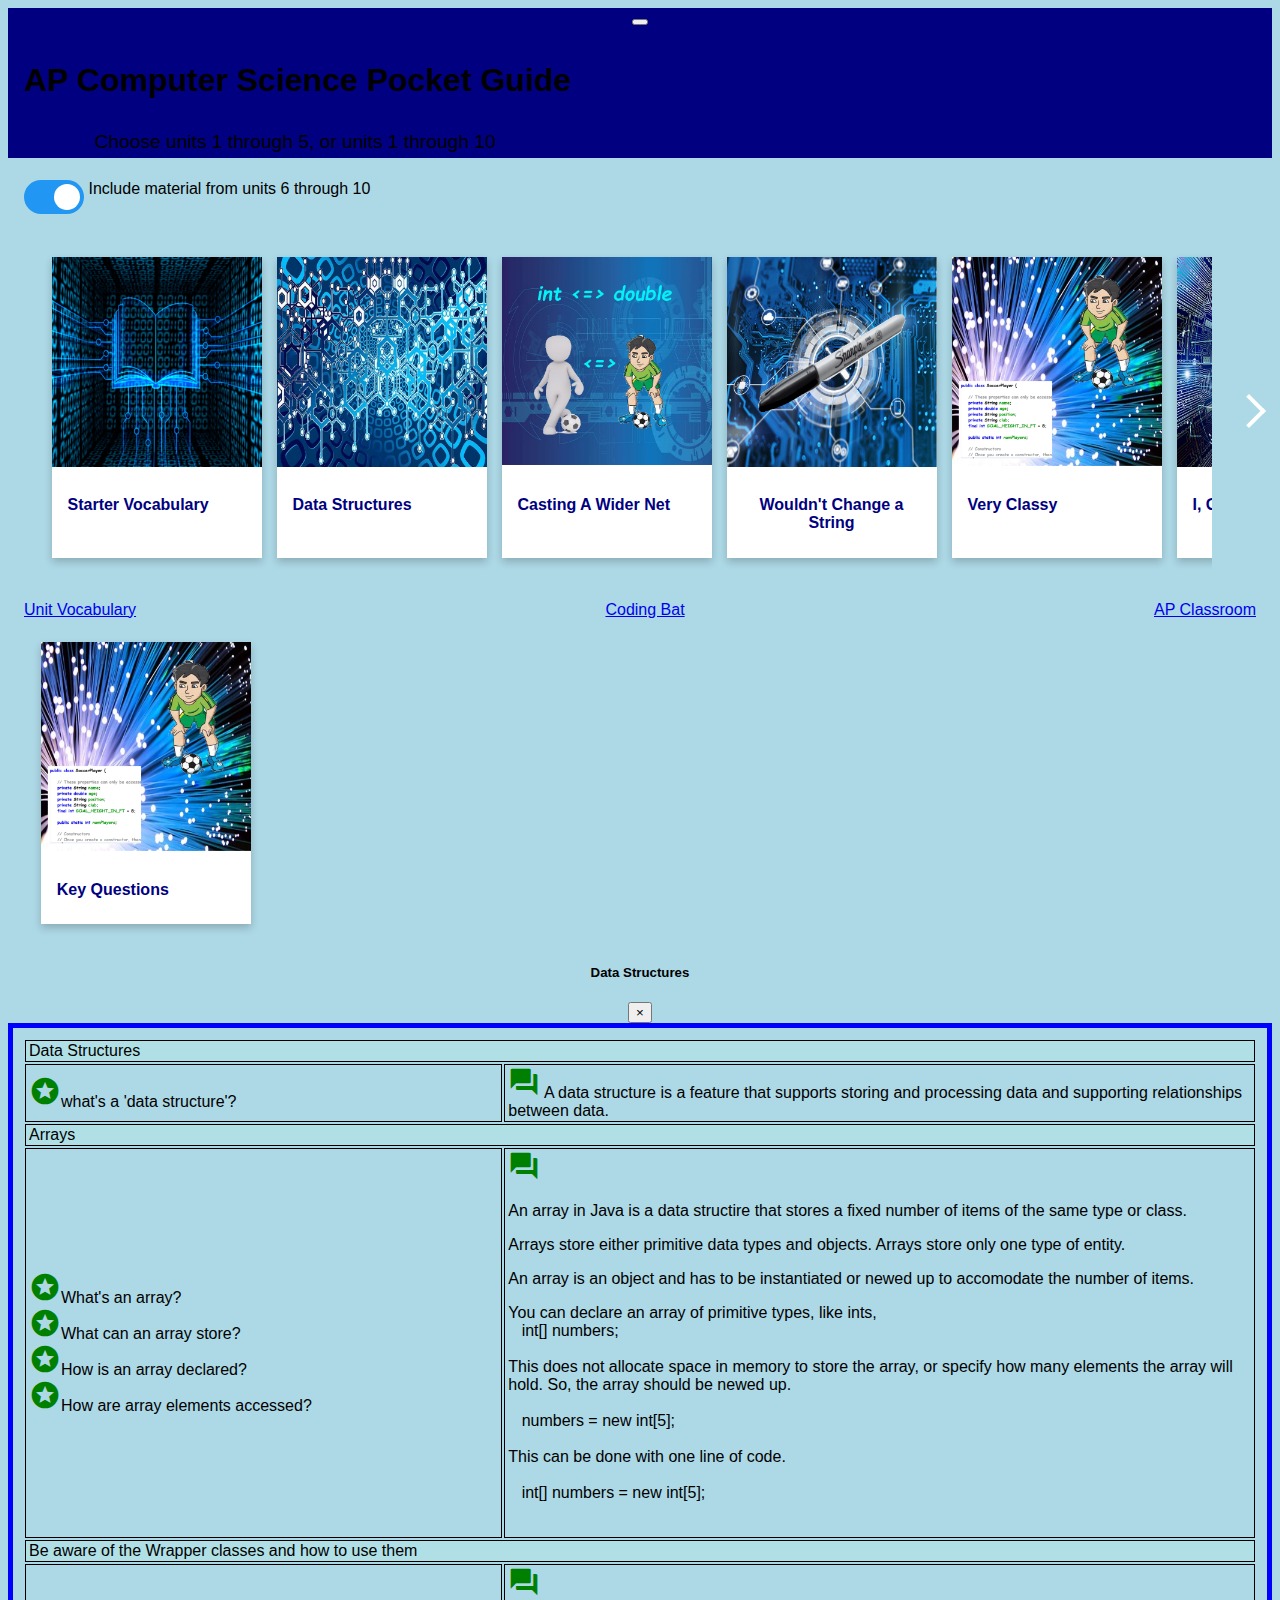
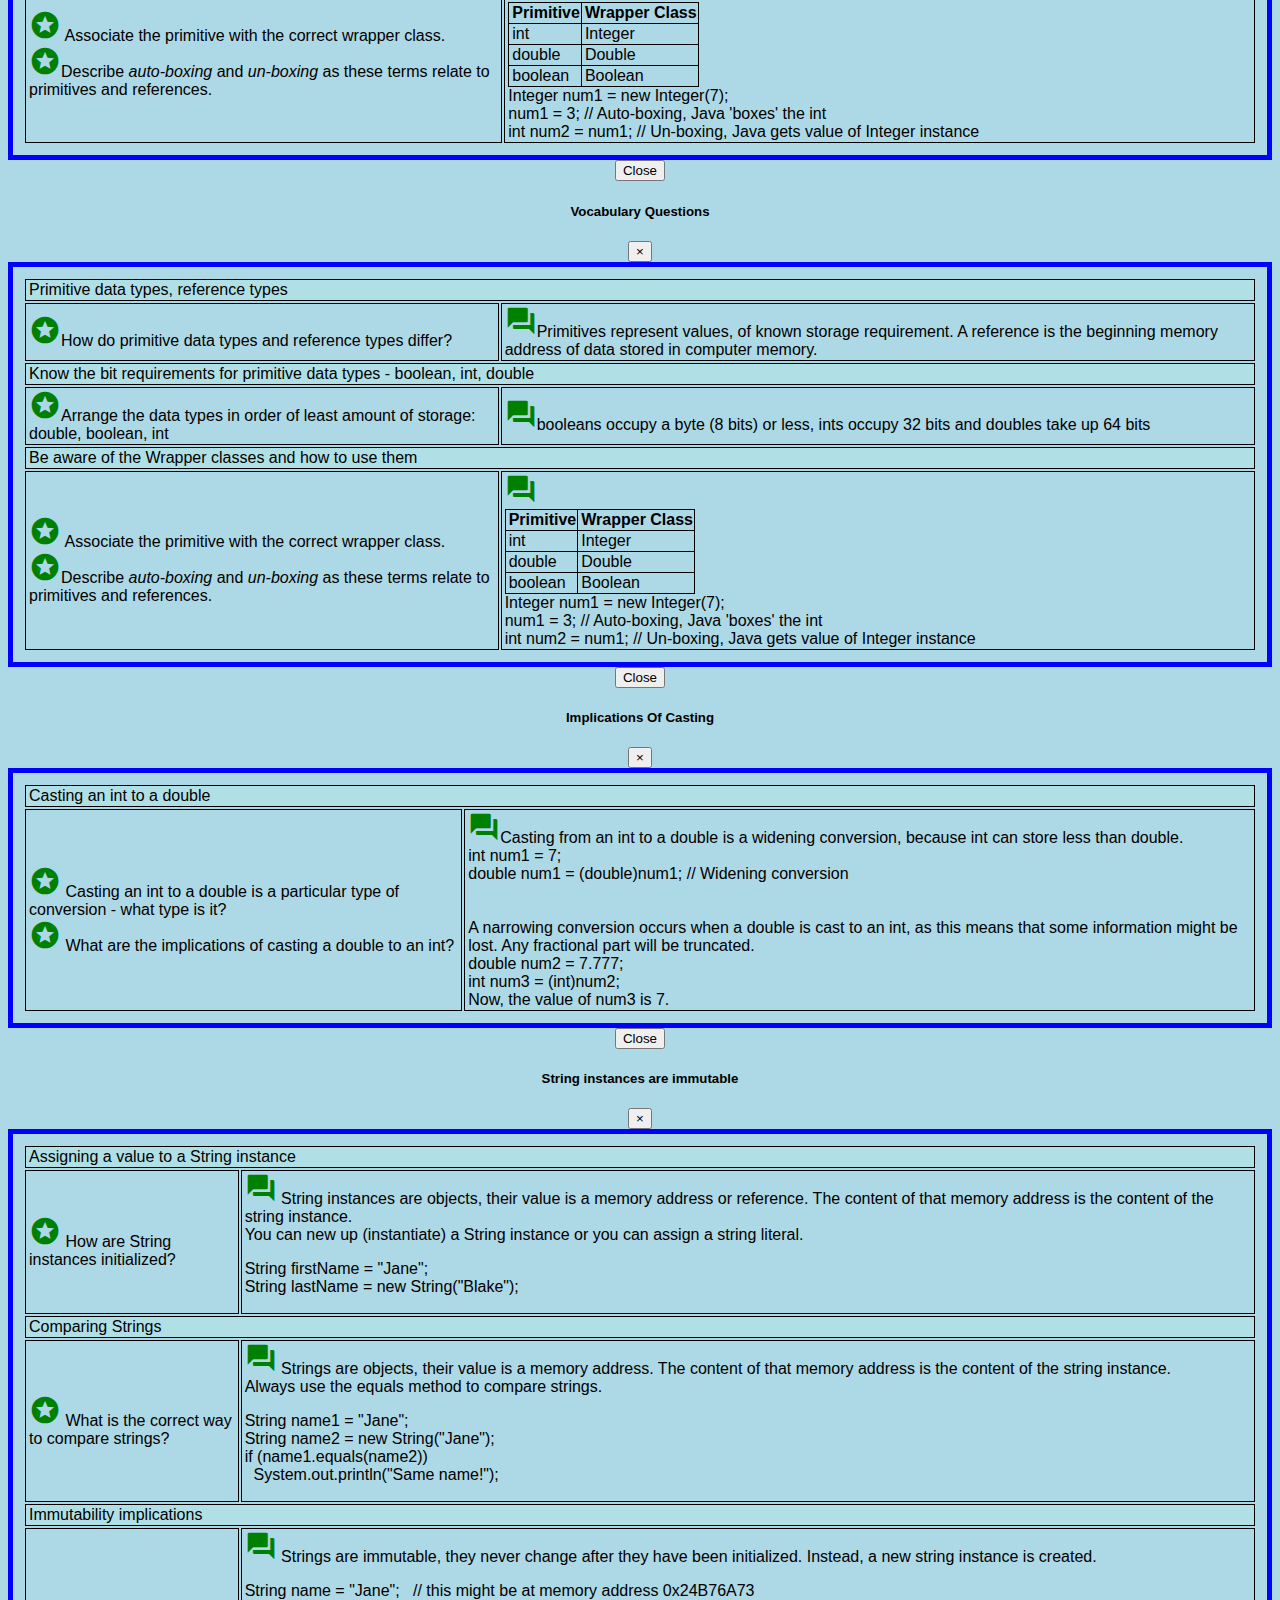
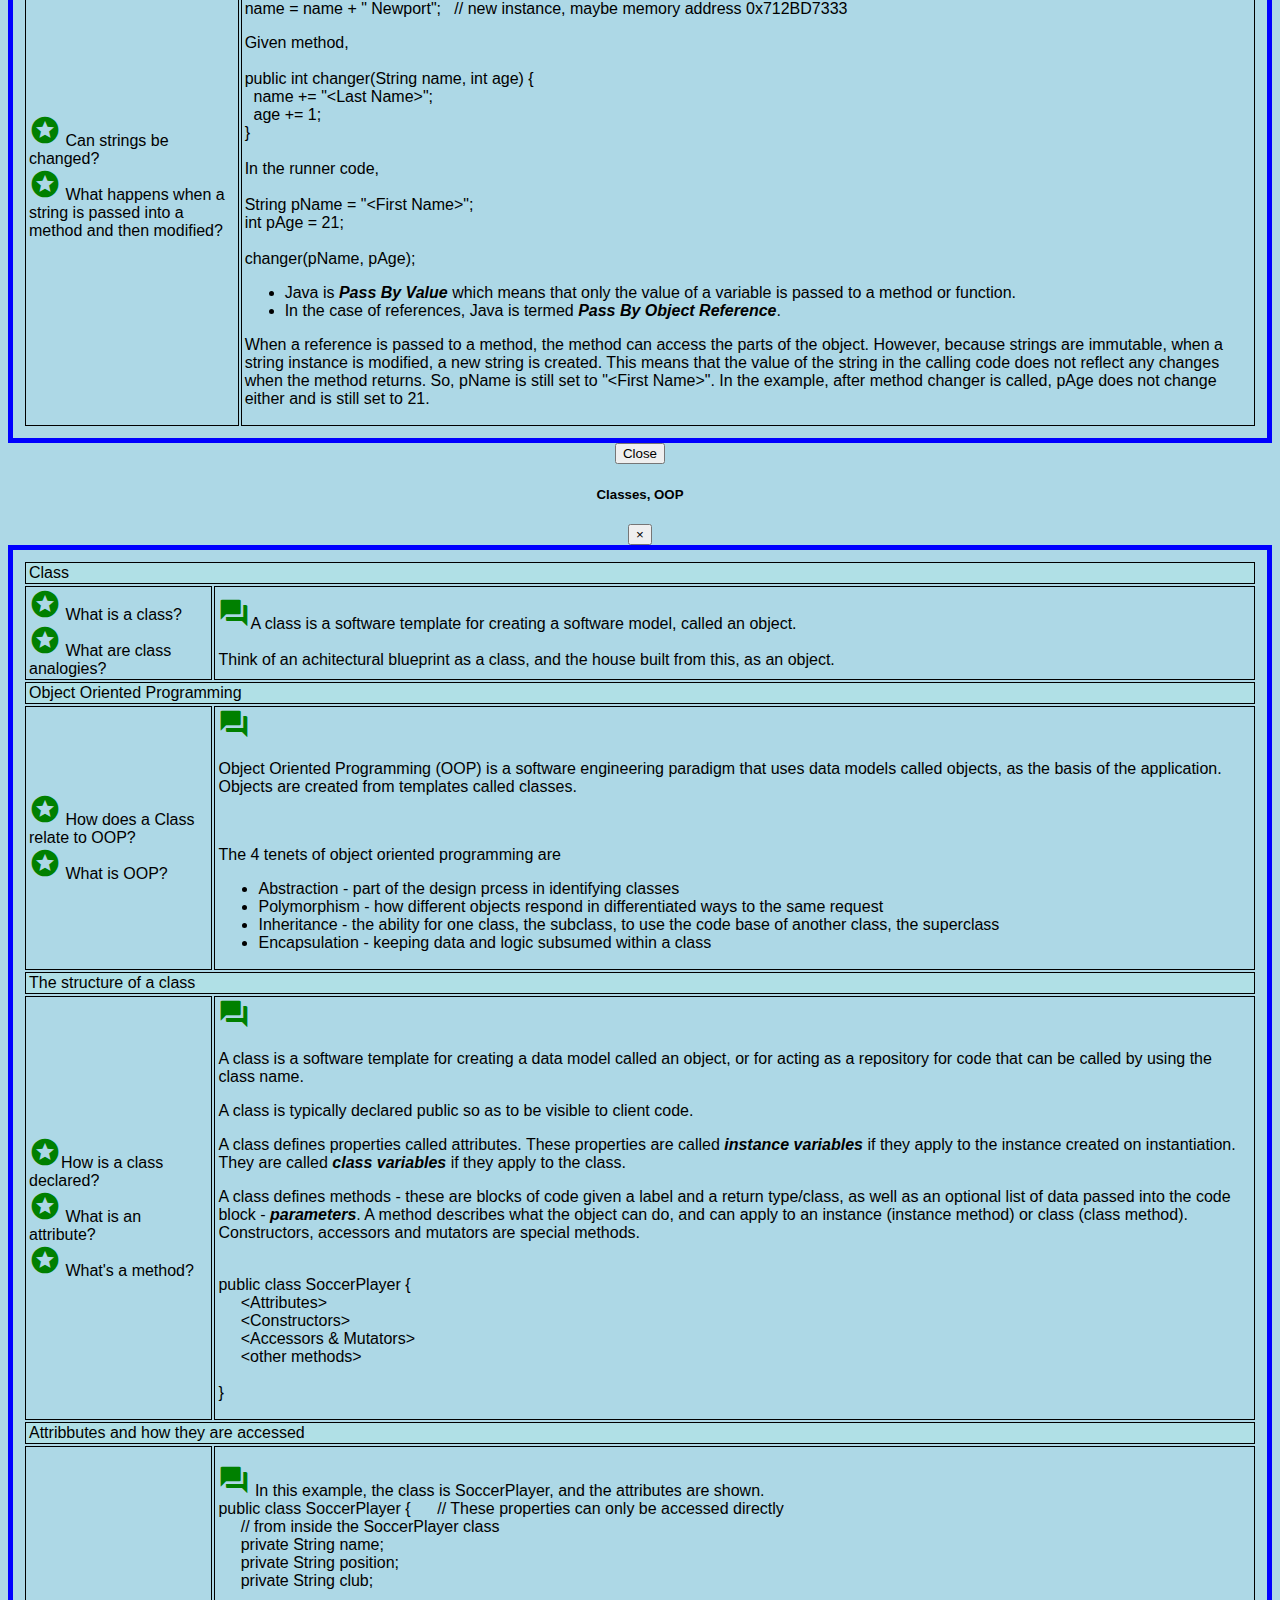
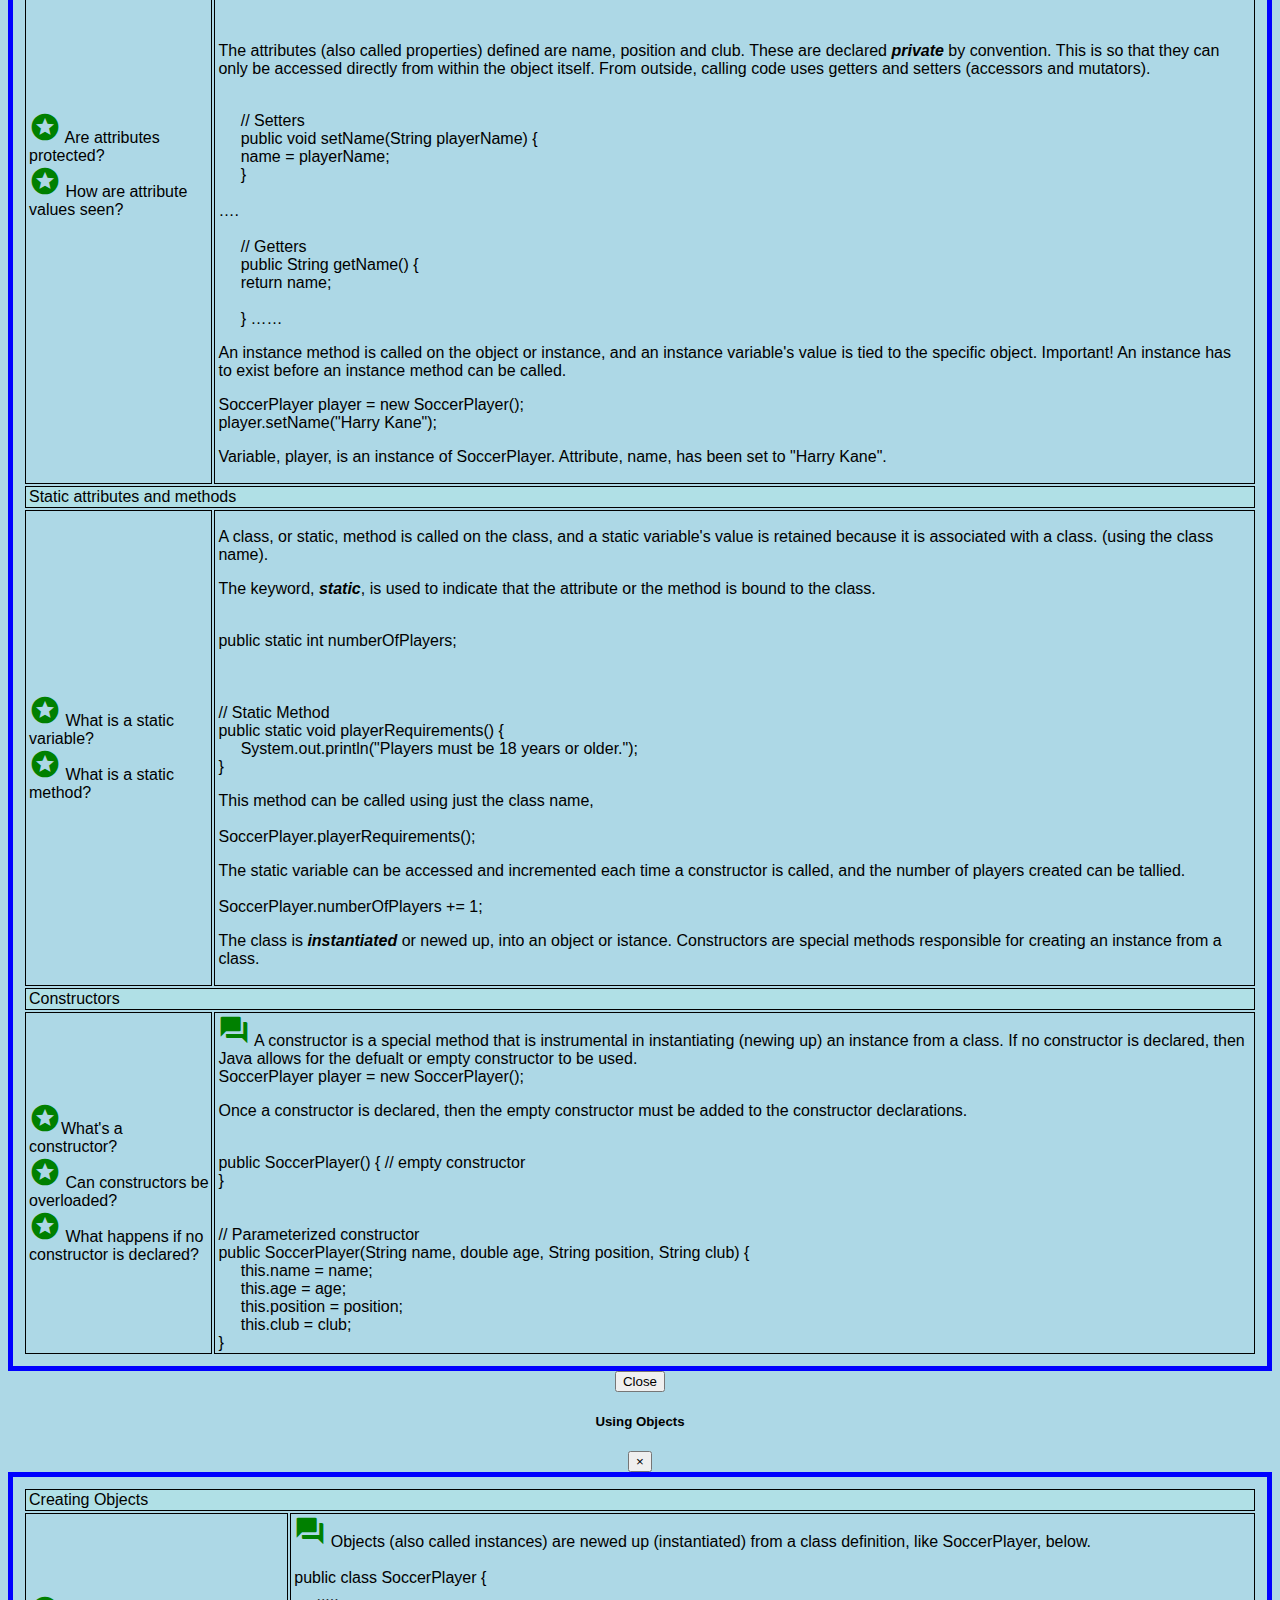
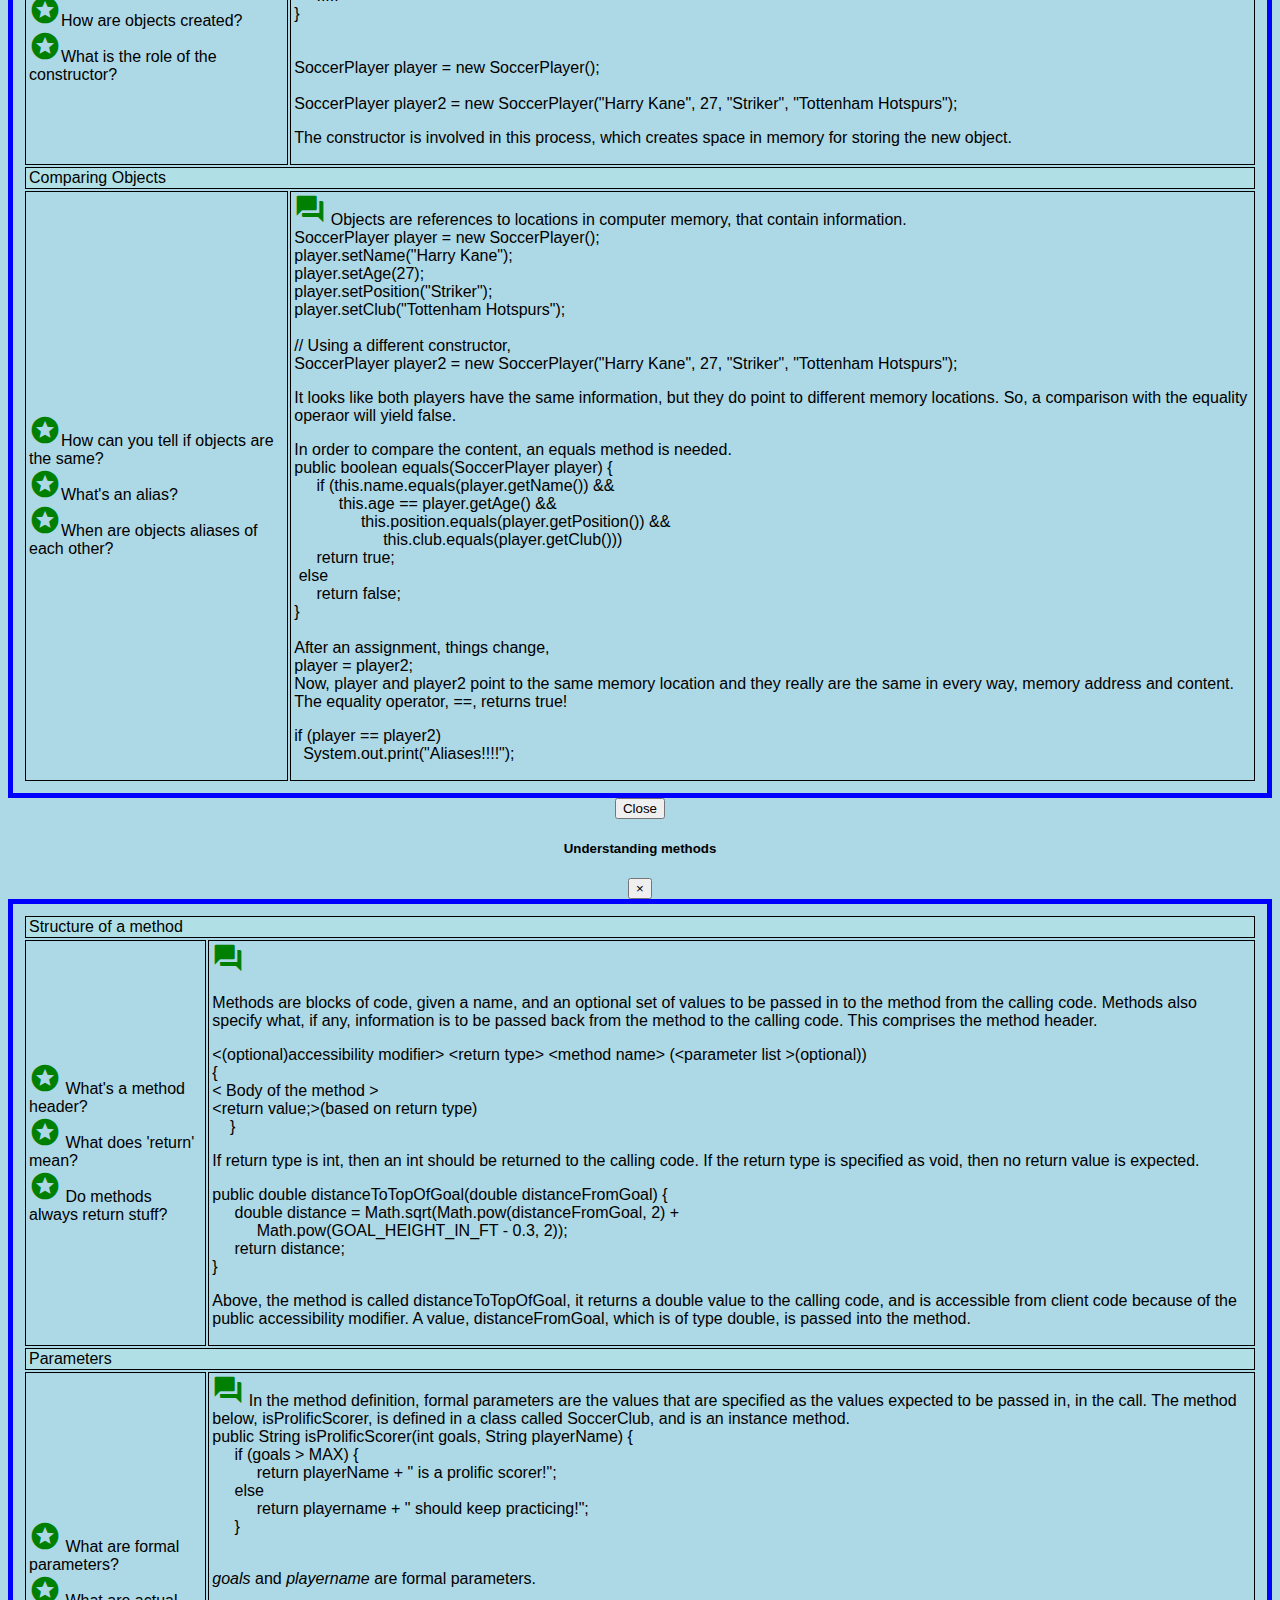
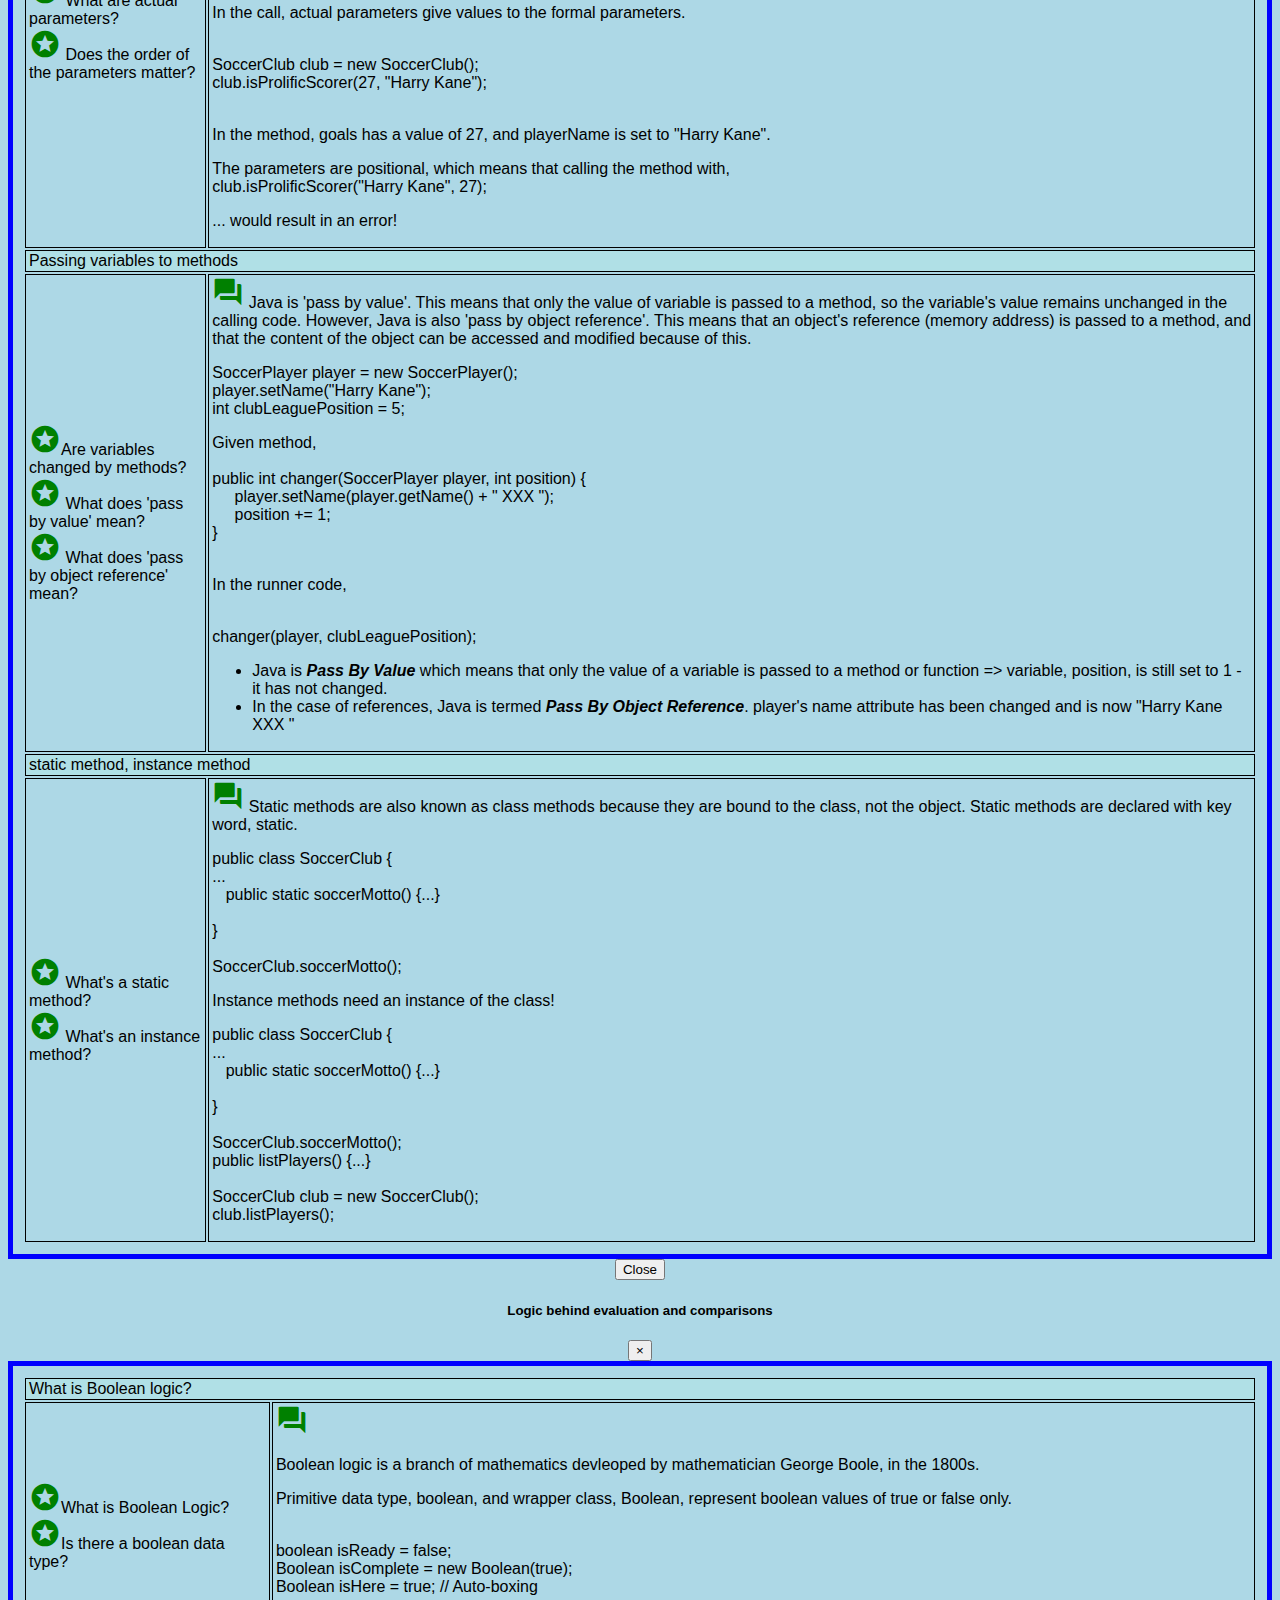
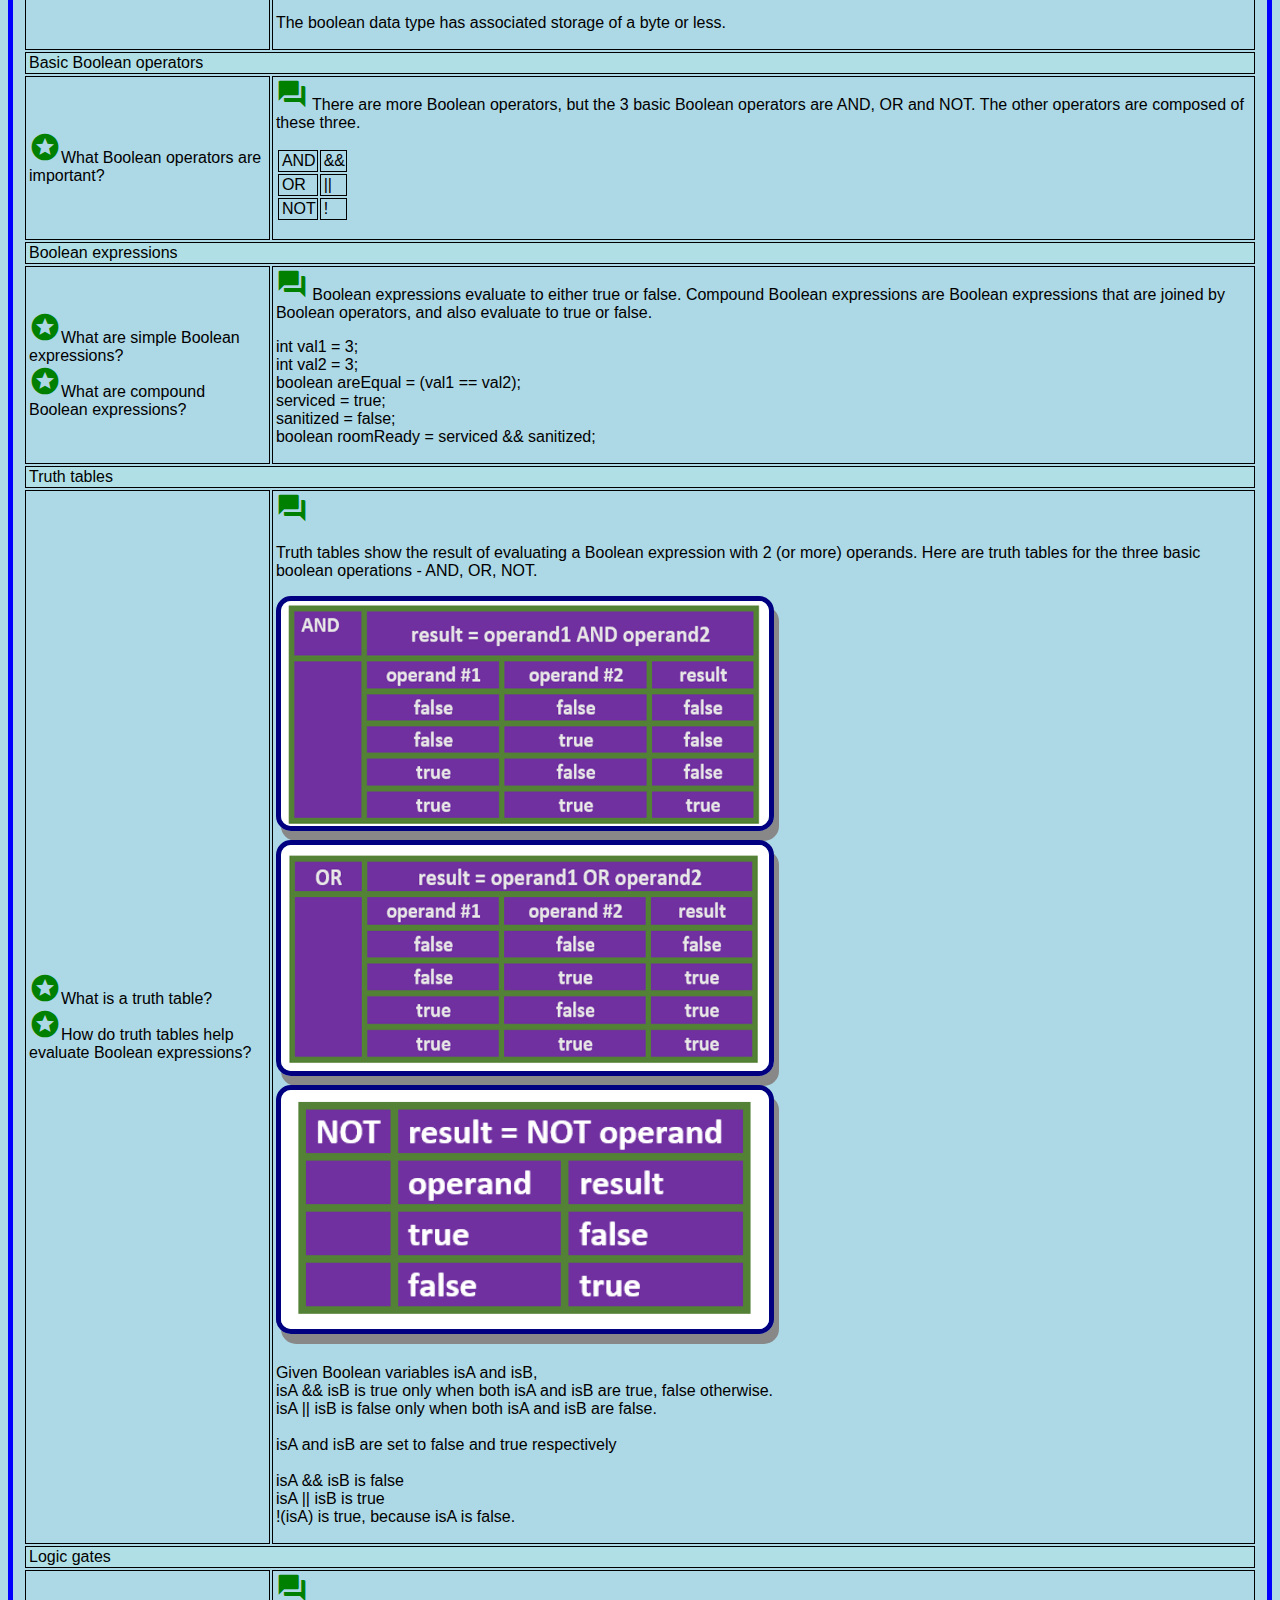
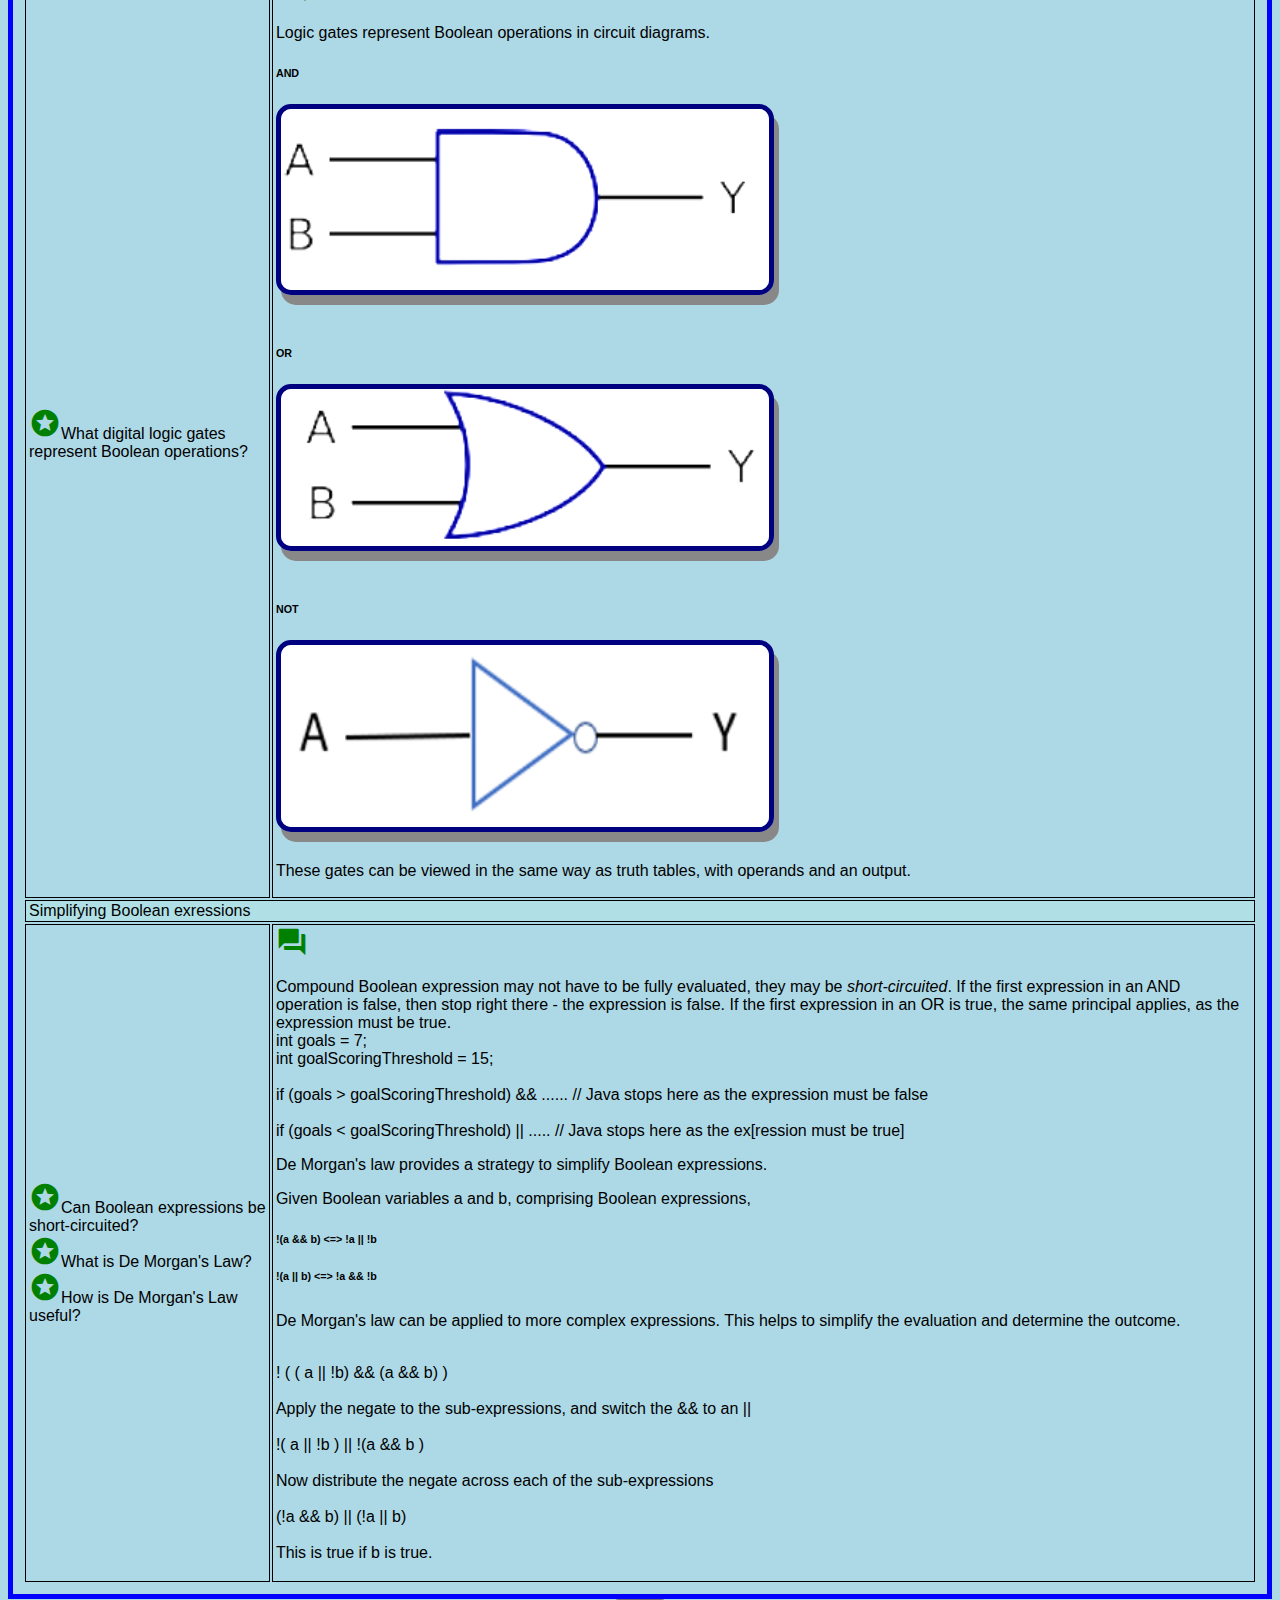
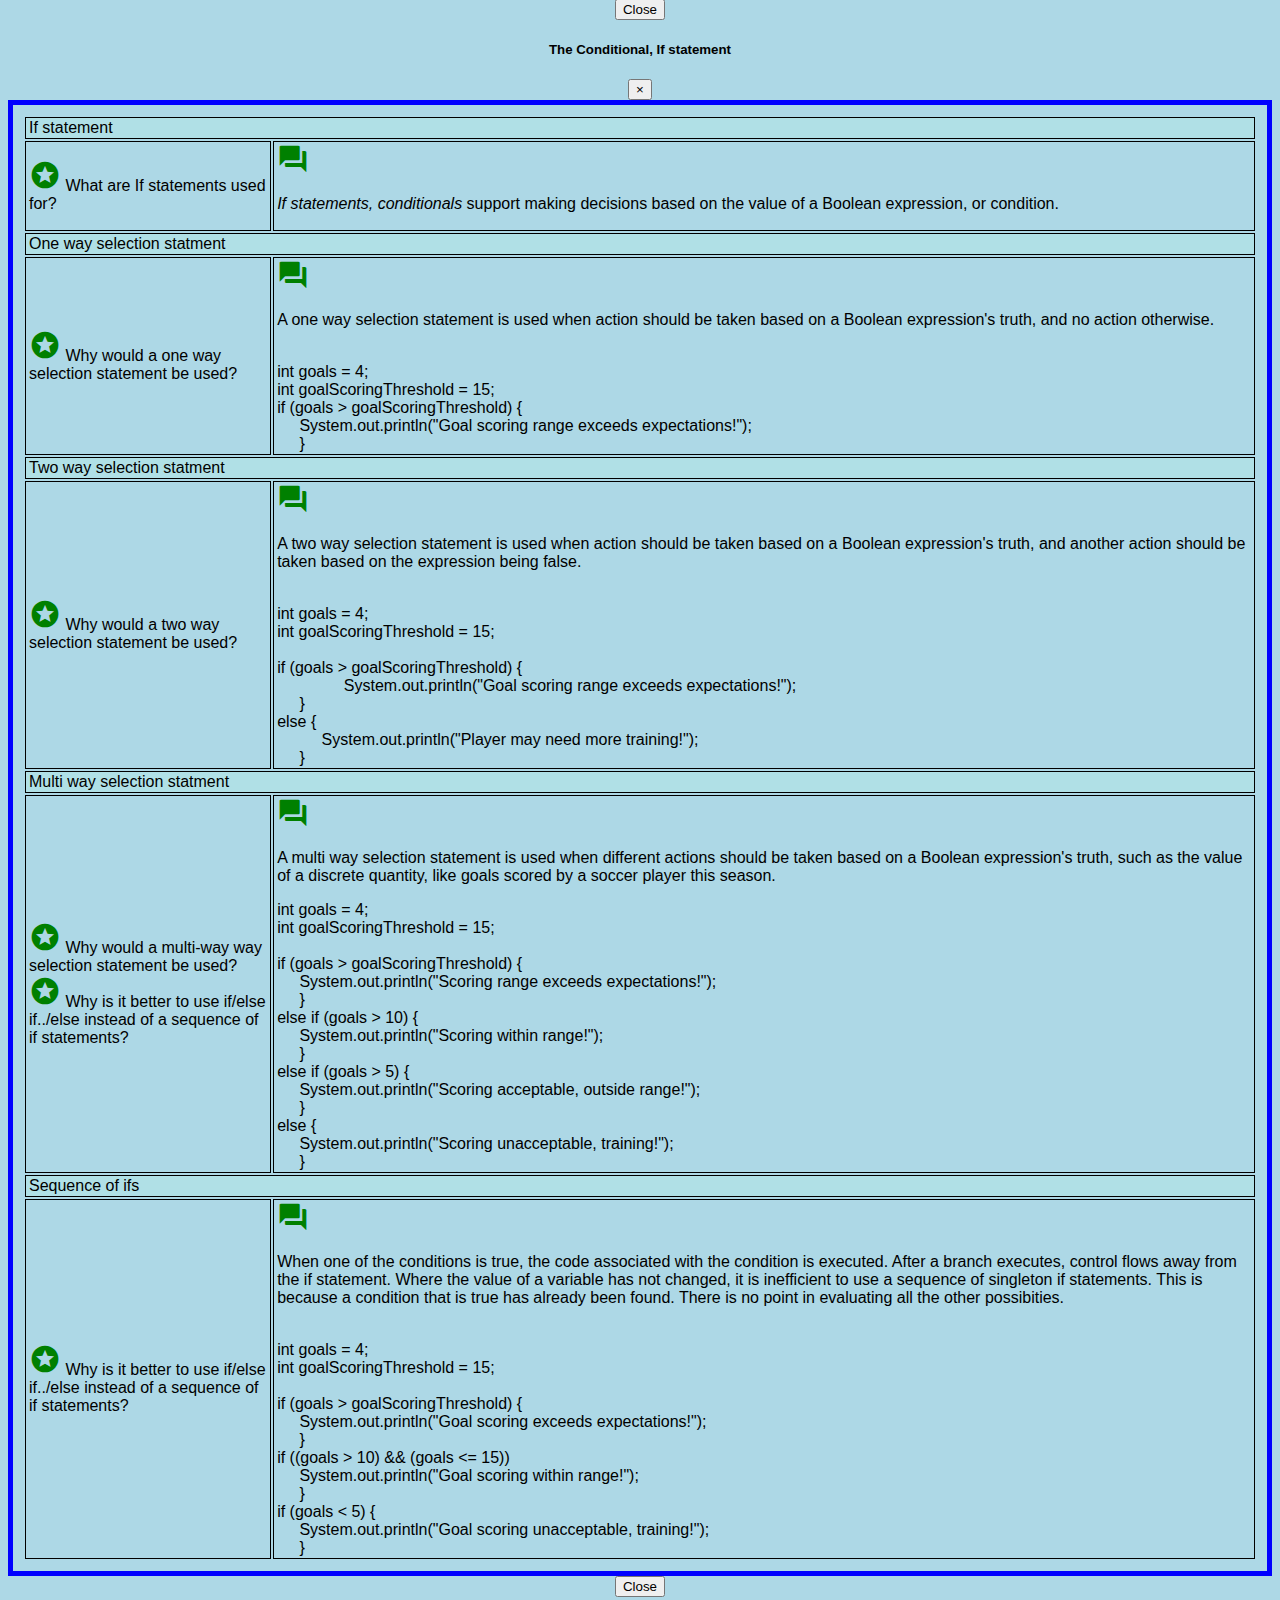
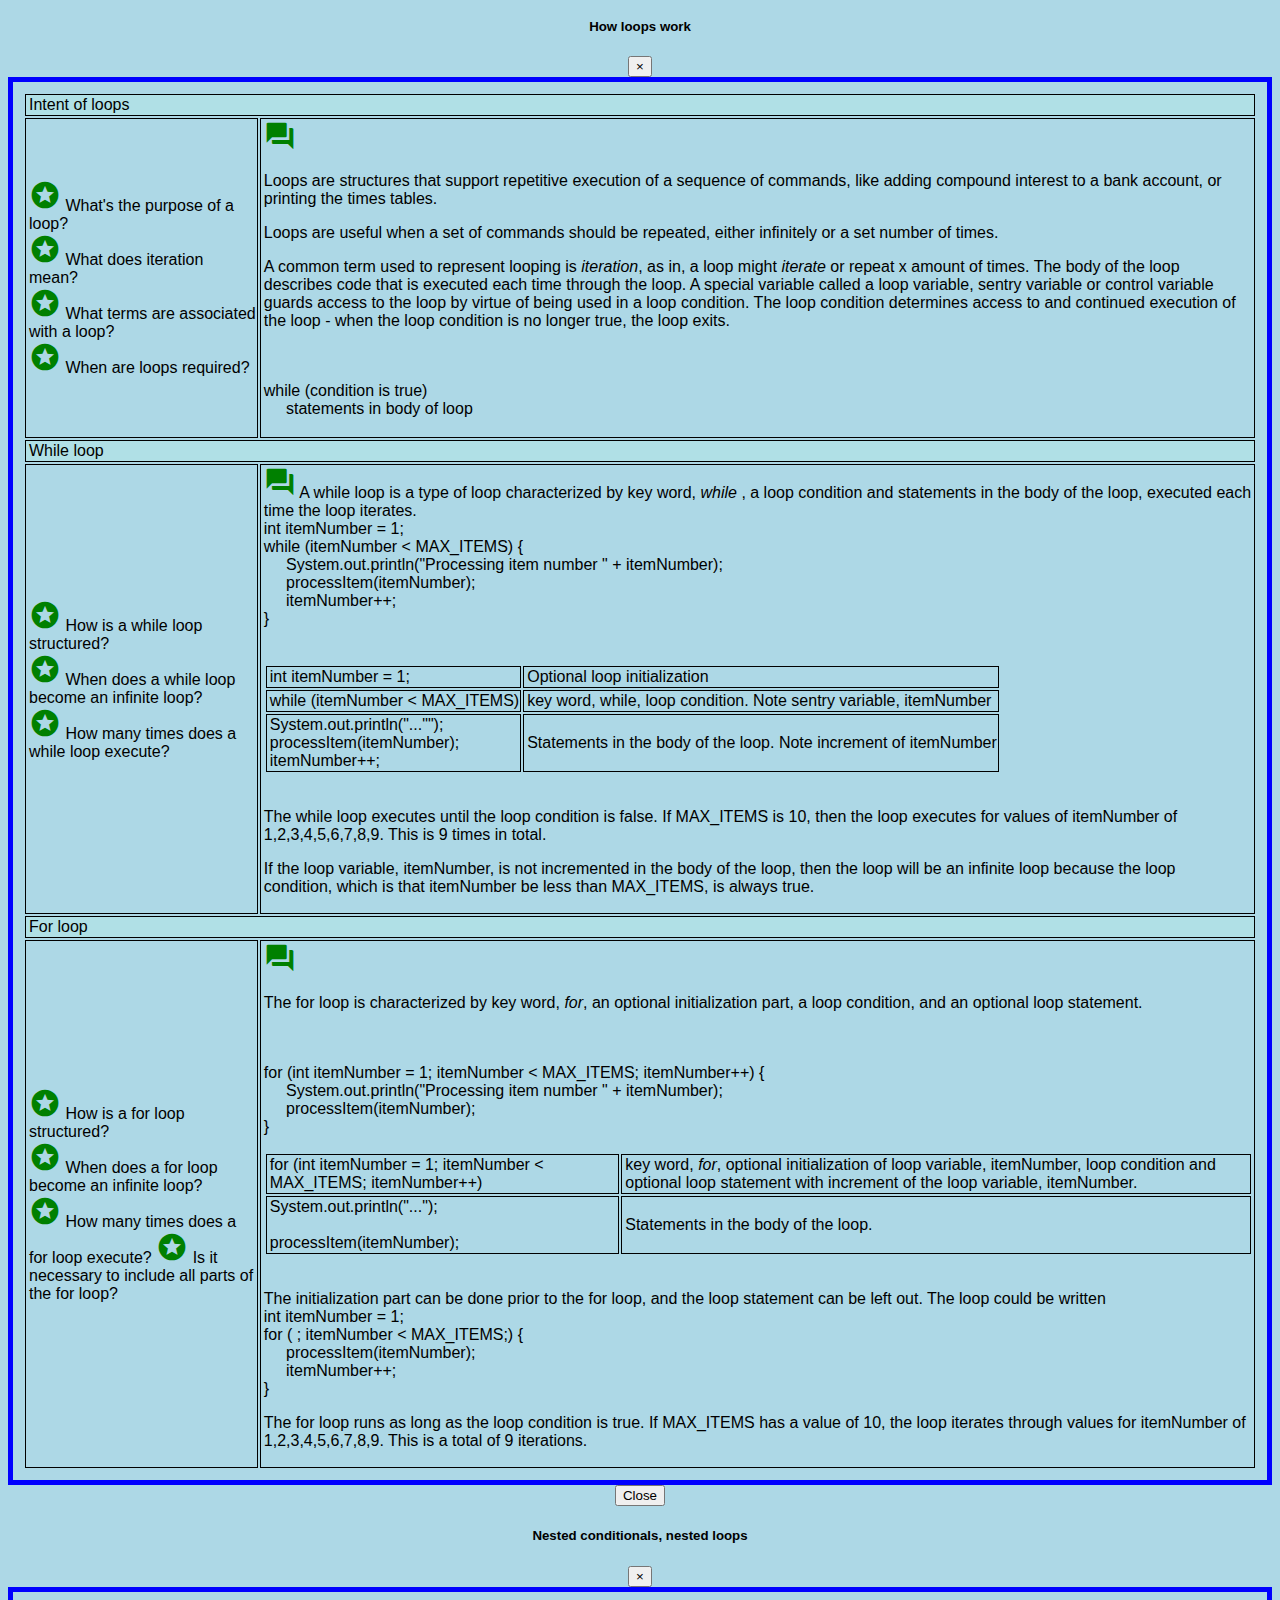
<file: index2.html>
<!DOCTYPE html>
<html lang="en">

<head>
    <meta charset="UTF-8">
    <meta name="viewport" content="width=device-width, initial-scale=1.0">
    <meta http-equiv="X-UA-Compatible" content="ie=edge">
    <title>AP CS Pocket Guide #1</title>
    <link rel="stylesheet" href="https://cdn.jsdelivr.net/npm/bootstrap@4.5.3/dist/css/bootstrap.min.css" integrity="sha384-TX8t27EcRE3e/ihU7zmQxVncDAy5uIKz4rEkgIXeMed4M0jlfIDPvg6uqKI2xXr2" crossorigin="anonymous">
    <link href="https://gitcdn.github.io/bootstrap-toggle/2.2.2/css/bootstrap-toggle.min.css" rel="stylesheet">

    <link rel="stylesheet" href="https://fonts.googleapis.com/icon?family=Material+Icons">
    <style>
        @import url('https://fonts.googleapis.com/css?family=Indie+Flower');
        @import url('https://fonts.googleapis.com/css?family=Amatic+SC');
    </style>
    <link rel="stylesheet" href="css/csstyler.css">

</head>

<body>
    <header id="page-hero" class="site-header">

        <nav class="site-nav family-sans text-uppercase navbar navbar-expand-md navbar-dark fixed-top">

            <div class="container-fluid">


                <button type="button" class="navbar-toggler" data-toggle="collapse" data-target="#myTogglerNav" aria-controls="#myTogglerNav" aria-label="Toggle Navigation">
                    <span class="navbar-toggler-icon"></span>
                </button>


            </div>

        </nav>

        <section class="layout-hero d-flex align-items-center text-light text-center">
            <div class="container">
                <div class="row justify-content-center">
                    <div class="animated fadeInUp">
                        <h3 class="page-section-title">AP Computer Science Pocket Guide</h3>
                        <p class="page-section-text">Choose units 1 through 5, or units 1 through 10
                        </p>
                    </div>
                </div>
            </div>
        </section>

    </header>

    <div class="container">

        <div class="form-check s2select">
            <br>
            <label class="switch">
                <input type="checkbox" id="include2" checked>
                <span class="slider round"></span>    
              </label>
            <label class="form-check-label" for="include2">
                Include material from units 6 through 10
              </label>


            <!--
            <input class="form-check-input" type="checkbox" value="" id="include2" data-toggle="toggle">
            <label class="form-check-label" for="include2">
          Include material from units 6 through 10
        </label>

-->
        </div>

    </div>







    <div class="container">
        <div id="slide-left-container">
            <div class="slide-left">
            </div>
        </div>
        <div id="cards-container">
            <div class="cards">





                <div class="card">
                    <a data-toggle="modal" data-target="#vocabverifier" data-highres="vocab1.png" href="#">
                        <img src="images\1vocab.png" alt="Vocab Verifier" style="width:100%">

                    </a>
                    <div class="container">
                        <h4>
                            <b>Starter Vocabulary</b>
                        </h4>
                    </div>
                </div>


                <div class="card s2" id="arraysplus">
                    <a data-toggle="modal" data-target="#datastructures" data-highres="datastructures.png" href="#">
                        <img src="images\datastructures.png" alt="Vocab Verifier" style="width:100%">
                    </a>
                    <div class="container">
                        <h4>
                            <b>Data Structures</b>
                        </h4>
                    </div>
                </div>

                <div class="card">
                    <a data-toggle="modal" data-target="#castthee" data-highres="2casting.png" href="#">
                        <img src="images\2casting.png" alt="Casting A Wider Net" style="width:100%">
                    </a>
                    <div class="container">
                        <h4>
                            <b>Casting A Wider Net</b>
                        </h4>
                    </div>
                </div>

                <div class="card">
                    <a data-toggle="modal" data-target="#immutablestring" data-highres="3string.png" href="#">
                        <img src="images\3string.png" alt="Wouldn't Change a String" style="width:100%">
                    </a>
                    <div class="container">
                        <h4>
                            <b>Wouldn't Change a String</b>
                        </h4>
                    </div>
                </div>


                <div class="card">
                    <a data-toggle="modal" data-target="#classy" data-highres="4classy.png" href="#">
                        <img src="images\4classy.png" alt="Be Objective" style="width:100%">
                    </a>
                    <div class="container">
                        <h4>
                            <b>Very Classy</b>
                        </h4>
                    </div>
                </div>



                <div class="card">
                    <a data-toggle="modal" data-target="#object" data-highres="5object.png" href="#">
                        <img src="images\5object.png" alt="Be Objective" style="width:100%">
                    </a>
                    <div class="container">
                        <h4>
                            <b>I, Object</b>
                        </h4>
                    </div>
                </div>




                <div class="card">
                    <a data-toggle="modal" data-target="#method" data-highres="6method.png" href="#">
                        <img src="images\6method.png" alt="Method In The Madness" style="width:100%">
                    </a>
                    <div class="container">
                        <h4>
                            <b>Method In The Madness</b>
                        </h4>
                    </div>
                </div>


                <div class="card">
                    <a data-toggle="modal" data-target="#digitallogic" data-highres="7booleanlogic.png" href="#">
                        <img src="images\7booleanlogic.png" alt="Digital Logic" style="width:100%">
                    </a>
                    <div class="container">
                        <h4>
                            <b>Digital Logic</b>
                        </h4>
                    </div>
                </div>


                <div class="card">
                    <a data-toggle="modal" data-target="#iffy" data-highres="8iffy.png" href="#">
                        <img src="images\8iffy.png" alt="If" style="width:100%">
                    </a>
                    <div class="container">
                        <h4>
                            <b>Conditionals</b>
                        </h4>
                    </div>
                </div>



                <div class="card">
                    <a data-toggle="modal" data-target="#loops" data-highres="9loops.png" href="#">
                        <img src="images\9loops.png" alt="If" style="width:100%">
                    </a>
                    <div class="container">
                        <h4>
                            <b>Loops</b>
                        </h4>
                    </div>
                </div>



                <div class="card">
                    <a data-toggle="modal" data-target="#nested" data-highres="10nested.png" href="#">
                        <img src="images\10nested.png" alt="Nested structures" style="width:100%">
                    </a>
                    <div class="container">
                        <h4>
                            <b>Nested Structures</b>
                        </h4>
                    </div>
                </div>


                <div class="card">
                    <a data-toggle="modal" data-target="#swapping" data-highres="11swapping.png" href="#">
                        <img src="images\11swapping.png" alt="Swapping values" style="width:100%">
                    </a>
                    <div class="container">
                        <h4>
                            <b>Swapping Values</b>
                        </h4>
                    </div>
                </div>



                <div class="card s2" id="sample2">
                    <a data-toggle="modal" data-target="#vocabverifier" data-highres="2darray.png" href="#">
                        <img src="images\2darray.png" alt="2D Arrays" style="width:100%">
                    </a>
                    <div class="container">
                        <h4>
                            <b>2D-Arrays</b>
                        </h4>
                    </div>
                </div>




                <div class="card s2" id="sample2">
                    <a data-toggle="modal" data-target="#vocabverifier" data-highres="recursion.png" href="#">
                        <img src="images\recursion.png" alt="Recursion" style="width:100%">

                    </a>
                    <div class="container">
                        <h4>
                            <b>Recursion</b>
                        </h4>
                    </div>
                </div>
            </div>
        </div>

        <div id="slide-right-container">
            <div class="slide-right">
            </div>
        </div>
    </div>


    <div class="container buttons-container">

        <a href="https://jacquikane.github.io/APCSVocab1/" class="btn btn-primary btn-lg active" role="button" aria-pressed="true">Unit Vocabulary</a>
        <a href="https://codingbat.com/java" class="btn btn-primary btn-lg active" role="button" aria-pressed="true">Coding Bat</a>
        <a href="https://myap.collegeboard.org/login" class="btn btn-primary btn-lg active" role="button" aria-pressed="true">AP Classroom</a>
    </div>

    <div class="container keyquestions">
        <div class="card">
            <a data-toggle="modal" data-target="#keyq" data-highres="4classy.png" href="#">
                <img src="images\4classy.png" alt="Be Objective" style="width:100%">
            </a>
            <div class="container">
                <h4>
                    <b>Key Questions</b>
                </h4>
            </div>
        </div>
    </div>

    <!--------------------   Modals for each unit----------------------- -->
    <!-- DATA STRUCTURES -->
    <div class="modal" id="datastructures" tabindex=-1 aria-labelledby="datastructuresLabel" aria-hidden="true">
        <div class="modal-dialog modal-lg modal-dialog-scrollable" role="document">
            <div class="modal-content">
                <div class="modal-header">
                    <h5 class="modal-title" id="titledatastructures">Data Structures</h5>
                    <button type="button" class="close" data-dismiss="modal" aria-label="Close">
                    <span aria-hidden="true">&times;</span>
                </button>
                </div>
                <div class="modal-body">
                    <table class="tablequestion question-table">
                        <tbody>
                            <tr>
                                <td class="infocell" colspan="2">Data Structures</td>
                            </tr>
                            <tr>
                                <td><i class="material-icons custom">stars</i>what's a 'data structure'?</td>
                                <td><i class="material-icons custom">question_answer</i> A data structure is a feature that supports storing and processing data and supporting relationships between data.
                                </td>
                            </tr>

                            <tr class="trquestion">

                                <td colspan="2" class="infocell">
                                    Arrays
                                </td>

                            </tr>
                            <tr>

                                <td>
                                    <i class="material-icons custom">stars</i>What's an array?<br>
                                    <i class="material-icons custom">stars</i>What can an array store?<br>
                                    <i class="material-icons custom">stars</i>How is an array declared?<br>
                                    <i class="material-icons custom">stars</i>How are array elements accessed?<br></td>
                                <td>
                                    <i class="material-icons custom">question_answer</i>
                                    <p>An array in Java is a data structire that stores a fixed number of items of the same type or class.</p>
                                    <p>Arrays store either primitive data types and objects. Arrays store only one type of entity.</p>
                                    <p>An array is an object and has to be instantiated or newed up to accomodate the number of items.</p>
                                    <p>You can declare an array of primitive types, like ints,<br> &nbsp;&nbsp;&nbsp;int[] numbers;<br><br> This does not allocate space in memory to store the array, or specify how many elements the array will hold. So, the
                                        array should be newed up.<br><br> &nbsp;&nbsp;&nbsp;numbers = new int[5];<br><br> This can be done with one line of code.<br><br> &nbsp;&nbsp;&nbsp;int[] numbers = new int[5];<br><br>

                                    </p>
                                </td>

                            </tr>
                            <tr>
                                <td colspan="2" class="infocell">Be aware of the Wrapper classes and how to use them
                                </td>
                            </tr>
                            <tr>
                                <td>
                                    <i class="material-icons custom">stars</i> Associate the primitive with the correct wrapper class. <br>
                                    <i class="material-icons custom">stars</i>Describe <i>auto-boxing</i> and
                                    <i>un-boxing</i> as these terms relate to primitives and references.
                                </td>
                                <td>
                                    <i class="material-icons custom">question_answer</i>
                                    <table style="border-collapse: collapse;">
                                        <tr>
                                            <th>Primitive</th>
                                            <th>Wrapper Class</th>

                                        </tr>
                                        <tr>
                                            <td>
                                                int
                                            </td>
                                            <td>Integer</td>

                                        </tr>
                                        <tr>
                                            <td>
                                                double
                                            </td>
                                            <td>Double</td>

                                        </tr>
                                        <tr>
                                            <td>
                                                boolean
                                            </td>
                                            <td>Boolean</td>

                                        </tr>
                                    </table>
                                    <div>Integer num1 = new Integer(7);<br> num1 = 3; // Auto-boxing, Java 'boxes' the int
                                        <br> int num2 = num1; // Un-boxing, Java gets value of Integer instance</div>
                                </td>
                            </tr>
                        </tbody>
                    </table>

                </div>

                <div class="modal-footer">
                    <button type="button" class="btn btn-secondary" data-dismiss="modal">Close</button>
                </div>

            </div>
        </div>
    </div>

    <!-- VOCABULARY VERIFIER -->
    <div class="modal" id="vocabverifier" tabindex=-1 aria-labelledby="vocabverifierLabel" aria-hidden="true">
        <div class="modal-dialog modal-lg modal-dialog-scrollable" role="document">
            <div class="modal-content">
                <div class="modal-header">
                    <h5 class="modal-title" id="exampleModalLabel1">Vocabulary Questions</h5>
                    <button type="button" class="close" data-dismiss="modal" aria-label="Close">
                        <span aria-hidden="true">&times;</span>
                    </button>
                </div>
                <div class="modal-body">
                    <table class="tablequestion question-table">
                        <tbody>
                            <tr>
                                <td class="infocell" colspan="2">Primitive data types, reference types</td>
                            </tr>
                            <tr>
                                <td><i class="material-icons custom">stars</i>How do primitive data types and reference types differ?</td>
                                <td><i class="material-icons custom">question_answer</i>Primitives represent values, of known storage requirement. A reference is the beginning memory address of data stored in computer memory.</td>
                            </tr>

                            <tr class="trquestion">

                                <td colspan="2" class="infocell">
                                    Know the bit requirements for primitive data types - boolean, int, double
                                </td>

                            </tr>
                            <tr>

                                <td>
                                    <i class="material-icons custom">stars</i>Arrange the data types in order of least amount of storage: double, boolean, int</td>
                                <td>
                                    <i class="material-icons custom">question_answer</i>booleans occupy a byte (8 bits) or less, ints occupy 32 bits and doubles take up 64 bits</td>

                            </tr>
                            <tr>
                                <td colspan="2" class="infocell">Be aware of the Wrapper classes and how to use them
                                </td>
                            </tr>
                            <tr>
                                <td>
                                    <i class="material-icons custom">stars</i> Associate the primitive with the correct wrapper class. <br>
                                    <i class="material-icons custom">stars</i>Describe <i>auto-boxing</i> and
                                    <i>un-boxing</i> as these terms relate to primitives and references.
                                </td>
                                <td>
                                    <i class="material-icons custom">question_answer</i>
                                    <table style="border-collapse: collapse;">
                                        <tr>
                                            <th>Primitive</th>
                                            <th>Wrapper Class</th>

                                        </tr>
                                        <tr>
                                            <td>
                                                int
                                            </td>
                                            <td>Integer</td>

                                        </tr>
                                        <tr>
                                            <td>
                                                double
                                            </td>
                                            <td>Double</td>

                                        </tr>
                                        <tr>
                                            <td>
                                                boolean
                                            </td>
                                            <td>Boolean</td>

                                        </tr>
                                    </table>
                                    <div>Integer num1 = new Integer(7);<br> num1 = 3; // Auto-boxing, Java 'boxes' the int
                                        <br> int num2 = num1; // Un-boxing, Java gets value of Integer instance</div>
                                </td>
                            </tr>
                        </tbody>
                    </table>

                </div>

                <div class="modal-footer">
                    <button type="button" class="btn btn-secondary" data-dismiss="modal">Close</button>
                </div>

            </div>
        </div>
    </div>

    <!-- CASTING -->
    <div class="modal" id="castthee" tabindex=-1 aria-labelledby="castinglabel" aria-hidden="true">
        <div class="modal-dialog modal-lg modal-dialog-scrollable" role="document">
            <div class="modal-content">
                <div class="modal-header">

                    <h5 class="modal-title" id="exampleModalLabel">Implications Of Casting</h5>
                    <button type="button" class="close" data-dismiss="modal" aria-label="Close">
                        <span aria-hidden="true">&times;</span>
                    </button>
                </div>
                <div class="modal-body">
                    <table class="tablequestion question-table">
                        <tbody>
                            <tr>
                                <td class="infocell" colspan="2">Casting an int to a double</td>
                            </tr>
                            <tr>
                                <td><i class="material-icons custom">stars</i> Casting an int to a double is a particular type of conversion - what type is it?<br>
                                    <i class="material-icons custom">stars</i> What are the implications of casting a double to an int?
                                </td>
                                <td><i class="material-icons custom">question_answer</i>Casting from an int to a double is a widening conversion, because int can store less than double.<br> int num1 = 7;
                                    <br> double num1 = (double)num1; // Widening conversion<br>

                                    <br><br> A narrowing conversion occurs when a double is cast to an int, as this means that some information might be lost. Any fractional part will be truncated.
                                    <br> double num2 = 7.777;<br> int num3 = (int)num2;<br> Now, the value of num3 is 7.

                                </td>
                            </tr>


                        </tbody>
                    </table>

                </div>

                <div class="modal-footer">
                    <button type="button" class="btn btn-secondary" data-dismiss="modal">Close</button>
                </div>

            </div>
        </div>
    </div>





    <!-- STRING -->
    <div class="modal" id="immutablestring" tabindex=-1 aria-labelledby="immutablestringLabel" aria-hidden="true">
        <div class="modal-dialog modal-lg modal-dialog-scrollable" role="document">
            <div class="modal-content">
                <div class="modal-header">
                    <h5 class="modal-title" id="exampleModalLabel">String instances are immutable</h5>
                    <button type="button" class="close" data-dismiss="modal" aria-label="Close">
                        <span aria-hidden="true">&times;</span>
                    </button>
                </div>
                <div class="modal-body">
                    <table class="tablequestion question-table">
                        <tbody>
                            <tr>
                                <td class="infocell" colspan="2">Assigning a value to a String instance
                                </td>
                            </tr>

                            <tr>
                                <td>
                                    <i class="material-icons custom">stars</i> How are String instances initialized?<br>
                                </td>
                                <td>
                                    <i class="material-icons custom">question_answer</i> String instances are objects, their value is a memory address or reference. The content of that memory address is the content of the string instance.<br> You can
                                    new up (instantiate) a String instance or you can assign a string literal.
                                    <p>
                                        String firstName = "Jane";<br> String lastName = new String("Blake");
                                    </p>
                                </td>

                            </tr>
                            <tr>
                                <td class="infocell" colspan="2">Comparing Strings
                                </td>
                            </tr>
                            <tr>
                                <td>
                                    <i class="material-icons custom">stars</i> What is the correct way to compare strings?
                                    <br>
                                </td>
                                <td>
                                    <i class="material-icons custom">question_answer</i> Strings are objects, their value is a memory address. The content of that memory address is the content of the string instance.<br> Always use the equals method to
                                    compare strings.
                                    <p>
                                        String name1 = "Jane";<br> String name2 = new String("Jane");
                                        <br> if (name1.equals(name2)) <br> &nbsp;&nbsp;System.out.println("Same name!");
                                    </p>
                                </td>
                            </tr>
                            <tr>
                                <td class="infocell" colspan="2">Immutability implications
                                </td>
                            </tr>
                            <tr>
                                <td>
                                    <i class="material-icons custom">stars</i> Can strings be changed?<br>

                                    <i class="material-icons custom">stars</i> What happens when a string is passed into a method and then modified?<br>
                                </td>
                                <td><i class="material-icons custom">question_answer</i> Strings are immutable, they never change after they have been initialized. Instead, a new string instance is created.
                                    <br>
                                    <p>
                                        String name = "Jane";&nbsp;&nbsp;&nbsp;// this might be at memory address 0x24B76A73
                                        <br> name = name + " Newport";&nbsp;&nbsp; // new instance, maybe memory address 0x712BD7333

                                    </p>
                                    <p>
                                        Given method,<br>
                                        <br> public int changer(String name, int age) {<br> &nbsp;&nbsp;name += "&lt;Last Name&gt;";<br> &nbsp;&nbsp;age += 1;
                                        <br> }
                                        <br><br> In the runner code,<br><br> String pName = "&lt;First Name&gt;";<br> int pAge = 21;<br>
                                        <br> changer(pName, pAge);<br>

                                        <p>
                                            <ul>
                                                <li>Java is <span class="oomph">Pass By Value</span> which means that only the value of a variable is passed to a method or function.
                                                    <li>In the case of references, Java is termed <span class="oomph">Pass
                                                        By Object
                                                        Reference</span>.

                                            </ul>
                                            When a reference is passed to a method, the method can access the parts of the object. However, because strings are immutable, when a string instance is modified, a new string is created. This means that the value of the string in the calling code does
                                            not reflect any changes when the method returns. So, pName is still set to "&lt;First Name&gt;". In the example, after method changer is called, pAge does not change either and is still set to 21.
                                        </p>
                                    </p>
                                </td>
                            </tr>


                        </tbody>
                    </table>

                </div>

                <div class="modal-footer">
                    <button type="button" class="btn btn-secondary" data-dismiss="modal">Close</button>
                </div>

            </div>
        </div>
    </div>


    <!-- CLASSY -->
    <div class="modal" id="classy" tabindex=-1 aria-labelledby="classyLabel" aria-hidden="true">
        <div class="modal-dialog modal-lg modal-dialog-scrollable" role="document">
            <div class="modal-content">
                <div class="modal-header">
                    <h5 class="modal-title" id="exampleModalLabel">Classes, OOP</h5>
                    <button type="button" class="close" data-dismiss="modal" aria-label="Close">
                        <span aria-hidden="true">&times;</span>
                    </button>
                </div>
                <div class="modal-body">
                    <table class="tablequestion question-table">
                        <tbody>
                            <tr>
                                <td class="infocell" colspan="2">Class</td>
                            </tr>
                            <tr>
                                <td><i class="material-icons custom">stars</i> What is a class?<br>
                                    <i class="material-icons custom">stars</i> What are class analogies?
                                </td>
                                <td><i class="material-icons custom">question_answer</i>A class is a software template for creating a software model, called an object.<br>

                                    <br>Think of an achitectural blueprint as a class, and the house built from this, as an object.


                                </td>
                            </tr>
                            <tr>
                                <td class="infocell" colspan="2">Object Oriented Programming</td>
                            </tr>
                            <tr>
                                <td><i class="material-icons custom">stars</i> How does a Class relate to OOP?<br>
                                    <i class="material-icons custom">stars</i> What is OOP?
                                </td>
                                <td>
                                    <i class="material-icons custom">question_answer</i>
                                    <p>Object Oriented Programming (OOP) is a software engineering paradigm that uses data models called objects, as the basis of the application. Objects are created from templates called classes.</p>
                                    <br>
                                    <p>The 4 tenets of object oriented programming are
                                        <ul>
                                            <li>Abstraction - part of the design prcess in identifying classes</li>
                                            <li>Polymorphism - how different objects respond in differentiated ways to the same request</li>
                                            <li>Inheritance - the ability for one class, the subclass, to use the code base of another class, the superclass</li>
                                            <li>Encapsulation - keeping data and logic subsumed within a class</li>
                                        </ul>
                                    </p>
                                </td>
                            </tr>
                            <tr>
                                <td class="infocell" colspan="2">The structure of a class</td>
                            </tr>
                            <tr>
                                <td>
                                    <i class="material-icons custom">stars</i>How is a class declared?<br>
                                    <i class="material-icons custom">stars</i> What is an attribute?<br>
                                    <i class="material-icons custom">stars</i> What's a method?<br>
                                </td>
                                <td>
                                    <i class="material-icons custom">question_answer</i>
                                    <p>
                                        A class is a software template for creating a data model called an object, or for acting as a repository for code that can be called by using the class name.
                                    </p>
                                    A class is typically declared public so as to be visible to client code. </p>
                                    <p>A class defines properties called attributes. These properties are called
                                        <span class="oomph">instance variables</span> if they apply to the instance created on instantiation. They are called <span class="oomph">class
                                            variables</span> if they apply to the class.</p>
                                    <p>A class defines methods - these are blocks of code given a label and a return type/class, as well as an optional list of data passed into the code block -
                                        <span class="oomph">parameters</span>. A method describes what the object can do, and can apply to an instance (instance method) or class (class method). Constructors, accessors and mutators are special methods.
                                    </p>
                                    <br> public class SoccerPlayer {<br> &nbsp; &nbsp;&nbsp; &lt;Attributes&gt;<br> &nbsp; &nbsp;&nbsp; &lt;Constructors&gt;<br> &nbsp; &nbsp;&nbsp; &lt;Accessors & Mutators&gt;<br> &nbsp; &nbsp;&nbsp; &lt;other methods&gt;
                                    <br> <br> }
                                    <br>


                                    </p>
                                </td>
                            </tr>
                            <tr>
                                <td class="infocell" colspan="2">Attribbutes and how they are accessed</td>
                            </tr>
                            <td>


                                <i class="material-icons custom">stars</i> Are attributes protected?<br>
                                <i class="material-icons custom">stars</i> How are attribute values seen?<br>

                            </td>
                            <td>
                                <p> <i class="material-icons custom">question_answer</i> In this example, the class is SoccerPlayer, and the attributes are shown.
                                    <br> public class SoccerPlayer { &nbsp; &nbsp;&nbsp; // These properties can only be accessed directly <br> &nbsp; &nbsp;&nbsp; // from inside the SoccerPlayer class <br> &nbsp; &nbsp;&nbsp; private String name; <br>                                    &nbsp; &nbsp;&nbsp; private String position; <br> &nbsp; &nbsp;&nbsp; private String club; <br>
                                    <br><br>

                                    <p>The attributes (also called properties) defined are name, position and club. These are declared <span class="oomph">private</span> by convention. This is so that they can only be accessed directly from within the object
                                        itself. From outside, calling code uses getters and setters (accessors and mutators).
                                        <p>
                                            <br> &nbsp; &nbsp;&nbsp; // Setters<br> &nbsp; &nbsp;&nbsp; public void setName(String playerName) {<br> &nbsp; &nbsp;&nbsp; name = playerName;<br> &nbsp; &nbsp;&nbsp; }<br>
                                            <br> ….
                                            <br>
                                            <br> &nbsp; &nbsp;&nbsp; // Getters<br> &nbsp; &nbsp;&nbsp; public String getName() {<br> &nbsp; &nbsp;&nbsp; return name;<br><br> &nbsp; &nbsp;&nbsp; } ……

                                            </pre>
                                        </p>
                                        <p>An instance method is called on the object or instance, and an instance variable's value is tied to the specific object. Important! An instance has to exist before an instance method can be called. </p>
                                        <p>
                                            <p>
                                                SoccerPlayer player = new SoccerPlayer();
                                                <br> player.setName("Harry Kane");
                                            </p>
                                            <p>Variable, player, is an instance of SoccerPlayer. Attribute, name, has been set to "Harry Kane".</p>
                            </td>
                            </tr>
                            <tr>
                                <td class="infocell" colspan="2">Static attributes and methods</td>
                            </tr>
                            <td>
                                <i class="material-icons custom">stars</i> What is a static variable?<br>
                                <i class="material-icons custom">stars</i> What is a static method?<br>
                            </td>
                            <td>
                                <p>A class, or static, method is called on the class, and a static variable's value is retained because it is associated with a class. (using the class name).</p>
                                <p>
                                    <p>The keyword, <span class="oomph">static</span>, is used to indicate that the attribute or the method is bound to the class.</p>
                                    <br> public static int numberOfPlayers;<br>
                                    <br><br>
                                    <br> // Static Method <br> public static void playerRequirements() {<br> &nbsp; &nbsp;&nbsp; System.out.println("Players must be 18 years or older.");<br> }
                                    <br>


                                    <p>This method can be called using just the class name,<br>
                                        <br> SoccerPlayer.playerRequirements();
                                    </p>
                                    <p>The static variable can be accessed and incremented each time a constructor is called, and the number of players created can be tallied.
                                        <br><br>SoccerPlayer.numberOfPlayers += 1;
                                    </p>

                                </p>
                                <p>
                                    The class is <span class="oomph">instantiated</span> or newed up, into an object or istance. Constructors are special methods responsible for creating an instance from a class.
                                </p>
                                </p>
                                </p>
                            </td>
                            </tr>

                            <tr>
                                <td class="infocell" colspan="2">Constructors</td>
                            </tr>
                            <tr>
                                <td>
                                    <i class="material-icons custom">stars</i>What's a constructor?<br>
                                    <i class="material-icons custom">stars</i> Can constructors be overloaded?<br>
                                    <i class="material-icons custom">stars</i> What happens if no constructor is declared?
                                    <br>
                                </td>
                                <td>
                                    <i class="material-icons custom">question_answer</i> A constructor is a special method that is instrumental in instantiating (newing up) an instance from a class. If no constructor is declared, then Java allows for
                                    the defualt or empty constructor to be used.
                                    <br> SoccerPlayer player = new SoccerPlayer();
                                    <br>
                                    <p>Once a constructor is declared, then the empty constructor must be added to the constructor declarations.</p>
                                    <br> public SoccerPlayer() { // empty constructor<br> }
                                    <br><br><br> // Parameterized constructor<br> public SoccerPlayer(String name, double age, String position, String club) {<br> &nbsp; &nbsp;&nbsp; this.name = name;<br> &nbsp; &nbsp;&nbsp; this.age = age;<br> &nbsp;
                                    &nbsp;&nbsp; this.position = position;<br> &nbsp; &nbsp;&nbsp; this.club = club;<br> }
                                    <br>


                                </td>
                            </tr>
                        </tbody>
                    </table>

                </div>

                <div class="modal-footer">
                    <button type="button" class="btn btn-secondary" data-dismiss="modal">Close</button>
                </div>

            </div>
        </div>
    </div>



    <!-- OBJECT -->
    <div class="modal" id="object" tabindex=-1 aria-labelledby="objectLabel" aria-hidden="true">
        <div class="modal-dialog modal-lg modal-dialog-scrollable" role="document">
            <div class="modal-content">
                <div class="modal-header">
                    <h5 class="modal-title" id="exampleModalLabel">Using Objects</h5>
                    <button type="button" class="close" data-dismiss="modal" aria-label="Close">
                        <span aria-hidden="true">&times;</span>
                    </button>
                </div>
                <div class="modal-body">
                    <table class="tablequestion question-table">
                        <tbody>
                            <tr>
                                <td class="infocell" colspan="2">Creating Objects</td>
                            </tr>
                            <tr>
                                <td><i class="material-icons custom">stars</i>How are objects created?<br>
                                    <i class="material-icons custom">stars</i>What is the role of the constructor?
                                    <br>
                                </td>
                                <td><i class="material-icons custom">question_answer</i> Objects (also called instances) are newed up (instantiated) from a class definition, like SoccerPlayer, below.<br>
                                    <br> public class SoccerPlayer {<br> &nbsp; &nbsp;&nbsp; .....<br> }
                                    <br>
                                    <br>
                                    <br>SoccerPlayer player = new SoccerPlayer();<br>
                                    <br>SoccerPlayer player2 = new SoccerPlayer("Harry Kane", 27, "Striker", "Tottenham Hotspurs");
                                    <br>
                                    <p>The constructor is involved in this process, which creates space in memory for storing the new object.</p>
                                </td>
                            </tr>
                            <tr>
                                <td class="infocell" colspan="2">Comparing Objects</td>
                            </tr>
                            <tr>
                                <td><i class="material-icons custom">stars</i>How can you tell if objects are the same?
                                    <br>
                                    <i class="material-icons custom">stars</i>What's an alias?<br>
                                    <i class="material-icons custom">stars</i>When are objects aliases of each other?
                                    <br>
                                </td>
                                <td><i class="material-icons custom">question_answer</i> Objects are references to locations in computer memory, that contain information.
                                    <br>SoccerPlayer player = new SoccerPlayer();<br> player.setName("Harry Kane");
                                    <br> player.setAge(27);
                                    <br> player.setPosition("Striker");
                                    <br> player.setClub("Tottenham Hotspurs");<br>
                                    <br> // Using a different constructor,
                                    <br>SoccerPlayer player2 = new SoccerPlayer("Harry Kane", 27, "Striker", "Tottenham Hotspurs");
                                    <br>
                                    <p>It looks like both players have the same information, but they do point to different memory locations. So, a comparison with the equality operaor will yield false.</p>

                                    <p>In order to compare the content, an equals method is needed.
                                        <br> public boolean equals(SoccerPlayer player) {<br> &nbsp; &nbsp;&nbsp; if (this.name.equals(player.getName()) && <br> &nbsp; &nbsp;&nbsp; &nbsp; &nbsp;&nbsp; this.age == player.getAge() &&<br> &nbsp; &nbsp;&nbsp;
                                        &nbsp; &nbsp;&nbsp; &nbsp; &nbsp;&nbsp; this.position.equals(player.getPosition()) &&<br> &nbsp; &nbsp;&nbsp; &nbsp; &nbsp;&nbsp; &nbsp; &nbsp;&nbsp; &nbsp; &nbsp;&nbsp; this.club.equals(player.getClub()))<br> &nbsp;
                                        &nbsp;&nbsp; return true;<br> &nbsp;else
                                        <br> &nbsp; &nbsp;&nbsp; return false;<br> }
                                        <br>
                                        <br> After an assignment, things change,
                                        <br>player = player2;<br> Now, player and player2 point to the same memory location and they really are the same in every way, memory address and content. The equality operator, ==, returns true!
                                        <p>
                                            if (player == player2)<br> &nbsp;&nbsp;System.out.print("Aliases!!!!");
                                        </p>
                                    </p>
                                </td>
                            </tr>

                        </tbody>
                    </table>

                </div>

                <div class="modal-footer">
                    <button type="button" class="btn btn-secondary" data-dismiss="modal">Close</button>
                </div>

            </div>

        </div>
    </div>


    <!-- Method -->
    <div class="modal center-me" id="method" tabindex=-1 aria-labelledby="methodLabel" aria-hidden="true">
        <div class="modal-dialog modal-lg modal-dialog-scrollable" role="document">
            <div class="modal-content">
                <div class="modal-header">
                    <h5 class="modal-title" id="exampleModalLabel">Understanding methods</h5>
                    <button type="button" class="close" data-dismiss="modal" aria-label="Close">
                        <span aria-hidden="true">&times;</span>
                    </button>
                </div>
                <div class="modal-body">
                    <table class="tablequestion question-table">
                        <tbody>
                            <tr>
                                <td class="infocell" colspan="2">Structure of a method
                                </td>
                            </tr>

                            <tr>
                                <td>
                                    <i class="material-icons custom">stars</i> What's a method header?<br>
                                    <i class="material-icons custom">stars</i> What does 'return' mean?<br>
                                    <i class="material-icons custom">stars</i> Do methods always return stuff?<br>
                                </td>
                                <td>
                                    <i class="material-icons custom">question_answer</i>
                                    <p>
                                        Methods are blocks of code, given a name, and an optional set of values to be passed in to the method from the calling code. Methods also specify what, if any, information is to be passed back from the method to the calling code. This comprises the method
                                        header.
                                    </p>
                                    <p>
                                        &lt;(optional)accessibility modifier&gt; &lt;return type&gt; &lt;method name&gt; (&lt;parameter list &gt;(optional))
                                        <br> {
                                        <br> &lt; Body of the method &gt;<br> &lt;return value;&gt;(based on return type)
                                        <br> &nbsp;&nbsp;&nbsp; }
                                    </p>
                                    <p>If return type is int, then an int should be returned to the calling code. If the return type is specified as void, then no return value is expected.</p>

                                    public double distanceToTopOfGoal(double distanceFromGoal) {<br> &nbsp; &nbsp;&nbsp; double distance = Math.sqrt(Math.pow(distanceFromGoal, 2) + <br> &nbsp; &nbsp;&nbsp; &nbsp; &nbsp;&nbsp; Math.pow(GOAL_HEIGHT_IN_FT
                                    - 0.3, 2));<br> &nbsp; &nbsp;&nbsp; return distance;<br> }
                                    <br>

                                    <p>Above, the method is called distanceToTopOfGoal, it returns a double value to the calling code, and is accessible from client code because of the public accessibility modifier. A value, distanceFromGoal, which is of
                                        type double, is passed into the method.
                                    </p>
                                </td>

                            </tr>
                            <tr>
                                <td class="infocell" colspan="2">Parameters
                                </td>
                            </tr>
                            <tr>
                                <td>
                                    <i class="material-icons custom">stars</i> What are formal parameters?<br>
                                    <i class="material-icons custom">stars</i> What are actual parameters?<br>
                                    <i class="material-icons custom">stars</i> Does the order of the parameters matter?
                                    <br>
                                    <br>
                                </td>
                                <td>
                                    <i class="material-icons custom">question_answer</i> In the method definition, formal parameters are the values that are specified as the values expected to be passed in, in the call. The method below, isProlificScorer,
                                    is defined in a class called SoccerClub, and is an instance method.
                                    <br> public String isProlificScorer(int goals, String playerName) {<br> &nbsp; &nbsp;&nbsp; if (goals > MAX) {<br> &nbsp; &nbsp;&nbsp; &nbsp; &nbsp;&nbsp; return playerName + " is a prolific scorer!";<br> &nbsp; &nbsp;&nbsp;
                                    else
                                    <br> &nbsp; &nbsp;&nbsp; &nbsp; &nbsp;&nbsp; return playername + " should keep practicing!";<br> &nbsp; &nbsp;&nbsp; }<br>

                                    <br>
                                    <p><i>goals</i> and <i>playername</i> are formal parameters.</p>
                                    <p>In the call, actual parameters give values to the formal parameters.</p>
                                    <br> SoccerClub club = new SoccerClub();<br> club.isProlificScorer(27, "Harry Kane");<br>
                                    <br>
                                    <p>
                                        In the method, goals has a value of 27, and playerName is set to "Harry Kane".
                                    </p>
                                    <p>
                                        The parameters are positional, which means that calling the method with,<br> club.isProlificScorer("Harry Kane", 27);

                                    </p>
                                    <p>... would result in an error!</p>
                                </td>
                            </tr>
                            <tr>
                                <td class="infocell" colspan="2">Passing variables to methods
                                </td>
                            </tr>
                            <tr>
                                <td>
                                    <i class="material-icons custom">stars</i>Are variables changed by methods?<br>

                                    <i class="material-icons custom">stars</i> What does 'pass by value' mean?<br>
                                    <i class="material-icons custom">stars</i> What does 'pass by object reference' mean?
                                    <br>
                                </td>
                                <td><i class="material-icons custom">question_answer</i> Java is 'pass by value'. This means that only the value of variable is passed to a method, so the variable's value remains unchanged in the calling code. However, Java
                                    is also 'pass by object reference'. This means that an object's reference (memory address) is passed to a method, and that the content of the object can be accessed and modified because of this.

                                    <br>
                                    <p>
                                        SoccerPlayer player = new SoccerPlayer();&nbsp;&nbsp;&nbsp;<br> player.setName("Harry Kane");
                                        <br> int clubLeaguePosition = 5;

                                    </p>
                                    <p>
                                        Given method,<br>
                                        <br> public int changer(SoccerPlayer player, int position) {<br> &nbsp; &nbsp;&nbsp; player.setName(player.getName() + " XXX ");<br> &nbsp; &nbsp;&nbsp; position += 1;<br> }
                                        <br>
                                        <br>
                                        <p>In the runner code,</p>
                                        <br> changer(player, clubLeaguePosition);
                                        <br>
                                        <p>
                                            <ul>
                                                <li>Java is <span class="oomph">Pass By Value</span> which means that only the value of a variable is passed to a method or function => variable, position, is still set to 1 - it has not changed.
                                                    <li>In the case of references, Java is termed <span class="oomph">Pass
                                                        By Object
                                                        Reference</span>. player's name attribute has been changed and is now "Harry Kane XXX "

                                            </ul>

                                        </p>
                                </td>
                            </tr>
                            <tr>
                                <td class="infocell" colspan="2">static method, instance method
                                </td>
                            </tr>

                            <tr>
                                <td>
                                    <i class="material-icons custom">stars</i> What's a static method?<br>
                                    <i class="material-icons custom">stars</i> What's an instance method?<br>
                                </td>
                                <td>
                                    <i class="material-icons custom">question_answer</i> Static methods are also known as class methods because they are bound to the class, not the object. Static methods are declared with key word, static.
                                    <p>
                                        public class SoccerClub {<br> ...
                                        <br> &nbsp;&nbsp;&nbsp;public static soccerMotto() {...}<br><br> }
                                        <br><br> SoccerClub.soccerMotto();
                                        <br>
                                    </p>
                                    <p>Instance methods need an instance of the class!</p>
                                    <p>
                                        public class SoccerClub {<br> ...
                                        <br> &nbsp;&nbsp;&nbsp;public static soccerMotto() {...}<br><br> }
                                        <br><br> SoccerClub.soccerMotto();
                                        <br> public listPlayers() {...}<br><br> SoccerClub club = new SoccerClub();
                                        <br> club.listPlayers();
                                        <br>
                                    </p>
                                </td>
                        </tbody>
                    </table>

                </div>

                <div class="modal-footer">
                    <button type="button" class="btn btn-secondary" data-dismiss="modal">Close</button>
                </div>

            </div>

        </div>
    </div>




    <!-- DIGITAL LOGIC -->
    <div class="modal" id="digitallogic" tabindex=-1 aria-labelledby="digitallogicLabel" aria-hidden="true">
        <div class="modal-dialog modal-lg modal-dialog-scrollable" role="document">
            <div class="modal-content">
                <div class="modal-header">
                    <h5 class="modal-title" id="exampleModalLabel">Logic behind evaluation and comparisons</h5>
                    <button type="button" class="close" data-dismiss="modal" aria-label="Close">
                        <span aria-hidden="true">&times;</span>
                    </button>
                </div>
                <div class="modal-body">
                    <table class="tablequestion question-table">
                        <tbody>
                            <tr>
                                <td class="infocell" colspan="2">What is Boolean logic?</td>
                            </tr>
                            <tr>
                                <td><i class="material-icons custom">stars</i>What is Boolean Logic?<br>
                                    <i class="material-icons custom">stars</i>Is there a boolean data type?
                                    <td>
                                        <i class="material-icons custom">question_answer</i>
                                        <p>Boolean logic is a branch of mathematics devleoped by mathematician George Boole, in the 1800s.</p>
                                        <p>Primitive data type, boolean, and wrapper class, Boolean, represent boolean values of true or false only.</p>
                                        <p>
                                            <br> boolean isReady = false;<br> Boolean isComplete = new Boolean(true);<br> Boolean isHere = true; // Auto-boxing<br>
                                            <br> The boolean data type has associated storage of a byte or less.
                                        </p>
                                    </td>

                            </tr>

                            <tr class="trquestion">

                                <td colspan="2" class="infocell">
                                    Basic Boolean operators
                                </td>

                            </tr>
                            <tr>

                                <td>
                                    <i class="material-icons custom">stars</i>What Boolean operators are important?
                                </td>
                                <td>
                                    <i class="material-icons custom">question_answer</i> There are more Boolean operators, but the 3 basic Boolean operators are AND, OR and NOT. The other operators are composed of these three.
                                    <p>
                                        <table>
                                            <tr>
                                                <td>AND</td>
                                                <td>&&</td>
                                            </tr>
                                            <tr>
                                                <td>OR</td>
                                                <td>||</td>
                                            </tr>
                                            <tr>
                                                <td>NOT</td>
                                                <td>!</td>
                                            </tr>
                                        </table>
                                    </p>
                                </td>

                            </tr>
                            <tr>
                                <td colspan="2" class="infocell">Boolean expressions
                                </td>
                            </tr>
                            <tr>
                                <td>
                                    <i class="material-icons custom">stars</i>What are simple Boolean expressions?
                                    <br>
                                    <i class="material-icons custom">stars</i>What are compound Boolean expressions?
                                </td>
                                <td>
                                    <i class="material-icons custom">question_answer</i> Boolean expressions evaluate to either true or false. Compound Boolean expressions are Boolean expressions that are joined by Boolean operators, and also evaluate
                                    to true or false.
                                    <p>
                                        int val1 = 3;<br> int val2 = 3;<br> boolean areEqual = (val1 == val2);<br> serviced = true;<br> sanitized = false;<br> boolean roomReady = serviced && sanitized;
                                    </p>

                                </td>
                            </tr>


                            <tr>
                                <td colspan="2" class="infocell">Truth tables
                                </td>
                            </tr>
                            <tr>
                                <td>
                                    <i class="material-icons custom">stars</i>What is a truth table?<br>
                                    <i class="material-icons custom">stars</i>How do truth tables help evaluate Boolean expressions?
                                </td>
                                <td>
                                    <i class="material-icons custom">question_answer</i>
                                    <p>Truth tables show the result of evaluating a Boolean expression with 2 (or more) operands. Here are truth tables for the three basic boolean operations - AND, OR, NOT.
                                    </p>
                                    <div> <img class="imgUnit" src="images/boolean1.png">
                                        <img class="imgUnit" src="images/boolean2.png">
                                        <img class="imgUnit" src="images/boolean3.png"></div>

                                    <p style="padding-top: 5px;">
                                        Given Boolean variables isA and isB,<br> isA && isB is true only when both isA and isB are true, false otherwise.<br> isA || isB is false only when both isA and isB are false.<br><br> isA and isB are set to false
                                        and true respectively<br><br> isA && isB is false<br> isA || isB is true<br> !(isA) is true, because isA is false.<br>
                                    </p>

                                </td>
                            </tr>


                            <tr>
                                <td colspan="2" class="infocell">Logic gates
                                </td>
                            </tr>
                            <tr>
                                <td>
                                    <i class="material-icons custom">stars</i>What digital logic gates represent Boolean operations?
                                    <br>
                                </td>
                                <td>
                                    <i class="material-icons custom">question_answer</i>
                                    <p>
                                        Logic gates represent Boolean operations in circuit diagrams.
                                    </p>

                                    <h6>AND</h6><img class="imgUnit" src="images/andgate.png">

                                    <br><br>
                                    <h6>OR</h6>
                                    <img class="imgUnit" src="images/or.png">
                                    <br><br>
                                    <h6>NOT</h6>
                                    <img class="imgUnit" src="images/not.png">

                                    <p style="padding-top: 5px;">
                                        These gates can be viewed in the same way as truth tables, with operands and an output.
                                    </p>

                                </td>
                            </tr>


                            <tr>
                                <td colspan="2" class="infocell">Simplifying Boolean exressions
                                </td>
                            </tr>
                            <tr>
                                <td> <i class="material-icons custom">stars</i>Can Boolean expressions be short-circuited?
                                    <br>
                                    <i class="material-icons custom">stars</i>What is De Morgan's Law?<br>
                                    <i class="material-icons custom">stars</i>How is De Morgan's Law useful?<br>
                                </td>
                                <td>
                                    <i class="material-icons custom">question_answer</i>
                                    <p>Compound Boolean expression may not have to be fully evaluated, they may be
                                        <i>short-circuited</i>. If the first expression in an AND operation is false, then stop right there - the expression is false. If the first expression in an OR is true, the same principal applies, as the expression
                                        must be true.
                                        <br> int goals = 7;<br> int goalScoringThreshold = 15;<br>
                                        <br> if (goals &gt; goalScoringThreshold) && ...... // Java stops here as the expression must be false <br>
                                        <br> if (goals &lt; goalScoringThreshold) || ..... // Java stops here as the ex[ression must be true]
                                        <br>
                                    </p>
                                    <p>
                                        De Morgan's law provides a strategy to simplify Boolean expressions.
                                    </p>
                                    <p>Given Boolean variables a and b, comprising Boolean expressions,</p>
                                    <h6>!(a && b) &lt;=&gt; !a || !b</h6>
                                    <h6>!(a || b) &lt;=&gt; !a && !b</h6>

                                    <p style="padding-top: 5px;">
                                        De Morgan's law can be applied to more complex expressions. This helps to simplify the evaluation and determine the outcome.
                                    </p>
                                    <br> ! ( ( a || !b) && (a && b) )<br><br> Apply the negate to the sub-expressions, and switch the && to an ||<br><br> !( a || !b ) || !(a && b )<br><br> Now distribute the negate across each of the sub-expressions<br><br>                                    (!a && b) || (!a || b)<br><br> This is true if b is true.<br><br>



                                </td>
                            </tr>


                        </tbody>
                    </table>

                </div>

                <div class="modal-footer">
                    <button type="button" class="btn btn-secondary" data-dismiss="modal">Close</button>
                </div>

            </div>
        </div>
    </div>



    <!-- CONDITIONALS -->
    <div class="modal" id="iffy" tabindex=-1 aria-labelledby="iffyLabel" aria-hidden="true">
        <div class="modal-dialog modal-lg modal-dialog-scrollable" role="document">
            <div class="modal-content">
                <div class="modal-header">
                    <h5 class="modal-title" id="exampleModalLabel">The Conditional, If statement</h5>
                    <button type="button" class="close" data-dismiss="modal" aria-label="Close">
                        <span aria-hidden="true">&times;</span>
                    </button>
                </div>
                <div class="modal-body">
                    <table class="tablequestion question-table">
                        <tbody>
                            <tr>
                                <td class="infocell" colspan="2">If statement</td>
                            </tr>
                            <tr>
                                <td>
                                    <i class="material-icons custom">stars</i> What are If statements used for?<br>

                                </td>
                                <td><i class="material-icons custom">question_answer</i>
                                    <p><i>If statements, conditionals</i> support making decisions based on the value of a Boolean expression, or condition. </p>
                                </td>
                            </tr>

                            <tr>
                                <td class="infocell" colspan="2">One way selection statment</td>
                            </tr>
                            <tr>
                                <td><i class="material-icons custom">stars</i> Why would a one way selection statement be used?<br></td>
                                <td><i class="material-icons custom">question_answer</i>
                                    <p>A one way selection statement is used when action should be taken based on a Boolean expression's truth, and no action otherwise.</p>
                                    <br> int goals = 4; <br> int goalScoringThreshold = 15; <br> if (goals &gt; goalScoringThreshold) { <br> &nbsp; &nbsp;&nbsp; System.out.println("Goal scoring range exceeds expectations!");<br> &nbsp; &nbsp;&nbsp; }<br>


                                </td>
                            </tr>


                            <tr>
                                <td class="infocell" colspan="2">Two way selection statment</td>
                            </tr>
                            <tr>
                                <td><i class="material-icons custom">stars</i> Why would a two way selection statement be used?<br></td>
                                <td><i class="material-icons custom">question_answer</i>
                                    <p>A two way selection statement is used when action should be taken based on a Boolean expression's truth, and another action should be taken based on the expression being false.</p>
                                    <br> int goals = 4; <br> int goalScoringThreshold = 15; <br><br> if (goals &gt; goalScoringThreshold) { <br> &nbsp; &nbsp;&nbsp; &nbsp; &nbsp;&nbsp; &nbsp; &nbsp;&nbsp; System.out.println("Goal scoring range exceeds
                                    expectations!");
                                    <br> &nbsp; &nbsp;&nbsp; }<br> else {<br> &nbsp; &nbsp;&nbsp; &nbsp; &nbsp;&nbsp; System.out.println("Player may need more training!"); <br> &nbsp; &nbsp;&nbsp; }<br>


                                </td>
                            </tr>



                            <tr>
                                <td class="infocell" colspan="2">Multi way selection statment</td>
                            </tr>
                            <tr>
                                <td><i class="material-icons custom">stars</i> Why would a multi-way way selection statement be used?<br>
                                    <i class="material-icons custom">stars</i> Why is it better to use if/else if../else instead of a sequence of if statements?
                                    <br>
                                </td>
                                <td><i class="material-icons custom">question_answer</i>
                                    <p>A multi way selection statement is used when different actions should be taken based on a Boolean expression's truth, such as the value of a discrete quantity, like goals scored by a soccer player this season.</p>

                                    int goals = 4; <br> int goalScoringThreshold = 15; <br>
                                    <br> if (goals &gt; goalScoringThreshold) { <br> &nbsp; &nbsp;&nbsp; System.out.println("Scoring range exceeds expectations!");<br> &nbsp; &nbsp;&nbsp; }<br> else if (goals &gt; 10) {<br> &nbsp; &nbsp;&nbsp; System.out.println("Scoring
                                    within range!"); <br> &nbsp; &nbsp;&nbsp; }<br> else if (goals &gt; 5) {<br> &nbsp; &nbsp;&nbsp; System.out.println("Scoring acceptable, outside range!"); <br> &nbsp; &nbsp;&nbsp; } <br> else {<br> &nbsp; &nbsp;&nbsp;
                                    System.out.println("Scoring unacceptable, training!"); <br> &nbsp; &nbsp;&nbsp; }<br>


                                </td>
                            </tr>
                            <tr>
                                <td class="infocell" colspan="2">Sequence of ifs</td>
                            </tr>
                            <tr>
                                <td>
                                    <i class="material-icons custom">stars</i> Why is it better to use if/else if../else instead of a sequence of if statements?<br>
                                </td>
                                <td><i class="material-icons custom">question_answer</i>
                                    <p>When one of the conditions is true, the code associated with the condition is executed. After a branch executes, control flows away from the if statement. Where the value of a variable has not changed, it is inefficient
                                        to use a sequence of singleton if statements. This is because a condition that is true has already been found. There is no point in evaluating all the other possibities.
                                    </p>

                                    <br> int goals = 4; <br> int goalScoringThreshold = 15; <br>
                                    <br> if (goals &gt; goalScoringThreshold) { <br> &nbsp; &nbsp;&nbsp; System.out.println("Goal scoring exceeds expectations!");<br> &nbsp; &nbsp;&nbsp; }<br> if ((goals &gt; 10) &amp;&amp; (goals &lt;= 15))<br> &nbsp;
                                    &nbsp;&nbsp; System.out.println("Goal scoring within range!"); <br> &nbsp; &nbsp;&nbsp; } <br> if (goals &lt; 5) {<br> &nbsp; &nbsp;&nbsp; System.out.println("Goal scoring unacceptable, training!"); <br> &nbsp; &nbsp;&nbsp;
                                    }
                                    <br>


                                </td>
                            </tr>
                        </tbody>
                    </table>

                </div>

                <div class="modal-footer">
                    <button type="button" class="btn btn-secondary" data-dismiss="modal">Close</button>
                </div>

            </div>
        </div>
    </div>





    <!-- Loops -->
    <div class="modal center-me" id="loops" tabindex=-1 aria-labelledby="loopsLabel" aria-hidden="true">
        <div class="modal-dialog modal-lg modal-dialog-scrollable" role="document">
            <div class="modal-content">
                <div class="modal-header">
                    <h5 class="modal-title" id="exampleModalLabel">How loops work</h5>
                    <button type="button" class="close" data-dismiss="modal" aria-label="Close">
                    <span aria-hidden="true">&times;</span>
                </button>
                </div>
                <div class="modal-body">
                    <table class="tablequestion question-table">
                        <tbody>
                            <tr>
                                <td class="infocell" colspan="2">Intent of loops
                                </td>
                            </tr>

                            <tr>
                                <td>
                                    <i class="material-icons custom">stars</i> What's the purpose of a loop?<br>
                                    <i class="material-icons custom">stars</i> What does iteration mean?<br>
                                    <i class="material-icons custom">stars</i> What terms are associated with a loop?
                                    <br>
                                    <i class="material-icons custom">stars</i> When are loops required?<br>
                                </td>
                                <td>
                                    <i class="material-icons custom">question_answer</i>

                                    <p>Loops are structures that support repetitive execution of a sequence of commands, like adding compound interest to a bank account, or printing the times tables.
                                    </p>
                                    <p>Loops are useful when a set of commands should be repeated, either infinitely or a set number of times.</p>
                                    <p>A common term used to represent looping is <i>iteration</i>, as in, a loop might
                                        <i>iterate</i> or repeat x amount of times. The body of the loop describes code that is executed each time through the loop. A special variable called a loop variable, sentry variable or control variable guards
                                        access to the loop by virtue of being used in a loop condition. The loop condition determines access to and continued execution of the loop - when the loop condition is no longer true, the loop exits.</p>
                                    <br>
                                    <br> while (condition is true) <br> &nbsp; &nbsp;&nbsp; statements in body of loop<br>
                                    <br>

                                </td>

                            </tr>
                            <tr>
                                <td class="infocell" colspan="2">While loop
                                </td>
                            </tr>
                            <tr>
                                <td>
                                    <i class="material-icons custom">stars</i> How is a while loop structured?<br>
                                    <i class="material-icons custom">stars</i> When does a while loop become an infinite loop?
                                    <br>
                                    <i class="material-icons custom">stars</i> How many times does a while loop execute?
                                    <br>
                                    <br>
                                </td>
                                <td>
                                    <i class="material-icons custom">question_answer</i> A while loop is a type of loop characterized by key word,
                                    <i>while</i> , a loop condition and statements in the body of the loop, executed each time the loop iterates.
                                    <br> int itemNumber = 1;<br> while (itemNumber &lt; MAX_ITEMS) {<br> &nbsp; &nbsp;&nbsp; System.out.println("Processing item number " + itemNumber); <br> &nbsp; &nbsp;&nbsp; processItem(itemNumber);<br> &nbsp; &nbsp;&nbsp;
                                    itemNumber++;
                                    <br> }
                                    <br>
                                    <br>
                                    <br>
                                    <table>
                                        <tr>
                                            <td>int itemNumber = 1;</td>
                                            <td>Optional loop initialization</td>
                                        </tr>
                                        <tr>
                                            <td>
                                                while (itemNumber &lt; MAX_ITEMS)
                                            </td>
                                            <td>key word, while, loop condition. Note sentry variable, itemNumber
                                            </td>
                                        </tr>
                                        <tr>
                                            <td>System.out.println("..."");
                                                <br>processItem(itemNumber);
                                                <br>itemNumber++;
                                            </td>
                                            <td>Statements in the body of the loop. Note increment of itemNumber
                                            </td>
                                        </tr>
                                    </table>




                                    <br>

                                    <p>
                                        The while loop executes until the loop condition is false. If MAX_ITEMS is 10, then the loop executes for values of itemNumber of 1,2,3,4,5,6,7,8,9. This is 9 times in total.
                                    </p>
                                    <p>If the loop variable, itemNumber, is not incremented in the body of the loop, then the loop will be an infinite loop because the loop condition, which is that itemNumber be less than MAX_ITEMS, is always true.</p>

                                </td>
                            </tr>
                            <tr>
                                <td class="infocell" colspan="2">For loop
                                </td>
                            </tr>
                            <tr>
                                <td>
                                    <i class="material-icons custom">stars</i> How is a for loop structured?<br>
                                    <i class="material-icons custom">stars</i> When does a for loop become an infinite loop?
                                    <br>
                                    <i class="material-icons custom">stars</i> How many times does a for loop execute?
                                    <i class="material-icons custom">stars</i> Is it necessary to include all parts of the for loop?
                                    <br>
                                    <br>
                                </td>
                                <td><i class="material-icons custom">question_answer</i>
                                    <br>
                                    <p>
                                        The for loop is characterized by key word, <i>for</i>, an optional initialization part, a loop condition, and an optional loop statement.

                                    </p>
                                    <p>
                                        <br>
                                        <br> for (int itemNumber = 1; itemNumber &lt; MAX_ITEMS; itemNumber++) {<br> &nbsp; &nbsp;&nbsp; System.out.println("Processing item number " + itemNumber); <br> &nbsp; &nbsp;&nbsp; processItem(itemNumber);<br>                                        }
                                        <br>


                                    </p>

                                    <table>

                                        <tr>
                                            <td>
                                                for (int itemNumber = 1; itemNumber &lt; MAX_ITEMS; itemNumber++)
                                            </td>
                                            <td>key word, <i>for</i>, optional initialization of loop variable, itemNumber, loop condition and optional loop statement with increment of the loop variable, itemNumber.
                                            </td>
                                        </tr>
                                        <tr>
                                            <td>System.out.println("...");<br>
                                                <br>processItem(itemNumber);
                                            </td>
                                            <td>Statements in the body of the loop. </td>
                                        </tr>
                                    </table>
                                    <br>
                                    <p>The initialization part can be done prior to the for loop, and the loop statement can be left out. The loop could be written
                                        <br> int itemNumber = 1;<br> for ( ; itemNumber &lt; MAX_ITEMS;) {<br> &nbsp; &nbsp;&nbsp; processItem(itemNumber);<br> &nbsp; &nbsp;&nbsp; itemNumber++;<br> }
                                        <br>
                                    </p>
                                    <p>The for loop runs as long as the loop condition is true. If MAX_ITEMS has a value of 10, the loop iterates through values for itemNumber of 1,2,3,4,5,6,7,8,9. This is a total of 9 iterations.
                                    </p>
                                </td>
                            </tr>




                        </tbody>
                    </table>

                </div>

                <div class="modal-footer">
                    <button type="button" class="btn btn-secondary" data-dismiss="modal">Close</button>
                </div>

            </div>
        </div>
    </div>


    <!-- Nested Structures -->
    <div class="modal center-me" id="nested" tabindex=-1 aria-labelledby="nestedLabel" aria-hidden="true">
        <div class="modal-dialog modal-lg modal-dialog-scrollable" role="document">
            <div class="modal-content">
                <div class="modal-header">
                    <h5 class="modal-title" id="exampleModalLabel">Nested conditionals, nested loops</h5>
                    <button type="button" class="close" data-dismiss="modal" aria-label="Close">
                    <span aria-hidden="true">&times;</span>
                </button>
                </div>
                <div class="modal-body">
                    <table class="tablequestion question-table">
                        <tbody>
                            <tr>
                                <td class="infocell" colspan="2">Nested Conditionals
                                </td>
                            </tr>

                            <tr>
                                <td>
                                    <i class="material-icons custom">stars</i> What are nested conditionals?<br>
                                    <i class="material-icons custom">stars</i> What's the purpose of a nested conditional?
                                    <br>
                                    <i class="material-icons custom">stars</i> Can a nested conditional be represented as a compound condition?<br>
                                    <br>
                                    <i class="material-icons custom">stars</i> When are nested conditionals required?
                                    <br>
                                </td>
                                <td>
                                    <i class="material-icons custom">question_answer</i>

                                    <p>Nested conditionals are conditionals inside other conditionals.
                                    </p>
                                    <p>Nested ifs, or nested conditionals, represent a compound condition, like, ascertaining first if a soccer player is a goal keeper, and then figuring out if the player should be on the junior team or the senior team,
                                        based on age.</p>

                                    <p>Given SoccerPlayer object, player,</p>
                                    <br> if (player.isGoalKeeper()){ <br>&nbsp; &nbsp;&nbsp; if (player.getAge() >= 21) { <br> &nbsp; &nbsp;&nbsp; &nbsp; &nbsp;&nbsp; System.out.println("Put player " + player.getName()) + " on the senior team as a goal
                                    keeper");
                                    <br> &nbsp; &nbsp;&nbsp; &nbsp; &nbsp;&nbsp; } <br>&nbsp; &nbsp;&nbsp; else { <br> &nbsp; &nbsp;&nbsp;&nbsp;&nbsp;System.out.println("Put player " + player.getName()) + " on the junior team as a goal keeper"); &nbsp;
                                    &nbsp;&nbsp;
                                    <br> &nbsp; &nbsp;&nbsp;} &nbsp; &nbsp;&nbsp; <br>&nbsp;&nbsp;&nbsp;} <br> else { <br> &nbsp; &nbsp;&nbsp;System.out.println("Player is not a goal keeper"); <br>}<br>

                                    </p>
                                    <p>This could also be done by using a compound condition,
                                        <br> if ((player.isGoalKeeper()) && (player.getAge() >= 21)) {<br> &nbsp; &nbsp;&nbsp; System.out.println("Put player " + player.getName()) + <br> " on the senior team as a goal keeper"); <br> &nbsp; &nbsp;&nbsp;
                                        }
                                        <br> else if ((player.isGoalKeeper()) {<br> &nbsp; &nbsp;&nbsp; System.out.println("Put player " + player.getName()) + <br> " on the junior team as a goal keeper");<br> &nbsp; &nbsp;&nbsp; }<br> else {<br> &nbsp;
                                        &nbsp;&nbsp; System.out.println("Player is not a goal keeper"); <br> &nbsp; &nbsp;&nbsp; }<br>

                                    </p>
                                    <p>Nested conditions can be used in staggerred evaluations, like the one presented above. Typically, a compound condition or a series of compound conditions can be used in the place of a nested if.</p>


                                </td>

                            </tr>
                            <tr>
                                <td class="infocell" colspan="2">Nested loop
                                </td>
                            </tr>
                            <tr>
                                <td>
                                    <i class="material-icons custom">stars</i> What is a nested loop?<br>
                                    <i class="material-icons custom">stars</i> When is a nested loop required?
                                    <br>
                                    <br>
                                    <br>
                                </td>
                                <td>
                                    <i class="material-icons custom">question_answer</i>
                                    <p>A nested loop is a loop within another loop.</p>
                                    <p>A nested loop is required for processing a set of data in an inner loop for each value in an outer loop. An example would be processing blood work in a hospital for each patient in a ward full of patients with a common
                                        ailment and all patients requiring a set number of tests.</p>
                                    <br> int patientNumber = 1;<br> while (patientNumber &lt; MAX_PATIENTS) {<br> &nbsp; &nbsp;&nbsp; int testNumber = 1;<br> &nbsp; &nbsp;&nbsp; while (testNumber &lt;= TESTS_REQUIRED_COUNT)<br> &nbsp; &nbsp;&nbsp; &nbsp;
                                    &nbsp;&nbsp; processTest(patientNumber, testNumber);<br> &nbsp; &nbsp;&nbsp; &nbsp; &nbsp;&nbsp; testNumber++;<br> &nbsp; &nbsp;&nbsp; }<br> }
                                    <br>
                                    <br>
                                    <br>
                                    <p>A nested while loop can be mirrored with a nested for loop, and for loops can exist inside while loops and vice versa.</p>


                                    <br> for (patientNumber = 1; patientNumber &lt; MAX_PATIENTS; patientNumber++) {<br> &nbsp; &nbsp;&nbsp; for (testNumber = 1; testNumber &lt;= TESTS_REQUIRED_COUNT; testNumber++)<br> &nbsp; &nbsp;&nbsp; &nbsp; &nbsp;&nbsp;
                                    processTest(patientNumber, testNumber);<br> &nbsp; &nbsp;&nbsp; &nbsp; &nbsp;&nbsp; testNumber++;<br> &nbsp; &nbsp;&nbsp; }<br> }
                                    <br>

                                    </pre>
                                </td>

                            </tr>
                            <tr>
                                <td class="infocell" colspan="2">Nested loop execution
                                </td>
                            </tr>
                            <tr>
                                <td>
                                    <i class="material-icons custom">stars</i> How many times does a nested loop run?
                                    <br>
                                    <i class="material-icons custom">stars</i> Can a nested loop be an infinite loop?
                                    <br>

                                    <br>
                                </td>
                                <td><i class="material-icons custom">question_answer</i>
                                    <br>
                                    <p>
                                        A nested loop runs for all sentry variable values in the outer loop, and for each value of the outer loop's sentry variable, for all values of the inner loop's sentry variable. The times tables is a good way to see this.

                                    </p>
                                    <p>
                                        <br>
                                        <br> for (int factor1 = 1; factor1 &lt; 13; factor1++) {<br> &nbsp; &nbsp;&nbsp; for (int factor2 = 1; factor2 &lt; 13; factor2++) {<br> &nbsp; &nbsp;&nbsp; &nbsp; &nbsp;&nbsp; System.out.println(factor1 + " x "
                                        + factor2 + <br> &nbsp; &nbsp;&nbsp; &nbsp; &nbsp;&nbsp; " = " + (factor1*factor2))<br> &nbsp;&nbsp; &nbsp;&nbsp;}
                                        <br> }
                                        <br>

                                        <p> This produces,
                                        </p>
                                        1 x 1 = 1<br><br> to

                                        <br><br> 12 x 12 = 144<br>


                                        <p>For each of the 12 values, 1,2,3,4,5,6,7,8,9,10,11,12, in the outer loop, the inner loop also runs 12 times. The body of the inner loop is executed 12 by 12 times in total, which is 144.</p>
                                        <p>A nested loop can easily become an infinite loop if either the outer loop condition does not ever become false, or if the inner loop condition does not ever become false.</p>
                                </td>
                            </tr>
                        </tbody>
                    </table>

                </div>

                <div class="modal-footer">
                    <button type="button" class="btn btn-secondary" data-dismiss="modal">Close</button>
                </div>

            </div>
        </div>
    </div>




    <!-- SWAPPING VALUES -->
    <div class="modal center-me" id="swapping" tabindex=-1 aria-labelledby="swappingLabel" aria-hidden="true">
        <div class="modal-dialog modal-lg modal-dialog-scrollable" role="document">
            <div class="modal-content">
                <div class="modal-header">
                    <h5 class="modal-title" id="exampleModalLabel">Swapping values</h5>
                    <button type="button" class="close" data-dismiss="modal" aria-label="Close">
                    <span aria-hidden="true">&times;</span>
                </button>
                </div>
                <div class="modal-body">
                    <table class="tablequestion question-table">
                        <tbody>
                            <tr>
                                <td class="infocell" colspan="2">Swapping primitive variable values</td>
                            </tr>
                            <tr>
                                <td><i class="material-icons custom">stars</i>How do primitive type variable assignments cause values to change?<br>
                                    <i class="material-icons custom">stars</i>Does the order of assignments matter?
                                    <br></td>
                                <td><i class="material-icons custom">question_answer</i>
                                    <p>Assignments between variables cause changes in the current values of the variables.
                                    </p>
                                    <p>
                                        <br> int val1 = 9;<br> int val2 = 7;<br> int val3 = 3;<br><br><br> val1 = val2;<br> val3 = val1;<br>
                                        <br> val1 is assigned the value of val2, which is 7. val3 is then assigned the value of val1, which has changed from 9 to 7. This means that val1, val2 and val3 all have a value of 7.
                                    </p>
                                    <p>The order of the assignments is important for the final result.</p>

                                </td>
                            </tr>

                            <tr class="trquestion">

                                <td colspan="2" class="infocell">
                                    Swapping references
                                </td>

                            </tr>
                            <tr>

                                <td>
                                    <i class="material-icons custom">stars</i>What happens when references are reassigned?
                                    <br>

                                    <i class="material-icons custom">stars</i>Are aliases created when references are reassigned?<br>
                                    <i class="material-icons custom">stars</i>How do object attributes change after objects are reassigned?<br>
                                    <i class="material-icons custom">stars</i>Does the order of assignments matter?
                                    <br>
                                </td>
                                <td>
                                    <i class="material-icons custom">question_answer</i>
                                    <p>References are memory addresses, and we see them in using objects. When one 'object' is assigned to another, references are changed and objects point to different locations in memory.</p>

                                    <p>
                                        <p>Assume class SoccerPlayer, with a constructor that takes the player name as a parameter.</p>
                                        <br> SoccerPlayer player1 = new SoccerPlayer("Harry Kane");<br> SoccerPlayer player2 = new SoccerPlayer("Jamie Vardy");<br> SoccerPlayer player3 = new SoccerPlayer("Moussa Sissoko");<br><br> player1 = player2;<br>                                        player2 = player3;<br> player3 = player1;<br>
                                        </pre>
                                    </p>
                                    <p>Above, player1, player2 and player3 have been newed up as instances of class SoccerPlayer. </p>


                                    <img class="imgUnitBigger" src="images/assign1.png">
                                    <br>
                                    <p>The content of <i>name</i> parameter is transferred to instance variable, name, and getter getName() has been defined. </p>
                                    <br>
                                    <p>
                                        After the first assignment, <i>player1 = player2</i>, player1 points to the memory location that player2's information starts at. At this point, player1 and player2 are aliases of each other. player1.getname() andplayer2.getName()
                                        both return "Moussa Sissoko" </p>
                                    <img class="imgUnitBigger" src="images/assign2.png">


                                    <br><br>
                                    <p>After the second assignment, player2 = player3, the reference for player2 is set to point at the starting memory location for player3's data.</p>
                                    <img class="imgUnitBigger" src="images/assign3.png">
                                    <br>
                                    <p>Now, player2.getname() returns "Jamie Vardy", and player3.getName() also returns "Jamie Vardy".</p>
                                    <br><br>
                                    <p>Finally, after the third assignment, player3 = player1, player3 now shares a reference with player1, player1 and player3 end up as aliases of each other.
                                    </p>
                                    <img class="imgUnitBigger" src="images/assign4.png">
                                    <br><br>
                                    <p>
                                        After the assignments, player1's name is "Jamie Vardy", player2's name is "Moussa Sissoko" and player3's name is "Jamie Vardy". The order of these assignments determines the end result.</p>
                                </td>

                            </tr>

                    </table>


                    </tbody>
                    </table>

                </div>

                <div class="modal-footer">
                    <button type="button" class="btn btn-secondary" data-dismiss="modal">Close</button>
                </div>

            </div>
        </div>

    </div>
    </div>



    <!-- Scripts -->
    <script src="https://code.jquery.com/jquery-3.5.1.slim.min.js" integrity="sha384-DfXdz2htPH0lsSSs5nCTpuj/zy4C+OGpamoFVy38MVBnE+IbbVYUew+OrCXaRkfj" crossorigin="anonymous"></script>
    <script src="https://cdn.jsdelivr.net/npm/bootstrap@4.5.3/dist/js/bootstrap.bundle.min.js" integrity="sha384-ho+j7jyWK8fNQe+A12Hb8AhRq26LrZ/JpcUGGOn+Y7RsweNrtN/tE3MoK7ZeZDyx" crossorigin="anonymous"></script>
    <script src="https://code.jquery.com/jquery-3.3.1.min.js" crossorigin="anonymous"></script>
    <script src="https://gitcdn.github.io/bootstrap-toggle/2.2.2/js/bootstrap-toggle.min.js"></script>
    <script>
        function updateSliderArrowsStatus(
            cardsContainer,
            containerWidth,
            cardCount,
            cardWidth
        ) {
            if (
                $(cardsContainer).scrollLeft() + containerWidth <
                cardCount * cardWidth + 15
            ) {
                $("#slide-right-container").addClass("active");
            } else {
                $("#slide-right-container").removeClass("active");
            }
            if ($(cardsContainer).scrollLeft() > 0) {
                $("#slide-left-container").addClass("active");
            } else {
                $("#slide-left-container").removeClass("active");
            }
        }
        $(function() {
            // Scroll products' slider left/right
            let div = $("#cards-container");
            let cardCount = $(div)
                .find(".cards")
                .children(".card").length;
            let speed = 1000;
            let containerWidth = $(".container").width();
            let cardWidth = 250;

            updateSliderArrowsStatus(div, containerWidth, cardCount, cardWidth);

            //Remove scrollbars
            $("#slide-right-container").click(function(e) {
                if ($(div).scrollLeft() + containerWidth < cardCount * cardWidth) {
                    $(div).animate({
                        scrollLeft: $(div).scrollLeft() + cardWidth
                    }, {
                        duration: speed,
                        complete: function() {
                            setTimeout(
                                updateSliderArrowsStatus(
                                    div,
                                    containerWidth,
                                    cardCount,
                                    cardWidth
                                ),
                                1005
                            );
                        }
                    });
                }
                updateSliderArrowsStatus(div, containerWidth, cardCount, cardWidth);
            });
            $("#slide-left-container").click(function(e) {
                if ($(div).scrollLeft() + containerWidth > containerWidth) {
                    $(div).animate({
                        scrollLeft: "-=" + cardWidth
                    }, {
                        duration: speed,
                        complete: function() {
                            setTimeout(
                                updateSliderArrowsStatus(
                                    div,
                                    containerWidth,
                                    cardCount,
                                    cardWidth
                                ),
                                1005
                            );
                        }
                    });
                }
                updateSliderArrowsStatus(div, containerWidth, cardCount, cardWidth);
            });

            // If resize action ocurred then update the container width value
            $(window).resize(function() {
                try {
                    containerWidth = $("#cards-container").width();
                    updateSliderArrowsStatus(div, containerWidth, cardCount, cardWidth);
                } catch (error) {
                    console.log(
                        `Error occured while trying to get updated slider container width: 
            ${error}`
                    );
                }
            });
        });
    </script>

    <script>
        $('#myModal').on('shown.bs.modal', function() {
            $('#myInput').trigger('focus')
        })
    </script>

    <script>
        var includeall = true;
        $(document).ready(function() {
            $('input[type=checkbox][id=include2]').change(function() {
                if ($(this).prop("checked")) {
                    alert(`${this.value} you will see all 10 units`);
                    includeall = true;
                } else {
                    alert(`${this.value} you will see only material in units 1 through 5`);
                    includeall = false;
                }
                showhide(includeall);
            });
            showhide(includeall);
        });
    </script>


    <script>
        function showhide(includesecond) {
            var allsemester2 = document.getElementsByClassName("s2");
            for (var val of allsemester2) {
                if (includeall) {
                    val.style.display = "inline-block";
                    // val.style.display = "block";
                } else {
                    val.style.display = "none";
                }
            }

        }
    </script>

</body>












</html>
</file>
<file: css/csstyler.css>
/** @format */

.greeterbody {
  font-family: "Indie Flower", cursive !important;
  background: #fde3a7;
  /*CAPE HONEY*/
  margin: 0px;
  padding: 0px;
}

::selection {
  background: transparent;
}

.greeterh4 {
  font-size: 26px;
  line-height: 1px;
  font-family: "Amatic SC", cursive !important;
}

.color1 {
  color: #1bbc9b;
}

/*MOUNTAIN MEADOW*/

.color2 {
  color: #c0392b; /*TALL POPPY*/
}

.greetercard {
  color: #013243;
  /*SHERPA BLUE*/
  position: absolute;
  top: 50%;
  left: 50%;
  width: 150;
  height: 200;
  background: #e0e1dc;
  transform-style: preserve-3d;
  transform: translate(-50%, -50%) perspective(2000px);
  box-shadow: inset 300px 0 50px rgba(0, 0, 0, 0.5),
    20px 0 60px rgba(0, 0, 0, 0.5);
  transition: 1s;
}

.greetercard:hover {
  transform: translate(-50%, -50%) perspective(2000px) rotate(15deg) scale(1.2);
  box-shadow: inset 20px 0 50px rgba(0, 0, 0, 0.5),
    0 10px 100px rgba(0, 0, 0, 0.5);
}

.greetercard:before {
  content: "";
  position: absolute;
  top: -5px;
  left: 0;
  width: 100%;
  height: 5px;
  background: #bac1ba;
  transform-origin: bottom;
  transform: skewX(-45deg);
}

.greetercard:after {
  content: "";
  position: absolute;
  top: 0;
  right: -5px;
  width: 5px;
  height: 100%;
  background: #92a29c;
  transform-origin: left;
  transform: skewY(-45deg);
}

.greetercard .imgBox {
  width: 100%;
  height: 100%;
  position: relative;
  transform-origin: left;
  transition: 0.7s;
}

.greetercard .bark {
  position: absolute;
  background: #e0e1dc;
  width: 100%;
  height: 100%;
  opacity: 0;
  transition: 0.7s;
}

.greetercard .imgBox img {
  min-width: 250px;
  max-height: 400px;
}

.greetercard:hover .imgBox {
  transform: rotateY(-135deg);
}

.greetercard:hover .bark {
  opacity: 1;
  transition: 0.6s;
  box-shadow: 300px 200px 100px rgba(0, 0, 0, 0.4) inset;
}

.greetercard .details {
  position: absolute;
  top: 0;
  left: 0;
  box-sizing: border-box;
  padding: 0 0 0 10px;
  z-index: -1;
  margin-top: 70px;
}

.greetercard .details p {
  font-size: 15px;
  line-height: 5px;
  transform: rotate(-10deg);
  padding: 0 0 0 20px;
}

.greetercard .details h4 {
  text-align: center;
}

.text-right {
  text-align: right;
}

body {
  background-color: lightblue;
  font-family: Arial, Helvetica, sans-serif;
  text-align: center;
}

.center-me {
  margin: 0 auto;
  overflow-x: scroll;
}

.modalpos {
  padding-left: 10%;
  margin-left: 20px;
}

.container {
  display: -webkit-box;
  display: -ms-flexbox;
  display: flex;
  -webkit-box-align: center;
  -ms-flex-align: center;
  align-items: center;
  -webkit-box-pack: justify;
  -ms-flex-pack: justify;
  justify-content: space-between;
  padding: 4px 16px;
}

#buttons-container {
  border: 3px dashed blue;
  margin: 5%;
  padding: 5%;
}

.buttonexternal {
  padding: 5%;
}

#cards-container {
  overflow: hidden;
  margin: 20px;
}

.keycard {
  text-align: center;
}

.cards {
  display: -webkit-box;
  display: -ms-flexbox;
  display: flex;
  width: 99999px;
}

.card {
  /* Add shadows to create the "card" effect */
  -webkit-box-shadow: 0 4px 8px 0 rgba(0, 0, 0, 0.2);
  box-shadow: 0 4px 8px 0 rgba(0, 0, 0, 0.2);
  background: #fff;
  -webkit-transition: 0.3s;
  transition: 0.3s;
  width: 210px;
  margin: 15px 7.5px;
}

.card h4 {
  font-size: 16px;
  font-weight: bold;
  font-family: Arial, Helvetica, sans-serif;
  color: navy;
}

.card:hover {
  -webkit-box-shadow: 0 8px 16px 0 rgba(0, 0, 0, 0.2);
  box-shadow: 0 8px 16px 0 rgba(0, 0, 0, 0.2);
  cursor: pointer;
}

.card .img {
  max-width: 220px;
  height: 220px;
  display: inline-block;
}

#slide-left-container,
#slide-right-container {
  display: none;
}

#slide-left-container.active,
#slide-right-container.active {
  display: block;
  cursor: pointer;
}

.slide-left,
.slide-right {
  border-color: #fff;
  border-style: solid;
  height: 20px;
  width: 20px;
  margin-top: 30%;
}

.slide-left {
  border-width: 4px 0 0 4px;
  -webkit-transform: rotate(-45deg);
  transform: rotate(-45deg);
  margin-left: 40%;
}

.slide-right {
  border-width: 4px 4px 0 0;
  -webkit-transform: rotate(45deg);
  transform: rotate(45deg);
  margin-left: 22%;
}

/* card and carousel styles from vocab */

.carousel-item.active,
.carousel-item-next,
.carousel-item-prev {
  display: block;
}

.carouselback {
  background-color: black;
}

.carouseldef {
  width: 90%;
  padding-left: 10%;
  text-align: left;
  justify-content: left;
  color: seashell;
}

.carouselh3 {
  color: seashell;
}

.carouselParagraph {
  color: azure;
  width: 80%;
  justify-content: left;
  text-align: left;
  padding-left: 15%;
}

.tablequestion {
  display: table;
  border: 5px solid blue;
  padding: 10px;
  border-collapse: separate;
  justify-content: left;
  text-align: left;
}

table.question-table tbody td {
  border: solid thin;
  padding-left: 3px;
}

table.question-table tbody th {
  border: solid thin;
  padding-left: 3px;
}

.infocell {
  background-color: powderblue;
}

.material-icons i {
  margin-right: -10px;
  padding-right: -20px;
}

i.custom {
  font-size: 2em;
  color: green;
}

.oomph {
  font-style: italic;
  font-weight: bold;
}

.animated {
  -webkit-animation-duration: 1s;
  animation-duration: 1s;
  -webkit-animation-fill-mode: both;
  animation-fill-mode: both;
}

@-webkit-keyframes fadeIn {
  from {
    opacity: 0;
  }
  to {
    opacity: 1;
  }
}

@keyframes fadeIn {
  from {
    opacity: 0;
  }
  to {
    opacity: 1;
  }
}

.fadeIn {
  -webkit-animation-name: fadeIn;
  animation-name: fadeIn;
}

@-webkit-keyframes fadeInDown {
  from {
    opacity: 0;
    -webkit-transform: translate3d(0, -100%, 0);
    transform: translate3d(0, -100%, 0);
  }
  to {
    opacity: 1;
    -webkit-transform: translate3d(0, 0, 0);
    transform: translate3d(0, 0, 0);
  }
}

@keyframes fadeInDown {
  from {
    opacity: 0;
    -webkit-transform: translate3d(0, -100%, 0);
    transform: translate3d(0, -100%, 0);
  }
  to {
    opacity: 1;
    -webkit-transform: translate3d(0, 0, 0);
    transform: translate3d(0, 0, 0);
  }
}

.fadeInDown {
  -webkit-animation-name: fadeInDown;
  animation-name: fadeInDown;
}

@-webkit-keyframes fadeInDownBig {
  from {
    opacity: 0;
    -webkit-transform: translate3d(0, -2000px, 0);
    transform: translate3d(0, -2000px, 0);
  }
  to {
    opacity: 1;
    -webkit-transform: translate3d(0, 0, 0);
    transform: translate3d(0, 0, 0);
  }
}

@keyframes fadeInDownBig {
  from {
    opacity: 0;
    -webkit-transform: translate3d(0, -2000px, 0);
    transform: translate3d(0, -2000px, 0);
  }
  to {
    opacity: 1;
    -webkit-transform: translate3d(0, 0, 0);
    transform: translate3d(0, 0, 0);
  }
}

.fadeInDownBig {
  -webkit-animation-name: fadeInDownBig;
  animation-name: fadeInDownBig;
}

@-webkit-keyframes fadeInLeft {
  from {
    opacity: 0;
    -webkit-transform: translate3d(-100%, 0, 0);
    transform: translate3d(-100%, 0, 0);
  }
  to {
    opacity: 1;
    -webkit-transform: translate3d(0, 0, 0);
    transform: translate3d(0, 0, 0);
  }
}

@keyframes fadeInLeft {
  from {
    opacity: 0;
    -webkit-transform: translate3d(-100%, 0, 0);
    transform: translate3d(-100%, 0, 0);
  }
  to {
    opacity: 1;
    -webkit-transform: translate3d(0, 0, 0);
    transform: translate3d(0, 0, 0);
  }
}

.fadeInLeft {
  -webkit-animation-name: fadeInLeft;
  animation-name: fadeInLeft;
}

@-webkit-keyframes fadeInLeftBig {
  from {
    opacity: 0;
    -webkit-transform: translate3d(-2000px, 0, 0);
    transform: translate3d(-2000px, 0, 0);
  }
  to {
    opacity: 1;
    -webkit-transform: translate3d(0, 0, 0);
    transform: translate3d(0, 0, 0);
  }
}

@keyframes fadeInLeftBig {
  from {
    opacity: 0;
    -webkit-transform: translate3d(-2000px, 0, 0);
    transform: translate3d(-2000px, 0, 0);
  }
  to {
    opacity: 1;
    -webkit-transform: translate3d(0, 0, 0);
    transform: translate3d(0, 0, 0);
  }
}

.fadeInLeftBig {
  -webkit-animation-name: fadeInLeftBig;
  animation-name: fadeInLeftBig;
}

@-webkit-keyframes fadeInRight {
  from {
    opacity: 0;
    -webkit-transform: translate3d(100%, 0, 0);
    transform: translate3d(100%, 0, 0);
  }
  to {
    opacity: 1;
    -webkit-transform: translate3d(0, 0, 0);
    transform: translate3d(0, 0, 0);
  }
}

@keyframes fadeInRight {
  from {
    opacity: 0;
    -webkit-transform: translate3d(100%, 0, 0);
    transform: translate3d(100%, 0, 0);
  }
  to {
    opacity: 1;
    -webkit-transform: translate3d(0, 0, 0);
    transform: translate3d(0, 0, 0);
  }
}

.fadeInRight {
  -webkit-animation-name: fadeInRight;
  animation-name: fadeInRight;
}

@-webkit-keyframes fadeInRightBig {
  from {
    opacity: 0;
    -webkit-transform: translate3d(2000px, 0, 0);
    transform: translate3d(2000px, 0, 0);
  }
  to {
    opacity: 1;
    -webkit-transform: translate3d(0, 0, 0);
    transform: translate3d(0, 0, 0);
  }
}

@keyframes fadeInRightBig {
  from {
    opacity: 0;
    -webkit-transform: translate3d(2000px, 0, 0);
    transform: translate3d(2000px, 0, 0);
  }
  to {
    opacity: 1;
    -webkit-transform: translate3d(0, 0, 0);
    transform: translate3d(0, 0, 0);
  }
}

.fadeInRightBig {
  -webkit-animation-name: fadeInRightBig;
  animation-name: fadeInRightBig;
}

@-webkit-keyframes fadeInUp {
  from {
    opacity: 0;
    -webkit-transform: translate3d(0, 100%, 0);
    transform: translate3d(0, 100%, 0);
  }
  to {
    opacity: 1;
    -webkit-transform: translate3d(0, 0, 0);
    transform: translate3d(0, 0, 0);
  }
}

@keyframes fadeInUp {
  from {
    opacity: 0;
    -webkit-transform: translate3d(0, 100%, 0);
    transform: translate3d(0, 100%, 0);
  }
  to {
    opacity: 1;
    -webkit-transform: translate3d(0, 0, 0);
    transform: translate3d(0, 0, 0);
  }
}

.fadeInUp {
  -webkit-animation-name: fadeInUp;
  animation-name: fadeInUp;
}

@-webkit-keyframes fadeInUpBig {
  from {
    opacity: 0;
    -webkit-transform: translate3d(0, 2000px, 0);
    transform: translate3d(0, 2000px, 0);
  }
  to {
    opacity: 1;
    -webkit-transform: translate3d(0, 0, 0);
    transform: translate3d(0, 0, 0);
  }
}

@keyframes fadeInUpBig {
  from {
    opacity: 0;
    -webkit-transform: translate3d(0, 2000px, 0);
    transform: translate3d(0, 2000px, 0);
  }
  to {
    opacity: 1;
    -webkit-transform: translate3d(0, 0, 0);
    transform: translate3d(0, 0, 0);
  }
}

.fadeInUpBig {
  -webkit-animation-name: fadeInUpBig;
  animation-name: fadeInUpBig;
}

@-webkit-keyframes fadeOut {
  from {
    opacity: 1;
  }
  to {
    opacity: 0;
  }
}

@keyframes fadeOut {
  from {
    opacity: 1;
  }
  to {
    opacity: 0;
  }
}

.fadeOut {
  -webkit-animation-name: fadeOut;
  animation-name: fadeOut;
}

@-webkit-keyframes fadeOutDown {
  from {
    opacity: 1;
  }
  to {
    opacity: 0;
    -webkit-transform: translate3d(0, 100%, 0);
    transform: translate3d(0, 100%, 0);
  }
}

@keyframes fadeOutDown {
  from {
    opacity: 1;
  }
  to {
    opacity: 0;
    -webkit-transform: translate3d(0, 100%, 0);
    transform: translate3d(0, 100%, 0);
  }
}

.fadeOutDown {
  -webkit-animation-name: fadeOutDown;
  animation-name: fadeOutDown;
}

@-webkit-keyframes fadeOutDownBig {
  from {
    opacity: 1;
  }
  to {
    opacity: 0;
    -webkit-transform: translate3d(0, 2000px, 0);
    transform: translate3d(0, 2000px, 0);
  }
}

@keyframes fadeOutDownBig {
  from {
    opacity: 1;
  }
  to {
    opacity: 0;
    -webkit-transform: translate3d(0, 2000px, 0);
    transform: translate3d(0, 2000px, 0);
  }
}

.fadeOutDownBig {
  -webkit-animation-name: fadeOutDownBig;
  animation-name: fadeOutDownBig;
}

@-webkit-keyframes fadeOutLeft {
  from {
    opacity: 1;
  }
  to {
    opacity: 0;
    -webkit-transform: translate3d(-100%, 0, 0);
    transform: translate3d(-100%, 0, 0);
  }
}

@keyframes fadeOutLeft {
  from {
    opacity: 1;
  }
  to {
    opacity: 0;
    -webkit-transform: translate3d(-100%, 0, 0);
    transform: translate3d(-100%, 0, 0);
  }
}

.fadeOutLeft {
  -webkit-animation-name: fadeOutLeft;
  animation-name: fadeOutLeft;
}

@-webkit-keyframes fadeOutLeftBig {
  from {
    opacity: 1;
  }
  to {
    opacity: 0;
    -webkit-transform: translate3d(-2000px, 0, 0);
    transform: translate3d(-2000px, 0, 0);
  }
}

@keyframes fadeOutLeftBig {
  from {
    opacity: 1;
  }
  to {
    opacity: 0;
    -webkit-transform: translate3d(-2000px, 0, 0);
    transform: translate3d(-2000px, 0, 0);
  }
}

.fadeOutLeftBig {
  -webkit-animation-name: fadeOutLeftBig;
  animation-name: fadeOutLeftBig;
}

@-webkit-keyframes fadeOutRight {
  from {
    opacity: 1;
  }
  to {
    opacity: 0;
    -webkit-transform: translate3d(100%, 0, 0);
    transform: translate3d(100%, 0, 0);
  }
}

@keyframes fadeOutRight {
  from {
    opacity: 1;
  }
  to {
    opacity: 0;
    -webkit-transform: translate3d(100%, 0, 0);
    transform: translate3d(100%, 0, 0);
  }
}

.fadeOutRight {
  -webkit-animation-name: fadeOutRight;
  animation-name: fadeOutRight;
}

@-webkit-keyframes fadeOutRightBig {
  from {
    opacity: 1;
  }
  to {
    opacity: 0;
    -webkit-transform: translate3d(2000px, 0, 0);
    transform: translate3d(2000px, 0, 0);
  }
}

@keyframes fadeOutRightBig {
  from {
    opacity: 1;
  }
  to {
    opacity: 0;
    -webkit-transform: translate3d(2000px, 0, 0);
    transform: translate3d(2000px, 0, 0);
  }
}

.fadeOutRightBig {
  -webkit-animation-name: fadeOutRightBig;
  animation-name: fadeOutRightBig;
}

@-webkit-keyframes fadeOutUp {
  from {
    opacity: 1;
  }
  to {
    opacity: 0;
    -webkit-transform: translate3d(0, -100%, 0);
    transform: translate3d(0, -100%, 0);
  }
}

@keyframes fadeOutUp {
  from {
    opacity: 1;
  }
  to {
    opacity: 0;
    -webkit-transform: translate3d(0, -100%, 0);
    transform: translate3d(0, -100%, 0);
  }
}

.fadeOutUp {
  -webkit-animation-name: fadeOutUp;
  animation-name: fadeOutUp;
}

@-webkit-keyframes fadeOutUpBig {
  from {
    opacity: 1;
  }
  to {
    opacity: 0;
    -webkit-transform: translate3d(0, -2000px, 0);
    transform: translate3d(0, -2000px, 0);
  }
}

@keyframes fadeOutUpBig {
  from {
    opacity: 1;
  }
  to {
    opacity: 0;
    -webkit-transform: translate3d(0, -2000px, 0);
    transform: translate3d(0, -2000px, 0);
  }
}

.fadeOutUpBig {
  -webkit-animation-name: fadeOutUpBig;
  animation-name: fadeOutUpBig;
}

@media screen and (max-width: 768px) {
  .site-header .navbar-collapse {
    background-color: rgba(0, 0, 0, 0.9);
    padding: 10px;
    width: 100%;
  }
}

.site-header .layout-hero {
  min-height: 20vh;
}

.site-header .page-section-title {
  font-size: 1em;
  font-family: var(--font-family-sans-serif);
  font-weight: bolder;
}

.site-header .page-section-text {
  font-size: 1.2em;
}

.h3glideup {
  width: 100%;
  text-align: center;
  align-content: center;
}

.site-header {
  background-color: navy;
  background-position: center bottom;
  background-repeat: no-repeat;
  background-size: cover;
  height: 150px;
}

.site-header .animated {
  animation-delay: 2s;
  animation-duration: 1s;
}

.layout-text {
  font-size: 2.1em;
}

.site-nav.inbody {
  background: var(--secondary);
}

@media screen and (max-width: 768px) {
  .site-header .navbar-collapse {
    background-color: rgba(0, 0, 0, 0.9);
    padding: 10px;
  }
}

.site-header .layout-hero {
  min-height: 20vh;
}

.site-header .page-section-title {
  font-size: 2em;
  font-family: var(--font-family-sans-serif);
  font-weight: bolder;
}

.site-header .page-section-text {
  font-size: 1.2em;
}

.site-header .nav-link {
  position: relative;
  padding-bottom: 2px;
  margin-bottom: 2px;
}

.site-header .nav-link:before {
  content: "";
  position: absolute;
  width: 100%;
  max-width: 100px;
  height: 2px;
  left: 0;
  bottom: 0;
  background-color: var(--yellow);
  visibility: hidden;
  transform: scaleX(0);
  transition: all 0.3s ease-out;
}

.site-header .nav-link:hover:before {
  visibility: visible;
  left: 0;
  transform: scaleX(1);
}

.imgUnit {
  width: 50%;
  height: auto;
  border-radius: 15px;
  border: 5px solid navy;
  box-shadow: 5px 10px #888888;
  display: inline-block;
  margin-bottom: 5px;
}

.imgUnitBigger {
  width: 80%;
  height: auto;
  border-radius: 15px;
  border: 5px solid navy;
  box-shadow: 5px 10px #888888;
  display: inline-block;
  margin-bottom: 5px;
}

.imgUnitBiggerer {
  width: 95%;
  height: auto;
  border-radius: 5px;
  border: 3px solid navy;
  box-shadow: 5px 10px #888888;
  display: inline-block;
  margin-bottom: 5px;
}
p {
  padding-right: 5px;
}

.impossibleparagraph {
  padding: 5px;
  text-justify: auto;
}

.keyquestions {
  text-align: center;
  padding-left: 2%;
  padding-right: 2%;
}

.s2 {
  font-size: 100%;
  display: none;
}

.s2select {
  font-size: 150%;
}

.switch {
  position: relative;
  display: inline-block;
  width: 60px;
  height: 34px;
}

.switch input {
  opacity: 0;
  width: 0;
  height: 0;
}

.slider {
  position: absolute;
  cursor: pointer;
  top: 0;
  left: 0;
  right: 0;
  bottom: 0;
  background-color: #ccc;
  -webkit-transition: 0.4s;
  transition: 0.4s;
}

.slider:before {
  position: absolute;
  content: "";
  height: 26px;
  width: 26px;
  left: 4px;
  bottom: 4px;
  background-color: white;
  -webkit-transition: 0.4s;
  transition: 0.4s;
}

input:checked + .slider {
  background-color: #2196f3;
}

input:focus + .slider {
  box-shadow: 0 0 1px #2196f3;
}

input:checked + .slider:before {
  -webkit-transform: translateX(26px);
  -ms-transform: translateX(26px);
  transform: translateX(26px);
}

/* Rounded sliders */

.slider.round {
  border-radius: 34px;
}

.slider.round:before {
  border-radius: 50%;
}

.form-check {
  font-size: 1em;
}
</file>
